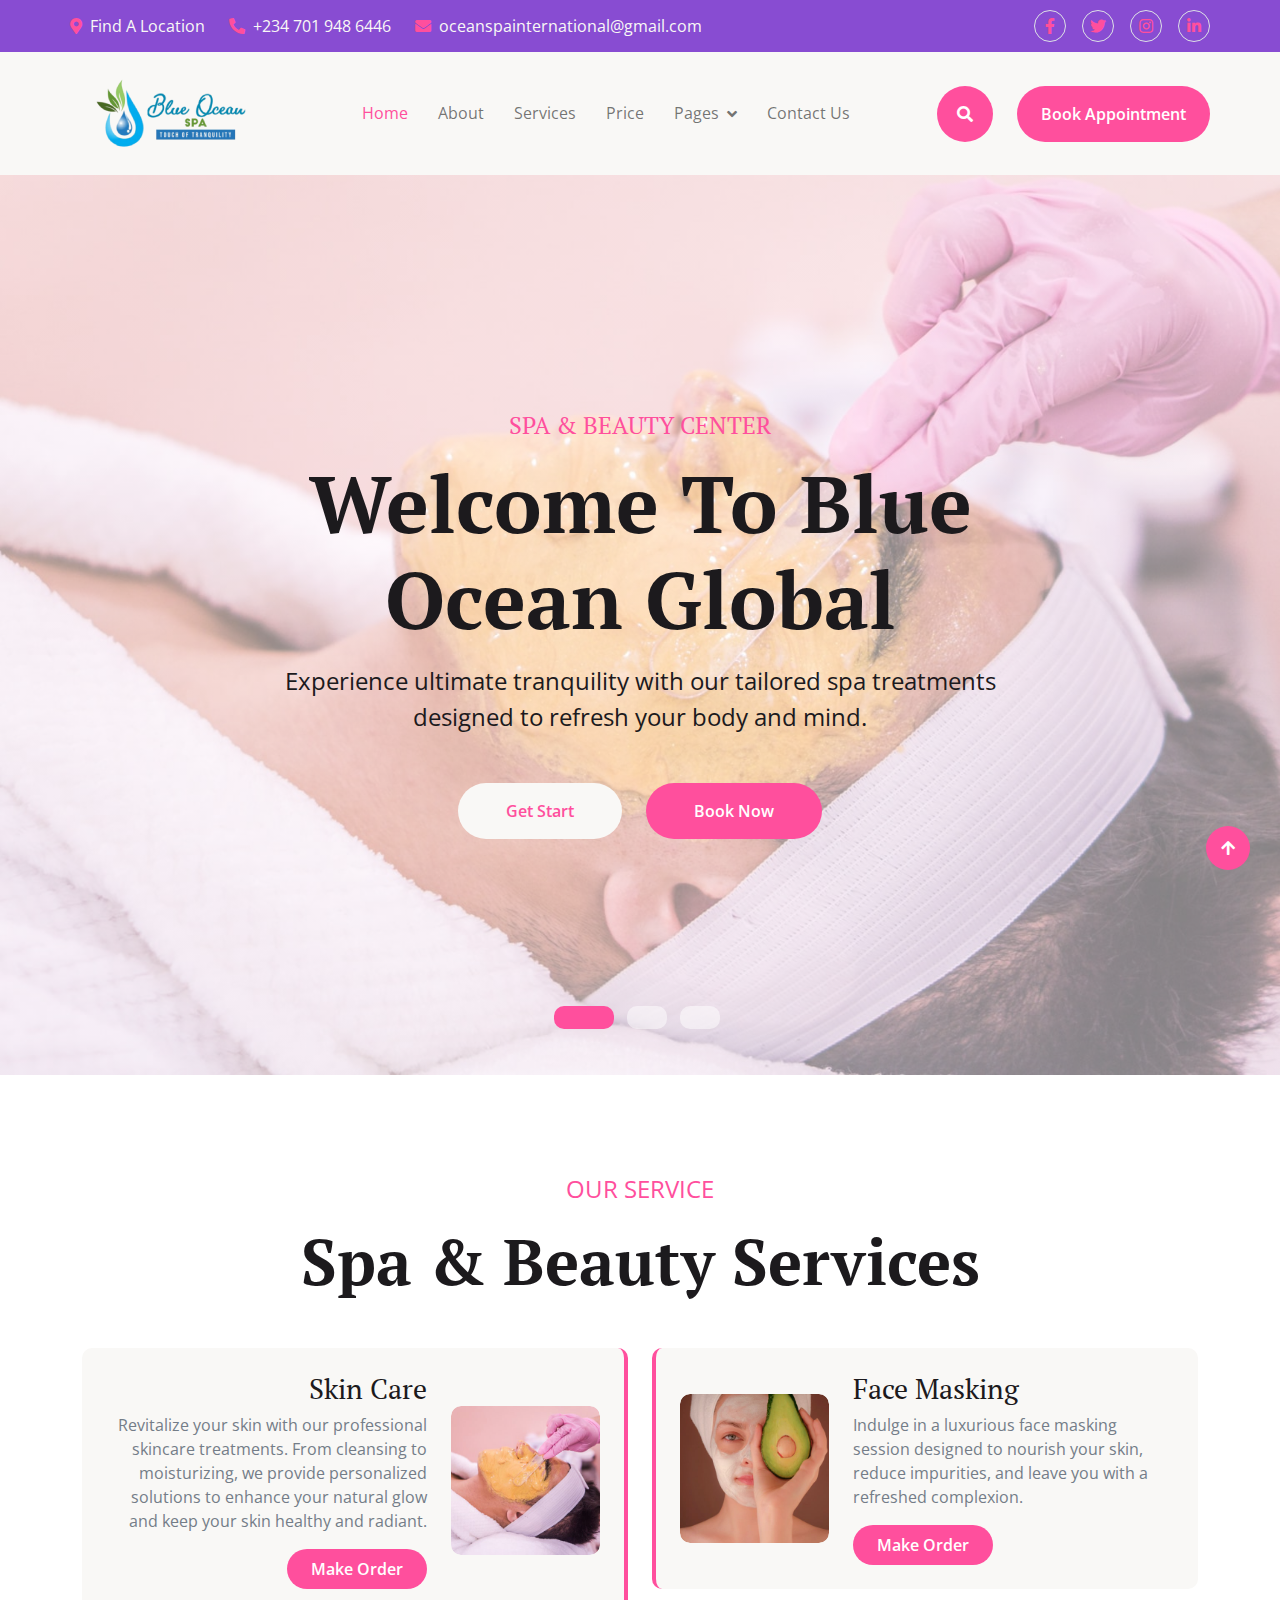
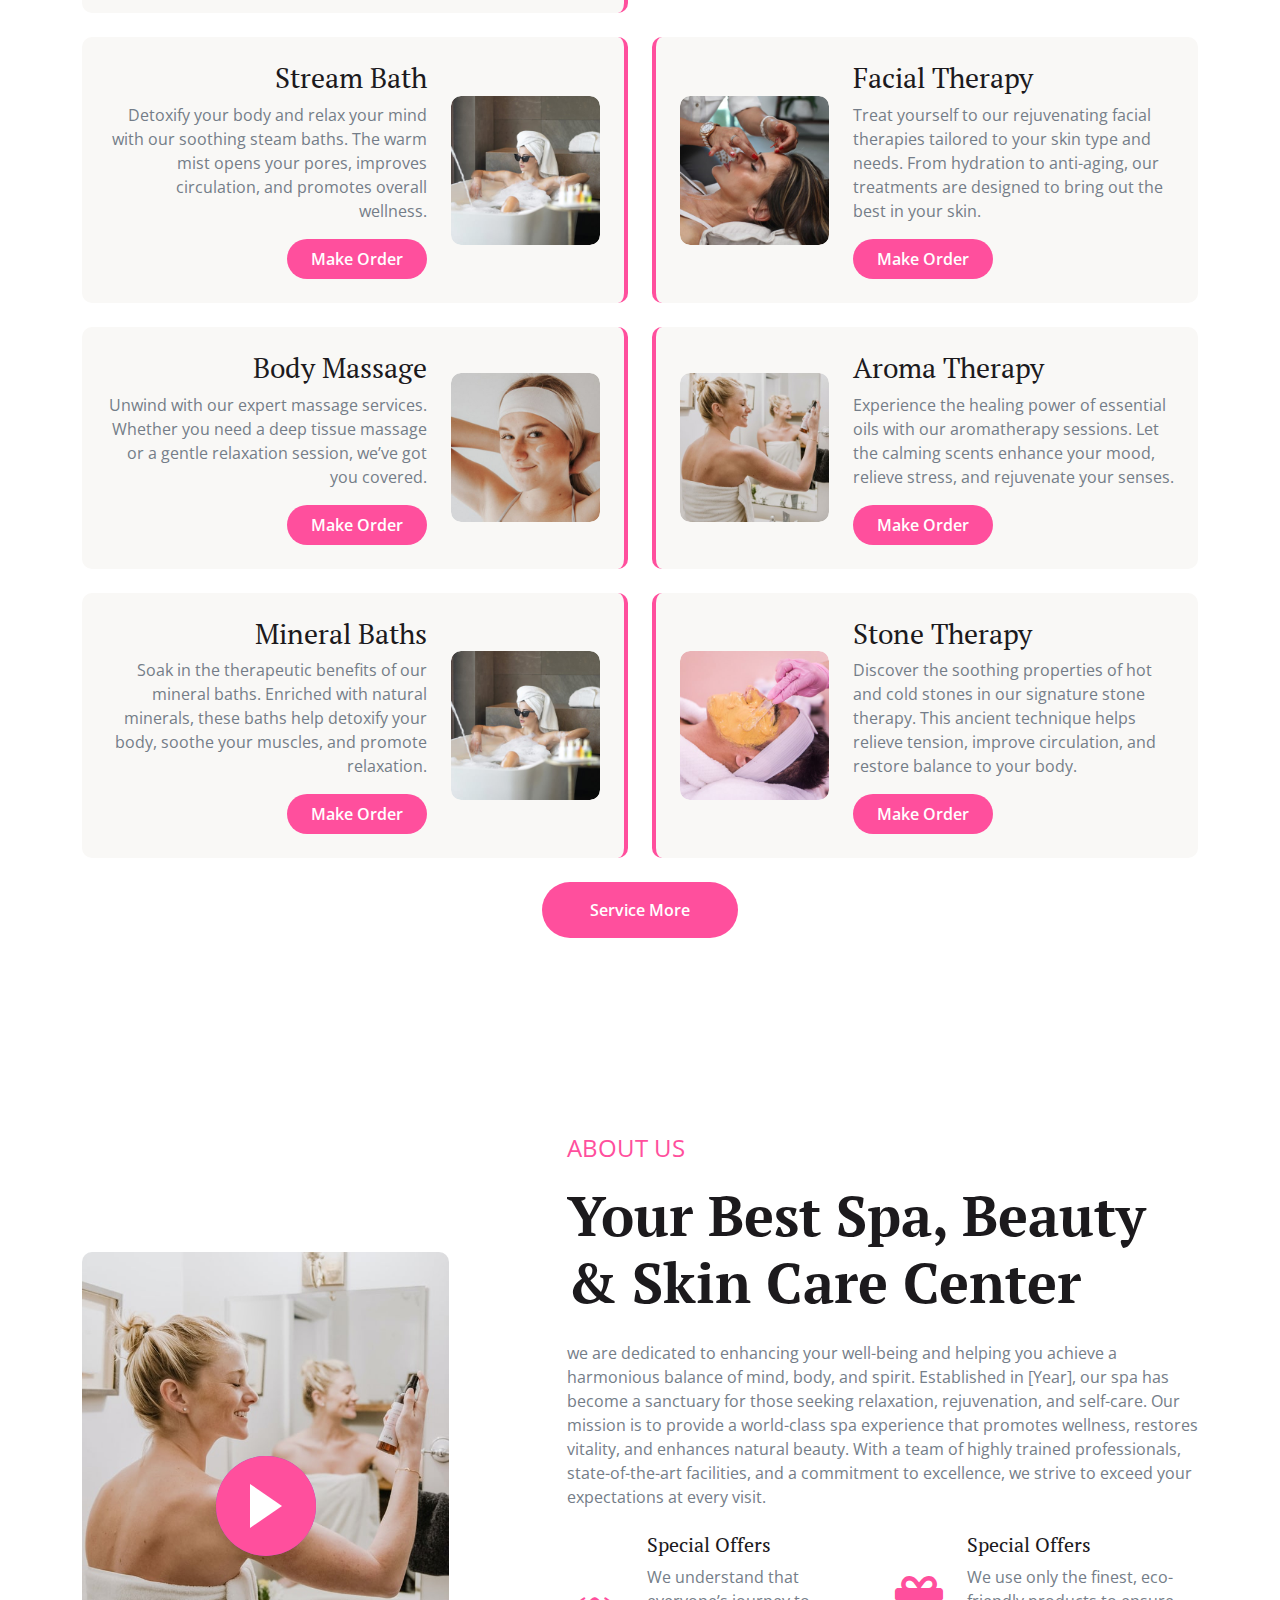
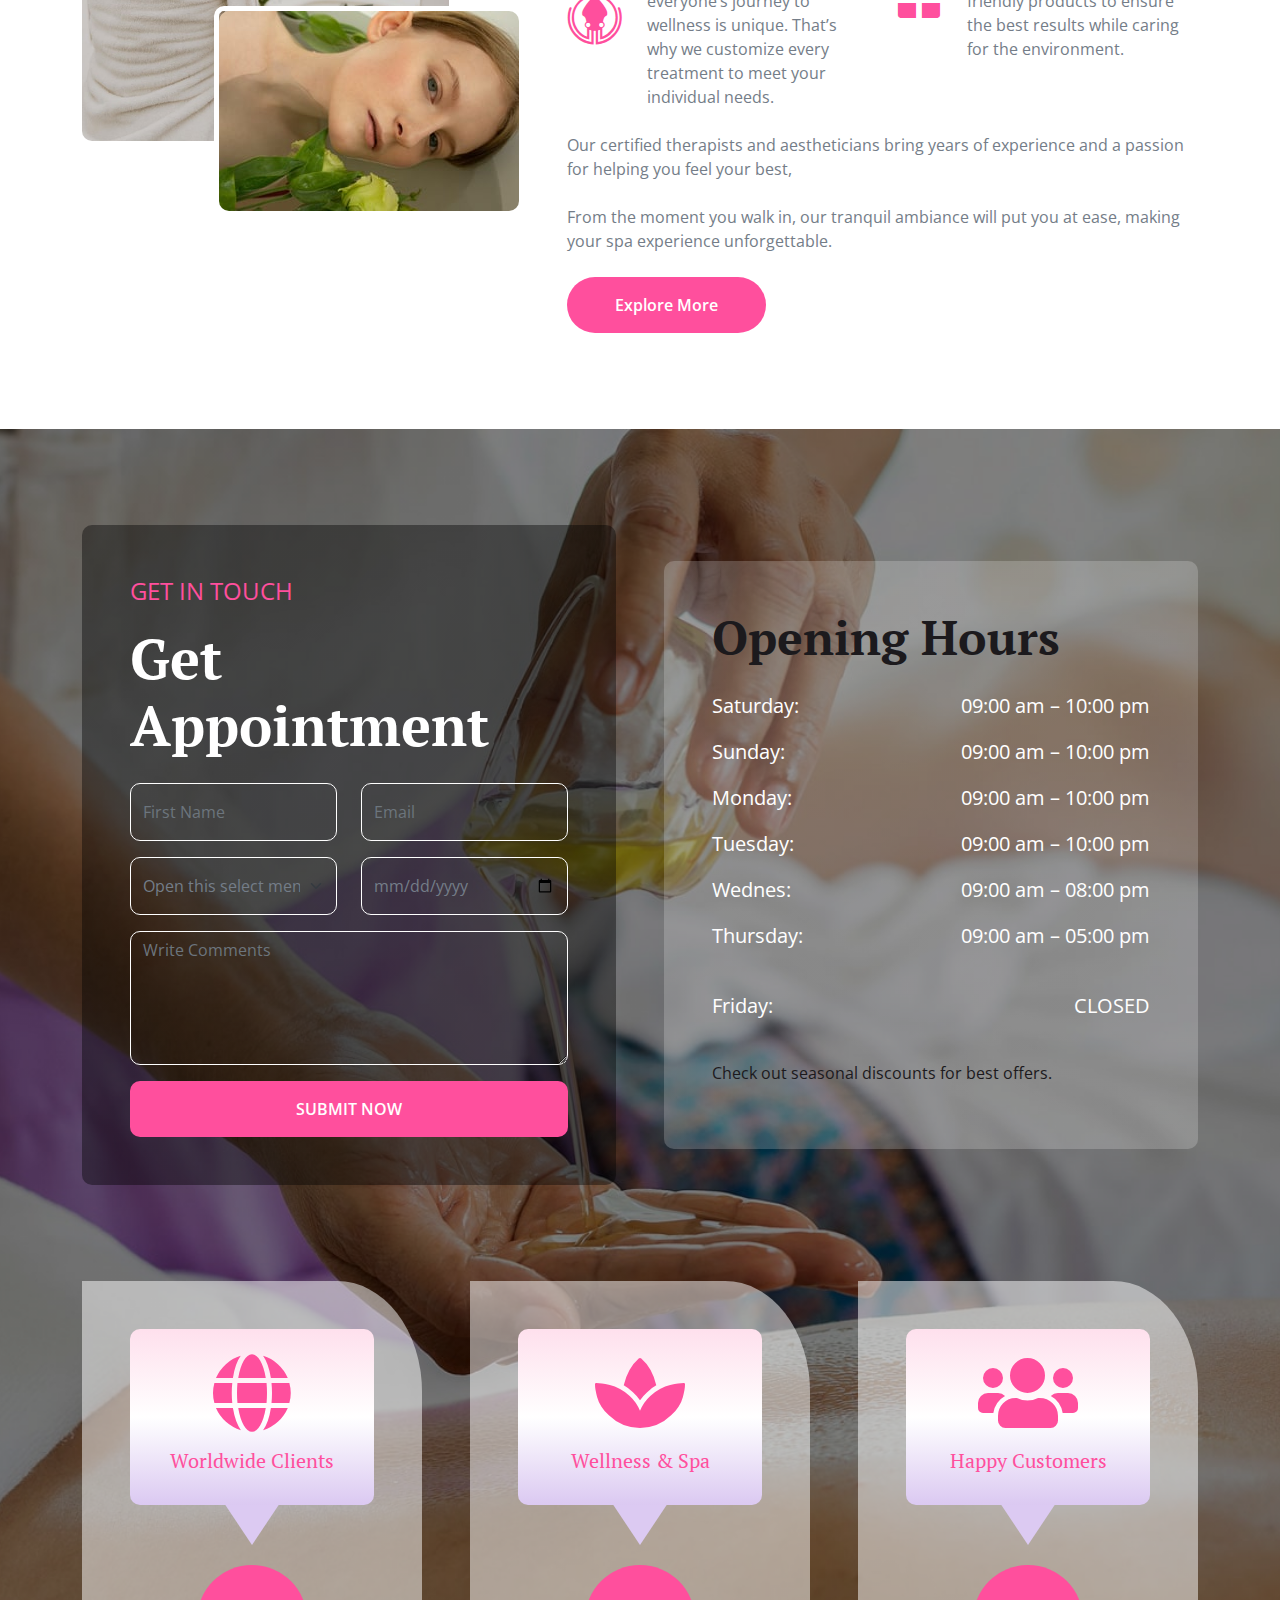
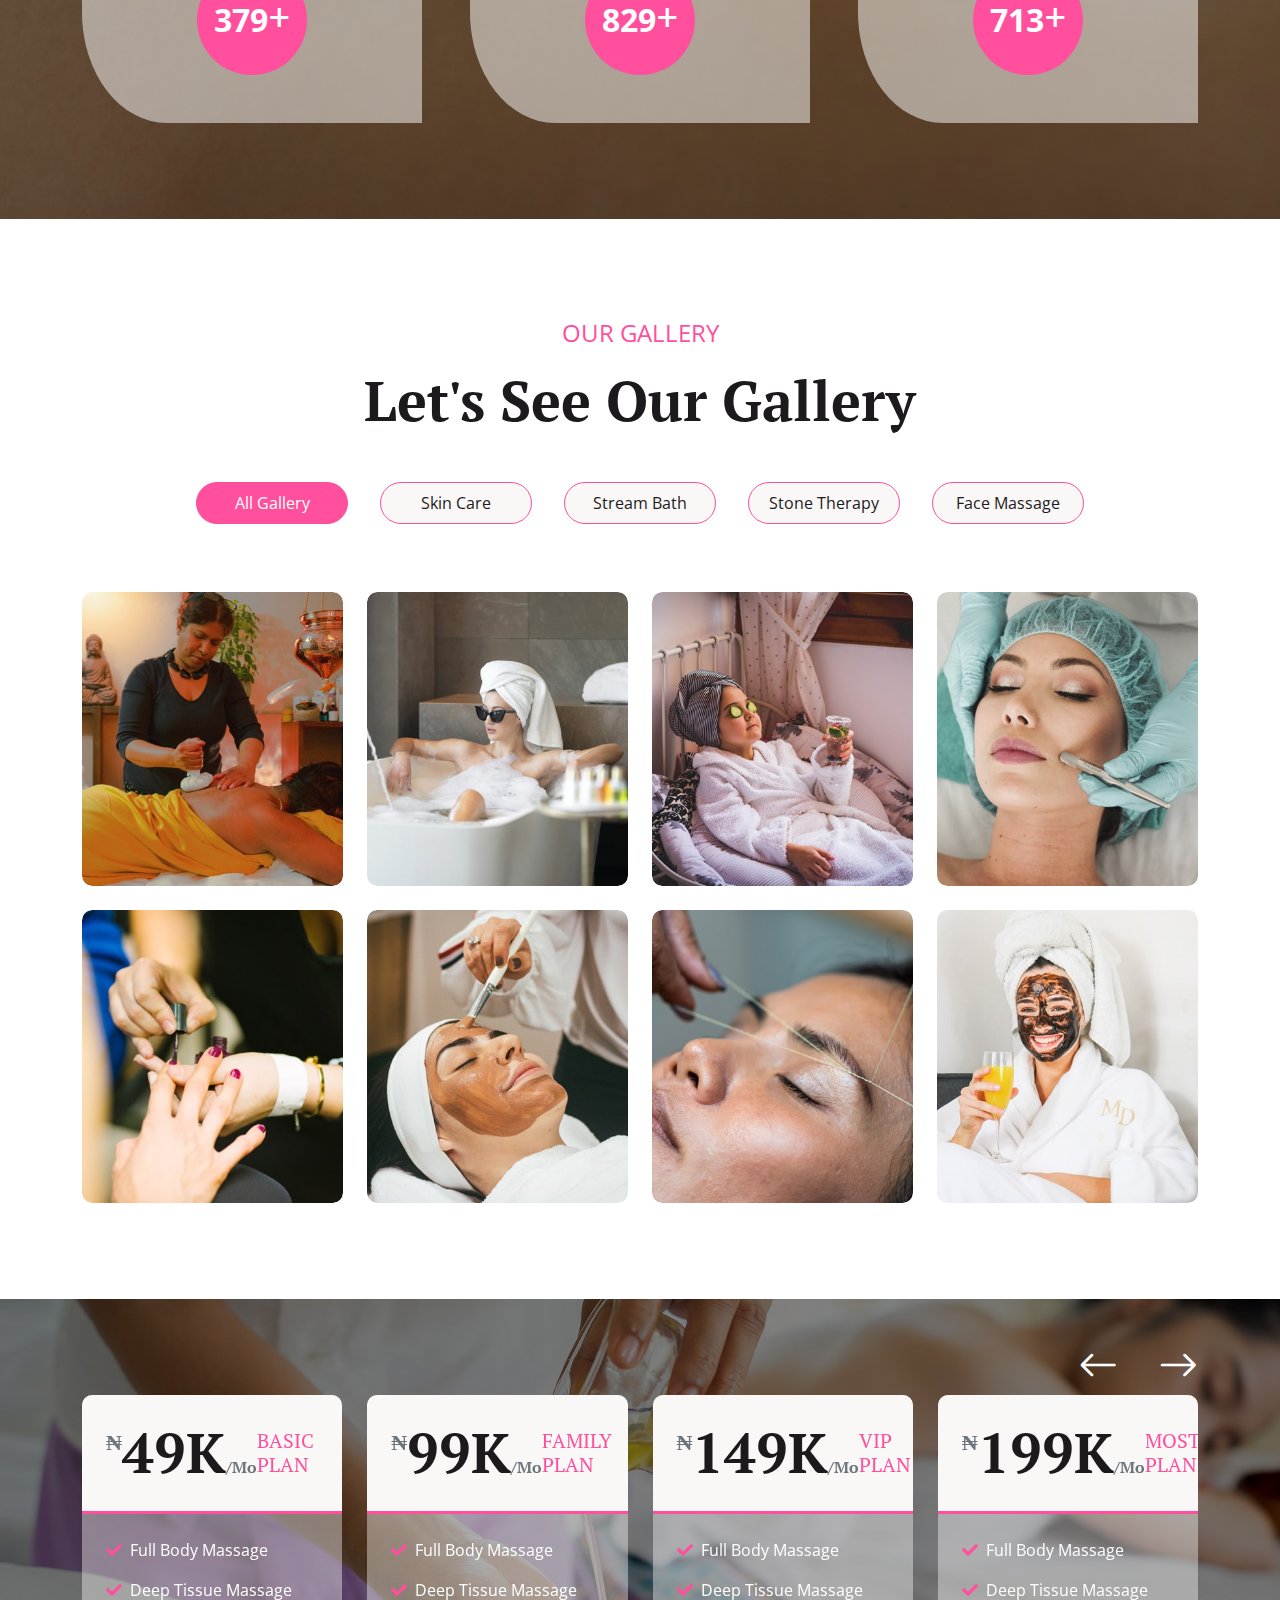
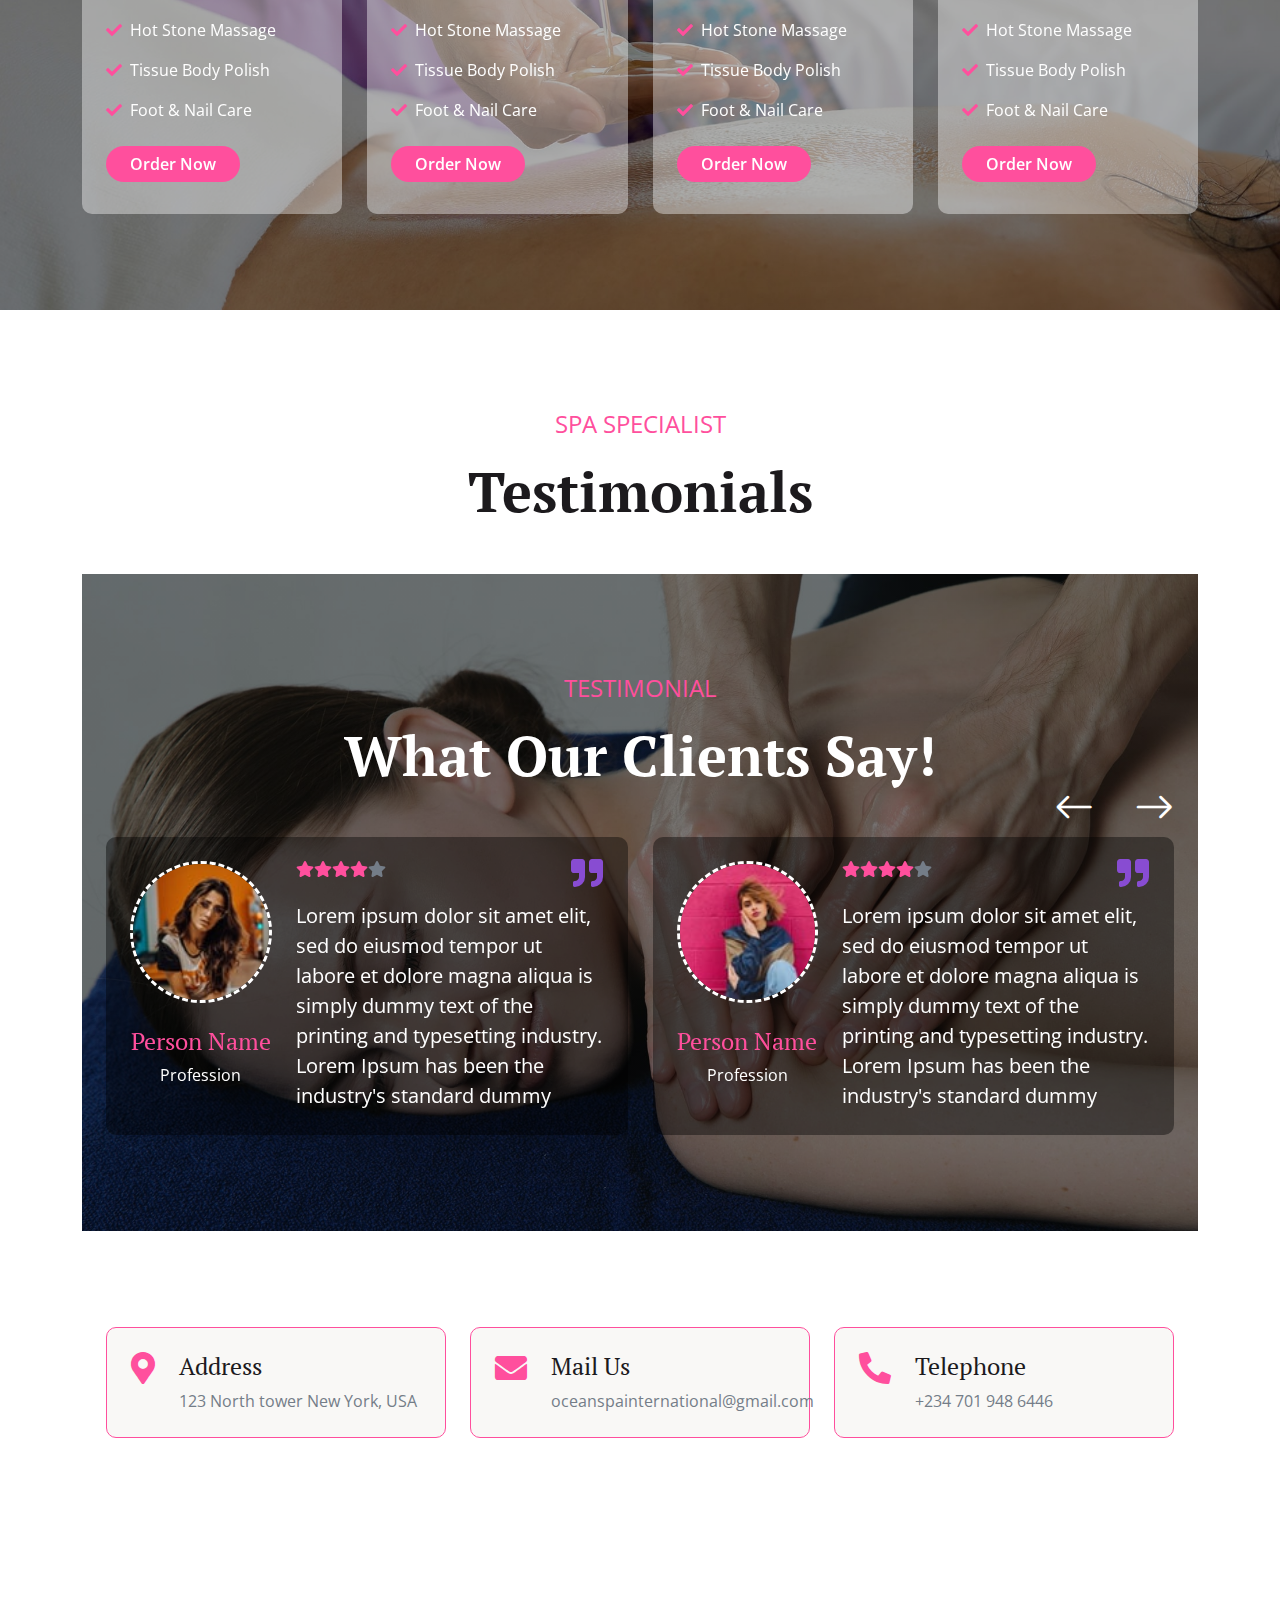
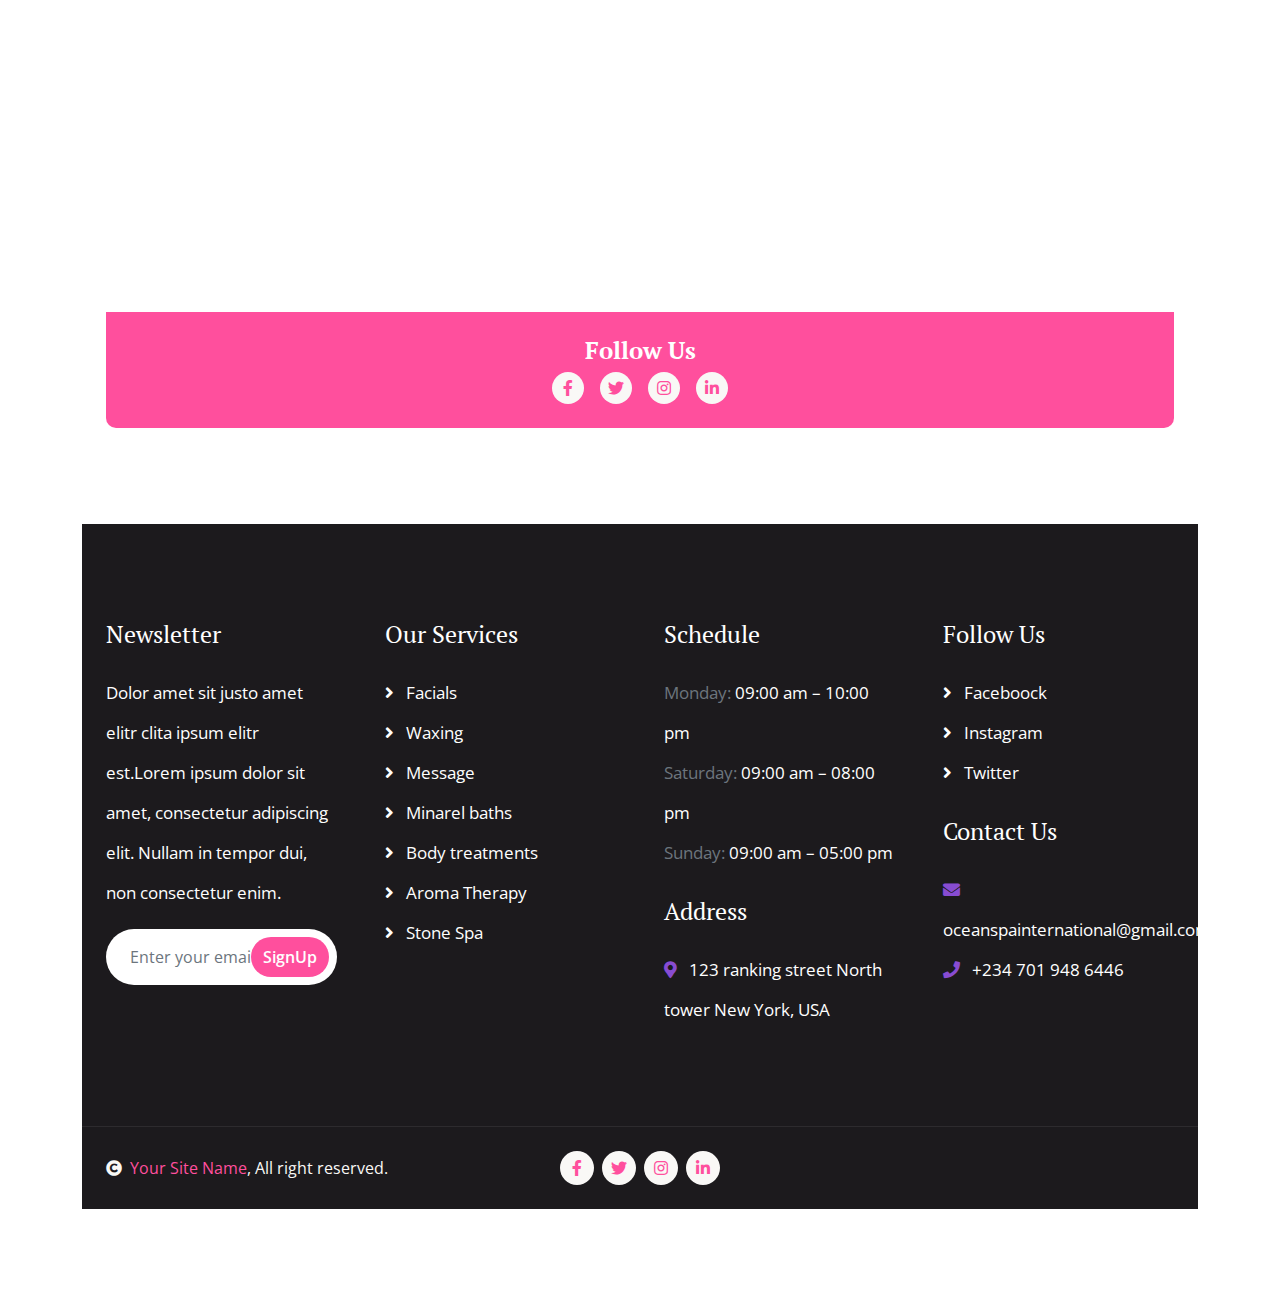
<file: index.html>
<!DOCTYPE html>
<html lang="en">

    <head>
        <meta charset="utf-8">
        <title>Sparlex - Spa Website Template</title>
        <meta content="width=device-width, initial-scale=1.0" name="viewport">
        <meta content="" name="keywords">
        <meta content="" name="description">

        <!-- Google Web Fonts -->
        <link rel="preconnect" href="https://fonts.googleapis.com">
        <link rel="preconnect" href="https://fonts.gstatic.com" crossorigin>
        <link href="https://fonts.googleapis.com/css2?family=Open+Sans:wght@400;600&family=PT+Serif:wght@400;700&display=swap" rel="stylesheet"> 

        <!-- Icon Font Stylesheet -->
        <link rel="stylesheet" href="https://use.fontawesome.com/releases/v5.15.4/css/all.css"/>
        <link href="https://cdn.jsdelivr.net/npm/bootstrap-icons@1.4.1/font/bootstrap-icons.css" rel="stylesheet">

        <!-- Libraries Stylesheet -->
        <link href="lib/animate/animate.min.css" rel="stylesheet">
        <link href="lib/lightbox/css/lightbox.min.css" rel="stylesheet">
        <link href="lib/owlcarousel/assets/owl.carousel.min.css" rel="stylesheet">


        <!-- Customized Bootstrap Stylesheet -->
        <link href="css/bootstrap.min.css" rel="stylesheet">

        <!-- Template Stylesheet -->
        <link href="css/style.css" rel="stylesheet">
    </head>

    <body>

        <!-- Spinner Start -->
        <div id="spinner" class="show w-100 vh-100 bg-white position-fixed translate-middle top-50 start-50  d-flex align-items-center justify-content-center">
            <div class="spinner-grow text-primary" role="status"></div>
        </div>
        <!-- Spinner End -->


        <!-- Navbar start -->
        <div class="container-fluid sticky-top px-0">
            <div class="container-fluid topbar d-none d-lg-block">
                <div class="container px-0">
                    <div class="row align-items-center">
                        <div class="col-lg-8">
                            <div class="d-flex flex-wrap">
                                <a href="#" class="me-4 text-light"><i class="fas fa-map-marker-alt text-primary me-2"></i>Find A Location</a>
                                <a href="#" class="me-4 text-light"><i class="fas fa-phone-alt text-primary me-2"></i>+234 701 948 6446</a>
                                <a href="#" class="text-light"><i class="fas fa-envelope text-primary me-2"></i>oceanspainternational@gmail.com</a>
                            </div>

                        </div>
                        <div class="col-lg-4">
                            <div class="d-flex align-items-center justify-content-end">
                                <a href="#" class="me-3 btn-square border rounded-circle nav-fill"><i class="fab fa-facebook-f"></i></a>
                                <a href="#" class="me-3 btn-square border rounded-circle nav-fill"><i class="fab fa-twitter"></i></a>
                                <a href="#" class="me-3 btn-square border rounded-circle nav-fill"><i class="fab fa-instagram"></i></a>
                                <a href="#" class="btn-square border rounded-circle nav-fill"><i class="fab fa-linkedin-in"></i></a>
                            </div>
                        </div>
                    </div>
                </div>
            </div>
            <div class="container-fluid bg-light">
                <div class="container px-0">
                   <nav class="navbar navbar-light navbar-expand-xl">
                     <a href="index.html" class="nav-item nav-link active">
                      <img src="img/blueo.png" alt="spa site" class="spalogo">
                     </a>
                    
                        <button class="navbar-toggler py-2 px-3" type="button" data-bs-toggle="collapse" data-bs-target="#navbarCollapse">
                            <span class="fa fa-bars text-primary"></span>
                        </button>
                        <div class="collapse navbar-collapse bg-light py-3" id="navbarCollapse">
                            <div class="navbar-nav mx-auto border-top">
                                <a href="index.html" class="nav-item nav-link active">Home</a>
                                <a href="about.html" class="nav-item nav-link">About</a>
                                <a href="service.html" class="nav-item nav-link">Services</a>
                                <a href="price.html" class="nav-item nav-link">Price</a>
                                <div class="nav-item dropdown">
                                    <a href="#" class="nav-link dropdown-toggle" data-bs-toggle="dropdown">Pages</a>
                                    <div class="dropdown-menu m-0 bg-secondary rounded-0">
                                        <a href="team.html" class="dropdown-item">Team</a>
                                        <a href="testimonial.html" class="dropdown-item">Testimonial</a>
                                        <a href="gallery.html" class="dropdown-item">Gallery</a>
                                        <a href="appointment.html" class="dropdown-item">Appointment</a>
                                        <a href="404.html" class="dropdown-item">404 page</a>
                                    </div>
                                </div>
                                <a href="contact.html" class="nav-item nav-link">Contact Us</a>
                            </div>
                            <div class="d-flex align-items-center flex-nowrap pt-xl-0">
                                <button class="btn-search btn btn-primary btn-primary-outline-0 rounded-circle btn-lg-square" data-bs-toggle="modal" data-bs-target="#searchModal"><i class="fas fa-search"></i></button>
                                <a href="appointment.html" class="btn btn-primary btn-primary-outline-0 rounded-pill py-3 px-4 ms-4">Book Appointment</a>
                            </div>
                        </div>
                    </nav>
                </div>
            </div>
        </div>
        <!-- Navbar End -->


        <!-- Modal Search Start -->
        <div class="modal fade" id="searchModal" tabindex="-1" aria-labelledby="exampleModalLabel" aria-hidden="true">
            <div class="modal-dialog modal-fullscreen">
                <div class="modal-content rounded-0">
                    <div class="modal-header">
                        <h4 class="modal-title mb-0" id="exampleModalLabel">Search by keyword</h4>
                        <button type="button" class="btn-close" data-bs-dismiss="modal" aria-label="Close"></button>
                    </div>
                    <div class="modal-body d-flex align-items-center">
                        <div class="input-group w-75 mx-auto d-flex">
                            <input type="search" class="form-control p-3" placeholder="keywords" aria-describedby="search-icon-1">
                            <span id="search-icon-1" class="input-group-text p-3"><i class="fa fa-search"></i></span>
                        </div>
                    </div>
                </div>
            </div>
        </div>
        <!-- Modal Search End -->



        <!-- Carousel Start -->
        <div class="container-fluid carousel-header px-0">
            <div id="carouselId" class="carousel slide" data-bs-ride="carousel">
                <ol class="carousel-indicators">
                    <li data-bs-target="#carouselId" data-bs-slide-to="0" class="active"></li>
                    <li data-bs-target="#carouselId" data-bs-slide-to="1"></li>
                    <li data-bs-target="#carouselId" data-bs-slide-to="2"></li>
                </ol>
                <div class="carousel-inner" role="listbox">
                    <div class="carousel-item active">
                        <img src="img/carousel-3.jpg" class="img-fluid" alt="Image">
                        <div class="carousel-caption">
                            <div class="p-3" style="max-width: 900px;">
                                <h4 class="text-primary text-uppercase mb-3">Spa & Beauty Center</h4>
                                <h1 class="display-1 text-capitalize text-dark mb-3">Welcome To Blue Ocean Global </h1>
                                <p class="mx-md-5 fs-4 px-4 mb-5 text-dark">Experience ultimate tranquility with our tailored spa treatments designed to refresh your body and mind.</p>
                                <div class="d-flex align-items-center justify-content-center">
                                    <a class="btn btn-light btn-light-outline-0 rounded-pill py-3 px-5 me-4" href="#">Get Start</a>
                                    <a class="btn btn-primary btn-primary-outline-0 rounded-pill py-3 px-5" href="#">Book Now</a>
                                </div>
                            </div>
                        </div>
                    </div>
                    <div class="carousel-item">
                        <img src="img/carousel-2.jpg" class="img-fluid" alt="Image">
                        <div class="carousel-caption">
                            <div class="p-3" style="max-width: 900px;">
                                <h4 class="text-primary text-uppercase mb-3" style="letter-spacing: 3px;">Spa & Beauty Center</h4>
                                <h1 class="display-1 text-capitalize text-dark mb-3">Facial Treatment</h1>
                                <p class="mx-md-5 fs-4 px-5 mb-5 text-dark">Lorem rebum magna dolore amet lorem eirmod magna erat diam stet. Sadips duo stet amet amet ndiam elitr ipsum</p>
                                <div class="d-flex align-items-center justify-content-center">
                                    <a class="btn btn-light btn-light-outline-0 rounded-pill py-3 px-5 me-4" href="#">Get Start</a>
                                    <a class="btn btn-primary btn-primary-outline-0 rounded-pill py-3 px-5" href="#">Book Now</a>
                                </div>
                            </div>
                        </div>
                    </div>
                    <div class="carousel-item">
                        <img src="img/carousel-1.jpg" class="img-fluid" alt="Image">
                        <div class="carousel-caption">
                            <div class="p-3" style="max-width: 900px;">
                                <h4 class="text-primary text-uppercase mb-3" style="letter-spacing: 3px;">Spa & Beauty Center</h4>
                                <h1 class="display-1 text-capitalize text-dark">Body & Massage Treatments</h1>
                                <p class="mx-md-5 fs-4 px-5 mb-5 text-dark">Our expert therapists are here to help you feel your best, inside and out.</p>
                                <div class="d-flex align-items-center justify-content-center">
                                    <a class="btn btn-light btn-light-outline-0 rounded-pill py-3 px-5 me-4" href="#">Get Start</a>
                                    <a class="btn btn-primary btn-primary-outline-0 rounded-pill py-3 px-5" href="#">Book Now</a>
                                </div>
                            </div>
                        </div>
                    </div>
                </div>
                <button class="carousel-control-prev" type="button" data-bs-target="#carouselId" data-bs-slide="prev">
                    <span class="carousel-control-prev-icon" aria-hidden="true"></span>
                    <span class="visually-hidden">Previous</span>
                </button>
                <button class="carousel-control-next" type="button" data-bs-target="#carouselId" data-bs-slide="next">
                    <span class="carousel-control-next-icon" aria-hidden="true"></span>
                    <span class="visually-hidden">Next</span>
                </button>
            </div>
        </div>
        <!-- Carousel End -->


        <!-- Services Start -->
        <div class="container-fluid services py-5">
            <div class="container py-5">
                <div class="mx-auto text-center mb-5" style="max-width: 800px;">
                    <p class="fs-4 text-uppercase text-center text-primary">Our Service</p>
                    <h1 class="display-3">Spa & Beauty Services</h1>
                </div>
                <div class="row g-4">
                    <div class="col-lg-6">
                        <div class="services-item bg-light border-4 border-end border-primary rounded p-4">
                            <div class="row align-items-center">
                                <div class="col-8">
                                    <div class="services-content text-end">
                                        <h3>Skin Care</h3>
                                        <p>Revitalize your skin with our professional skincare treatments. From cleansing to moisturizing, we provide personalized solutions to enhance your natural glow and keep your skin healthy and radiant.</p>
                                        <a href="#" class="btn btn-primary btn-primary-outline-0 rounded-pill py-2 px-4">Make Order</a>
                                    </div>
                                </div>
                                <div class="col-4">
                                    <div class="services-img d-flex align-items-center justify-content-center rounded">
                                        <img src="img/services-1.jpg" class="img-fluid rounded" alt="">
                                    </div>
                                </div>
                            </div>
                        </div>
                    </div>
                    <div class="col-lg-6">
                        <div class="services-item bg-light border-4 border-start border-primary rounded p-4">
                            <div class="row align-items-center">
                                <div class="col-4">
                                    <div class="services-img d-flex align-items-center justify-content-center rounded">
                                        <img src="img/services-2.jpg" class="img-fluid rounded" alt="">
                                    </div>
                                </div>
                                <div class="col-8">
                                    <div class="services-content text-start">
                                        <h3>Face Masking</h3>
                                        <p>Indulge in a luxurious face masking session designed to nourish your skin, reduce impurities, and leave you with a refreshed complexion.</p>
                                        <a href="#" class="btn btn-primary btn-primary-outline-0 rounded-pill py-2 px-4">Make Order</a>
                                    </div>
                                </div>
                            </div>
                        </div>
                    </div>
                    <div class="col-lg-6">
                        <div class="services-item bg-light border-4 border-end border-primary rounded p-4">
                            <div class="row align-items-center">
                                <div class="col-8">
                                    <div class="services-content text-end">
                                        <h3>Stream Bath</h3>
                                        <p>Detoxify your body and relax your mind with our soothing steam baths. The warm mist opens your pores, improves circulation, and promotes overall wellness.</p>
                                        <a href="#" class="btn btn-primary btn-primary-outline-0 rounded-pill py-2 px-4">Make Order</a>
                                    </div>
                                </div>
                                <div class="col-4">
                                    <div class="services-img d-flex align-items-center justify-content-center rounded">
                                        <img src="img/services-3.jpg" class="img-fluid rounded" alt="">
                                    </div>
                                </div>
                            </div>
                        </div>
                    </div>
                    <div class="col-lg-6">
                        <div class="services-item bg-light border-4 border-start border-primary rounded p-4">
                            <div class="row align-items-center">
                                <div class="col-4">
                                    <div class="services-img d-flex align-items-center justify-content-center rounded">
                                        <img src="img/services-4.jpg" class="img-fluid rounded" alt="">
                                    </div>
                                </div>
                                <div class="col-8">
                                    <div class="services-content text-start">
                                        <h3>Facial Therapy</h3>
                                        <p>Treat yourself to our rejuvenating facial therapies tailored to your skin type and needs. From hydration to anti-aging, our treatments are designed to bring out the best in your skin.</p>
                                        <a href="#" class="btn btn-primary btn-primary-outline-0 rounded-pill py-2 px-4">Make Order</a>
                                    </div>
                                </div>
                            </div>
                        </div>
                    </div>
                    <div class="col-lg-6">
                        <div class="services-item bg-light border-4 border-end border-primary rounded p-4">
                            <div class="row align-items-center">
                                <div class="col-8">
                                    <div class="services-content text-end">
                                        <h3>Body Massage</h3>
                                        <p>Unwind with our expert massage services. Whether you need a deep tissue massage or a gentle relaxation session, we’ve got you covered.</p>
                                        <a href="#" class="btn btn-primary btn-primary-outline-0 rounded-pill py-2 px-4">Make Order</a>
                                    </div>
                                </div>
                                <div class="col-4">
                                    <div class="services-img d-flex align-items-center justify-content-center rounded">
                                        <img src="img/services-5.jpg" class="img-fluid rounded" alt="">
                                    </div>
                                </div>
                            </div>
                        </div>
                    </div>
                    <div class="col-lg-6">
                        <div class="services-item bg-light border-4 border-start border-primary rounded p-4">
                            <div class="row align-items-center">
                                <div class="col-4">
                                    <div class="services-img d-flex align-items-center justify-content-center rounded">
                                        <img src="img/services-6.jpg" class="img-fluid rounded" alt="">
                                    </div>
                                </div>
                                <div class="col-8">
                                    <div class="services-content text-start">
                                        <h3>Aroma Therapy</h3>
                                        <p>Experience the healing power of essential oils with our aromatherapy sessions. Let the calming scents enhance your mood, relieve stress, and rejuvenate your senses.</p>
                                        <a href="#" class="btn btn-primary btn-primary-outline-0 rounded-pill py-2 px-4">Make Order</a>
                                    </div>
                                </div>
                            </div>
                        </div>
                    </div>
                    <div class="col-lg-6">
                        <div class="services-item bg-light border-4 border-end border-primary rounded p-4">
                            <div class="row align-items-center">
                                <div class="col-8">
                                    <div class="services-content text-end">
                                        <h3>Mineral Baths</h3>
                                        <p>Soak in the therapeutic benefits of our mineral baths. Enriched with natural minerals, these baths help detoxify your body, soothe your muscles, and promote relaxation.</p>
                                        <a href="#" class="btn btn-primary btn-primary-outline-0 rounded-pill py-2 px-4">Make Order</a>
                                    </div>
                                </div>
                                <div class="col-4">
                                    <div class="services-img d-flex align-items-center justify-content-center rounded">
                                        <img src="img/services-3.jpg" class="img-fluid rounded" alt="">
                                    </div>
                                </div>
                            </div>
                        </div>
                    </div>
                    <div class="col-lg-6">
                        <div class="services-item bg-light border-4 border-start border-primary rounded p-4">
                            <div class="row align-items-center">
                                <div class="col-4">
                                    <div class="services-img d-flex align-items-center justify-content-center rounded">
                                        <img src="img/services-1.jpg" class="img-fluid rounded" alt="">
                                    </div>
                                </div>
                                <div class="col-8">
                                    <div class="services-content text-start">
                                        <h3>Stone Therapy</h3>
                                        <p>Discover the soothing properties of hot and cold stones in our signature stone therapy. This ancient technique helps relieve tension, improve circulation, and restore balance to your body.</p>
                                        <a href="#" class="btn btn-primary btn-primary-outline-0 rounded-pill py-2 px-4">Make Order</a>
                                    </div>
                                </div>
                            </div>
                        </div>
                    </div>
                    <div class="col-12">
                        <div class="services-btn text-center">
                            <a href="#" class="btn btn-primary btn-primary-outline-0 rounded-pill py-3 px-5">Service More</a>
                        </div>
                    </div>
                </div>
            </div>
        </div>
        <!-- Services End -->

        
        <!-- About Start -->
        <div class="container-fluid about py-5">
            <div class="container py-5">
                <div class="row g-5 align-items-center">
                    <div class="col-lg-5">
                        <div class="video">
                            <img src="img/about-1.jpg" class="img-fluid rounded" alt="">
                            <div class="position-absolute rounded border-5 border-top border-start border-white" style="bottom: 0; right: 0;;">
                                <img src="img/about-2.jpg" class="img-fluid rounded" alt="">
                            </div>
                            <button type="button" class="btn btn-play" data-bs-toggle="modal" data-src="https://www.youtube.com/embed/DWRcNpR6Kdc" data-bs-target="#videoModal">
                                <span></span>
                            </button>
                        </div>
                    </div>
                    <div class="col-lg-7">
                        <p class="fs-4 text-uppercase text-primary">About Us</p>
                        <h1 class="display-4 mb-4">Your Best Spa, Beauty & Skin Care Center</h1>
                        <p class="mb-4">we are dedicated to enhancing your well-being and helping you achieve a harmonious balance of mind, body, and spirit. Established in [Year], our spa has become a sanctuary for those seeking relaxation, rejuvenation, and self-care. Our mission is to provide a world-class spa experience that promotes wellness, restores vitality, and enhances natural beauty. With a team of highly trained professionals, state-of-the-art facilities, and a commitment to excellence, we strive to exceed your expectations at every visit.</p>
                        <div class="row g-4">
                            <div class="col-md-6">
                                <div class="d-flex align-items-center">
                                    <i class="fab fa-gitkraken fa-3x text-primary"></i>
                                    <div class="ms-4">
                                        <h5 class="mb-2">Special Offers</h5>
                                        <p class="mb-0">We understand that everyone’s journey to wellness is unique. That’s why we customize every treatment to meet your individual needs.</p>
                                    </div>
                                </div>
                            </div>
                            <div class="col-md-6">
                                <div class="d-flex align-items-center">
                                    <i class="fas fa-gift fa-3x text-primary"></i>
                                    <div class="ms-4">
                                        <h5 class="mb-2">Special Offers</h5>
                                        <p class="mb-0">We use only the finest, eco-friendly products to ensure the best results while caring for the environment.</p>
                                    </div>
                                </div>
                            </div>
                        </div>
                        <p class="my-4">Our certified therapists and aestheticians bring years of experience and a passion for helping you feel your best,</p>
                        <p class="mb-4">From the moment you walk in, our tranquil ambiance will put you at ease, making your spa experience unforgettable.</p>
                        <a href="#" class="btn btn-primary btn-primary-outline-0 rounded-pill py-3 px-5">Explore More</a>
                    </div> 
                </div>
            </div>
        </div>
        <!-- Modal Video -->
        <div class="modal fade" id="videoModal" tabindex="-1" aria-labelledby="exampleModalLabel" aria-hidden="true">
            <div class="modal-dialog">
                <div class="modal-content rounded-0">
                    <div class="modal-header">
                        <h5 class="modal-title" id="exampleModalLabel">Youtube Video</h5>
                        <button type="button" class="btn-close" data-bs-dismiss="modal" aria-label="Close"></button>
                    </div>
                    <div class="modal-body">
                        <!-- 16:9 aspect ratio -->
                        <div class="ratio ratio-16x9">
                            <iframe class="embed-responsive-item" src="" id="video" allowfullscreen allowscriptaccess="always"
                                allow="autoplay"></iframe>
                        </div>
                    </div>
                </div>
            </div>
        </div>
        <!-- About End -->


        <!-- Appointment Start -->
        <div class="container-fluid appointment py-5">
            <div class="container py-5">
                <div class="row g-5 align-items-center">
                    <div class="col-lg-6">
                        <div class="appointment-form p-5">
                            <p class="fs-4 text-uppercase text-primary">Get In Touch</p>
                            <h1 class="display-4 mb-4 text-white">Get Appointment</h1>
                            <form>
                                <div class="row gy-3 gx-4">
                                    <div class="col-lg-6">
                                        <input type="text" class="form-control py-3 border-white bg-transparent text-white" placeholder="First Name">
                                    </div>
                                    <div class="col-lg-6">
                                        <input type="email" class="form-control py-3 border-white bg-transparent text-white" placeholder="Email">
                                    </div>
                                    <div class="col-lg-6">
                                        <select class="form-select py-3 border-white bg-transparent" aria-label="Default select example">
                                            <option selected>Open this select menu</option>
                                            <option value="1">One</option>
                                            <option value="2">Two</option>
                                            <option value="3">Three</option>
                                        </select>
                                    </div>
                                    <div class="col-lg-6">
                                        <input type="date" class="form-control py-3 border-white bg-transparent">
                                    </div>
                                    <div class="col-lg-12">
                                        <textarea class="form-control border-white bg-transparent text-white" name="text" id="area-text" cols="30" rows="5" placeholder="Write Comments"></textarea>
                                    </div>
                                    <div class="col-lg-12">
                                        <button type="button" class="btn btn-primary btn-primary-outline-0 w-100 py-3 px-5">SUBMIT NOW</button>
                                    </div>
                                </div>
                            </form>
                        </div>
                    </div>
                    <div class="col-lg-6">
                        <div class="appointment-time p-5">
                            <h1 class="display-5 mb-4">Opening Hours</h1>
                            <div class="d-flex justify-content-between fs-5 text-white">
                                <p>Saturday:</p>
                                <p>09:00 am – 10:00 pm</p>
                            </div>
                            <div class="d-flex justify-content-between fs-5 text-white">
                                <p>Sunday:</p>
                                <p>09:00 am – 10:00 pm</p>
                            </div>
                            <div class="d-flex justify-content-between fs-5 text-white">
                                <p>Monday:</p>
                                <p>09:00 am – 10:00 pm</p>
                            </div>
                            <div class="d-flex justify-content-between fs-5 text-white">
                                <p>Tuesday:</p>
                                <p>09:00 am – 10:00 pm</p>
                            </div>
                            <div class="d-flex justify-content-between fs-5 text-white">
                                <p>Wednes:</p>
                                <p>09:00 am – 08:00 pm</p>
                            </div>
                            <div class="d-flex justify-content-between fs-5 text-white mb-4">
                                <p>Thursday:</p>
                                <p>09:00 am – 05:00 pm</p>
                            </div>
                            <div class="d-flex justify-content-between fs-5 text-white mb-4">
                                <p>Friday:</p>
                                <p>CLOSED</p>
                            </div>
                            <p class="text-dark">Check out seasonal discounts for best offers.</p>
                        </div>
                    </div>
                </div>
            </div>
            <!-- Counter Start -->
            <div class="container-fluid counter-section">
                <div class="container py-5">
                    <div class="row g-5 justify-content-center">
                        <div class="col-md-6 col-lg-4 col-xl-4">
                            <div class="counter-item p-5">
                                <div class="counter-content bg-white p-4">
                                    <i class="fas fa-globe fa-5x text-primary mb-3"></i>
                                    <h5 class="text-primary">Worldwide Clients</h5>
                                    <div class="svg-img">
                                        <svg width="100" height="50">
                                            <polygon points="55, 10 85, 55 25, 55 25," style="fill: #DCCAF2;"/>
                                        </svg>
                                    </div>
                                </div>
                                <div class="counter-quantity">
                                    <span class="text-white fs-2 fw-bold" data-toggle="counter-up">379</span>
                                    <span class="h1 fw-bold text-white">+</span>
                                </div>
                            </div>
                        </div>
                        <div class="col-md-6 col-lg-4 col-xl-4">
                            <div class="counter-item p-5">
                                <div class="counter-content bg-white p-4">
                                    <i class="fas fa-spa fa-5x text-primary mb-3"></i>
                                    <h5 class="text-primary">Wellness & Spa</h5>
                                    <div class="svg-img">
                                        <svg width="100" height="50">
                                            <polygon points="55, 10 85, 55 25, 55 25," style="fill: #DCCAF2;"/>
                                        </svg>
                                    </div>
                                </div>
                                <div class="counter-quantity">
                                    <span class="text-white fs-2 fw-bold" data-toggle="counter-up">829</span>
                                    <span class="h1 fw-bold text-white">+</span>
                                </div>
                            </div>
                        </div>
                        <div class="col-md-6 col-lg-4 col-xl-4">
                            <div class="counter-item p-5">
                                <div class="counter-content bg-white p-4">
                                    <i class="fas fa-users fa-5x text-primary mb-3"></i>
                                    <h5 class="text-primary">Happy Customers</h5>
                                    <div class="svg-img">
                                        <svg width="100" height="50">
                                            <polygon points="55, 10 85, 55 25, 55 25," style="fill: #DCCAF2;"/>
                                        </svg>
                                    </div>
                                </div>
                                <div class="counter-quantity">
                                    <span class="text-white fs-2 fw-bold" data-toggle="counter-up">713</span>
                                    <span class="h1 fw-bold text-white">+</span>
                                </div>
                            </div>
                        </div>
                    </div>
                </div>
            </div>
            <!-- Counter End -->
        </div>
        <!-- Appointment End -->


        <!-- Gallery Start -->
        <div class="container-fluid gallery py-5">
            <div class="container py-5">
                <div class="text-center mx-auto mb-5" style="max-width: 800px;">
                    <p class="fs-4 text-uppercase text-primary">Our Gallery</p>
                    <h1 class="display-4 mb-4">Let's See Our Gallery</h1>
                </div>
                <div class="tab-class text-center">
                    <ul class="nav nav-pills d-inline-flex justify-content-center mb-5">
                        <li class="nav-item">
                            <a class="d-flex mx-3 py-2 border border-primary bg-light rounded-pill active" data-bs-toggle="pill" href="#tab-1">
                                <span class="text-dark" style="width: 150px;">All Gallery</span>
                            </a>
                        </li>
                        <li class="nav-item">
                            <a class="d-flex py-2 mx-3 border border-primary bg-light rounded-pill" data-bs-toggle="pill" href="#tab-2">
                                <span class="text-dark" style="width: 150px;">Skin Care</span>
                            </a>
                        </li>
                        <li class="nav-item">
                            <a class="d-flex mx-3 py-2 border border-primary bg-light rounded-pill" data-bs-toggle="pill" href="#tab-3">
                                <span class="text-dark" style="width: 150px;">Stream Bath</span>
                            </a>
                        </li>
                        <li class="nav-item">
                            <a class="d-flex mx-3 py-2 border border-primary bg-light rounded-pill" data-bs-toggle="pill" href="#tab-4">
                                <span class="text-dark" style="width: 150px;">Stone Therapy</span>
                            </a>
                        </li>
                        <li class="nav-item">
                            <a class="d-flex mx-3 py-2 border border-primary bg-light rounded-pill" data-bs-toggle="pill" href="#tab-5">
                                <span class="text-dark" style="width: 150px;">Face Massage</span>
                            </a>
                        </li>
                    </ul>
                    <div class="tab-content">
                        <div id="tab-1" class="tab-pane fade show p-0 active">
                            <div class="row g-4">
                                <div class="col-lg-12">
                                    <div class="row g-4">
                                        <div class="col-lg-3">
                                            <div class="gallery-img">
                                                <img class="img-fluid rounded w-100" src="img/gallery-1.jpg" alt="">
                                                <div class="gallery-overlay p-4">
                                                    <h4 class="text-secondary">Skin Care</h4>
                                                </div>
                                                <div class="search-icon">
                                                    <a href="img/gallery-1.jpg" data-lightbox="Gallery-1" class="my-auto"><i class="fas fa-search-plus btn-primary btn-primary-outline-0 rounded-circle p-3"></i></a>
                                                </div>
                                            </div>
                                        </div>
                                        <div class="col-lg-3">
                                            <div class="gallery-img">
                                                <img class="img-fluid rounded w-100" src="img/gallery-2.jpg" alt="">
                                                <div class="gallery-overlay p-4">
                                                    <h4 class="text-secondary">Stream Bath</h4>
                                                </div>
                                                <div class="search-icon">
                                                    <a href="img/gallery-2.jpg" data-lightbox="Gallery-2" class="my-auto"><i class="fas fa-search-plus btn-primary btn-primary-outline-0 rounded-circle p-3"></i></a>
                                                </div>
                                            </div>
                                        </div>
                                        <div class="col-lg-3">
                                            <div class="gallery-img">
                                                <img class="img-fluid rounded w-100" src="img/gallery-3.jpg" alt="">
                                                <div class="gallery-overlay p-4">
                                                    <h4 class="text-secondary">Stone Therapy</h4>
                                                </div>
                                                <div class="search-icon">
                                                    <a href="img/gallery-3.jpg" data-lightbox="Gallery-3" class="my-auto"><i class="fas fa-search-plus btn-primary btn-primary-outline-0 rounded-circle p-3"></i></a>
                                                </div>
                                            </div>
                                        </div>
                                        <div class="col-lg-3">
                                            <div class="gallery-img">
                                                <img class="img-fluid rounded w-100" src="img/gallery-4.jpg" alt="">
                                                <div class="gallery-overlay p-4">
                                                    <h4 class="text-secondary">Face Massage</h4>
                                                </div>
                                                <div class="search-icon">
                                                    <a href="img/gallery-4.jpg" data-lightbox="Gallery-4" class="my-auto"><i class="fas fa-search-plus btn-primary btn-primary-outline-0 rounded-circle p-3"></i></a>
                                                </div>
                                            </div>
                                        </div>
                                        <div class="col-lg-3">
                                            <div class="gallery-img">
                                                <img class="img-fluid rounded w-100" src="img/gallery-5.jpg" alt="">
                                                <div class="gallery-overlay p-4">
                                                    <h4 class="text-secondary">Skin Care</h4>
                                                </div>
                                                <div class="search-icon">
                                                    <a href="img/gallery-5.jpg" data-lightbox="Gallery-5" class="my-auto"><i class="fas fa-search-plus btn-primary btn-primary-outline-0 rounded-circle p-3"></i></a>
                                                </div>
                                            </div>
                                        </div>
                                        <div class="col-lg-3">
                                            <div class="gallery-img">
                                                <img class="img-fluid rounded w-100" src="img/gallery-6.jpg" alt="">
                                                <div class="gallery-overlay p-4">
                                                    <h4 class="text-secondary">Stream Bath</h4>
                                                </div>
                                                <div class="search-icon">
                                                    <a href="img/gallery-6.jpg" data-lightbox="Gallery-6" class="my-auto"><i class="fas fa-search-plus btn-primary btn-primary-outline-0 rounded-circle p-3"></i></a>
                                                </div>
                                            </div>
                                        </div>
                                        <div class="col-lg-3">
                                            <div class="gallery-img">
                                                <img class="img-fluid rounded w-100" src="img/gallery-7.jpg" alt="">
                                                <div class="gallery-overlay p-4">
                                                    <h4 class="text-secondary">Stone Therapy</h4>
                                                </div>
                                                <div class="search-icon">
                                                    <a href="img/gallery-7.jpg" data-lightbox="Gallery-7" class="my-auto"><i class="fas fa-search-plus btn-primary btn-primary-outline-0 rounded-circle p-3"></i></a>
                                                </div>
                                            </div>
                                        </div>
                                        <div class="col-lg-3">
                                            <div class="gallery-img">
                                                <img class="img-fluid rounded w-100" src="img/gallery-8.jpg" alt="">
                                                <div class="gallery-overlay p-4">
                                                    <h4 class="text-secondary">Face Massage</h4>
                                                </div>
                                                <div class="search-icon">
                                                    <a href="img/gallery-8.jpg" data-lightbox="Gallery-8" class="my-auto"><i class="fas fa-search-plus btn-primary btn-primary-outline-0 rounded-circle p-3"></i></a>
                                                </div>
                                            </div>
                                        </div>
                                    </div>
                                </div>
                            </div>
                        </div>
                        <div id="tab-2" class="tab-pane fade show p-0">
                            <div class="row g-4">
                                <div class="col-lg-12">
                                    <div class="row g-4">
                                        <div class="col-lg-3">
                                            <div class="gallery-img">
                                                <img class="img-fluid rounded w-100" src="img/gallery-9.jpg" alt="">
                                                <div class="gallery-overlay p-4">
                                                    <h4 class="text-secondary">Skin Care</h4>
                                                </div>
                                                <div class="search-icon">
                                                    <a href="img/gallery-9.jpg" data-lightbox="Gallery-9" class="my-auto"><i class="fas fa-search-plus btn-primary btn-primary-outline-0 rounded-circle p-3"></i></a>
                                                </div>
                                            </div>
                                        </div>
                                        <div class="col-lg-3">
                                            <div class="gallery-img">
                                                <img class="img-fluid rounded w-100" src="img/gallery-10.jpg" alt="">
                                                <div class="gallery-overlay p-4">
                                                    <h4 class="text-secondary">Skin Care</h4>
                                                </div>
                                                <div class="search-icon">
                                                    <a href="img/gallery-10.jpg" data-lightbox="Gallery-10" class="my-auto"><i class="fas fa-search-plus btn-primary btn-primary-outline-0 rounded-circle p-3"></i></a>
                                                </div>
                                            </div>
                                        </div>
                                        <div class="col-lg-3">
                                            <div class="gallery-img">
                                                <img class="img-fluid rounded w-100" src="img/gallery-5.jpg" alt="">
                                                <div class="gallery-overlay p-4">
                                                    <h4 class="text-secondary">Skin Care</h4>
                                                </div>
                                                <div class="search-icon">
                                                    <a href="img/gallery-5.jpg" data-lightbox="Gallery-11" class="my-auto"><i class="fas fa-search-plus btn-primary btn-primary-outline-0 rounded-circle p-3"></i></a>
                                                </div>
                                            </div>
                                        </div>
                                        <div class="col-lg-3">
                                            <div class="gallery-img">
                                                <img class="img-fluid rounded w-100" src="img/gallery-1.jpg" alt="">
                                                <div class="gallery-overlay p-4">
                                                    <h4 class="text-secondary">Skin Care</h4>
                                                </div>
                                                <div class="search-icon">
                                                    <a href="img/gallery-1.jpg" data-lightbox="Gallery-12" class="my-auto"><i class="fas fa-search-plus btn-primary btn-primary-outline-0 rounded-circle p-3"></i></a>
                                                </div>
                                            </div>
                                        </div>
                                    </div>
                                </div>
                            </div>
                        </div>
                        <div id="tab-3" class="tab-pane fade show p-0">
                            <div class="row g-4">
                                <div class="col-lg-12">
                                    <div class="row g-4">
                                        <div class="col-lg-3">
                                            <div class="gallery-img">
                                                <img class="img-fluid rounded w-100" src="img/gallery-11.jpg" alt="">
                                                <div class="gallery-overlay p-4">
                                                    <h4 class="text-secondary">Stream Bath</h4>
                                                </div>
                                                <div class="search-icon">
                                                    <a href="img/gallery-11.jpg" data-lightbox="Gallery-13" class="my-auto"><i class="fas fa-search-plus btn-primary btn-primary-outline-0 rounded-circle p-3"></i></a>
                                                </div>
                                            </div>
                                        </div>
                                        <div class="col-lg-3">
                                            <div class="gallery-img">
                                                <img class="img-fluid rounded w-100" src="img/gallery-12.jpg" alt="">
                                                <div class="gallery-overlay p-4">
                                                    <h4 class="text-secondary">Stream Bath</h4>
                                                </div>
                                                <div class="search-icon">
                                                    <a href="img/gallery-12.jpg" data-lightbox="Gallery-14" class="my-auto"><i class="fas fa-search-plus btn-primary btn-primary-outline-0 rounded-circle p-3"></i></a>
                                                </div>
                                            </div>
                                        </div>
                                        <div class="col-lg-3">
                                            <div class="gallery-img">
                                                <img class="img-fluid rounded w-100" src="img/gallery-2.jpg" alt="">
                                                <div class="gallery-overlay p-4">
                                                    <h4 class="text-secondary">Stream Bath</h4>
                                                </div>
                                                <div class="search-icon">
                                                    <a href="img/gallery-2.jpg" data-lightbox="Gallery-15" class="my-auto"><i class="fas fa-search-plus btn-primary btn-primary-outline-0 rounded-circle p-3"></i></a>
                                                </div>
                                            </div>
                                        </div>
                                        <div class="col-lg-3">
                                            <div class="gallery-img">
                                                <img class="img-fluid rounded w-100" src="img/gallery-6.jpg" alt="">
                                                <div class="gallery-overlay p-4">
                                                    <h4 class="text-secondary">Stream Bath</h4>
                                                </div>
                                                <div class="search-icon">
                                                    <a href="img/gallery-6.jpg" data-lightbox="Gallery-16" class="my-auto"><i class="fas fa-search-plus btn-primary btn-primary-outline-0 rounded-circle p-3"></i></a>
                                                </div>
                                            </div>
                                        </div>
                                    </div>
                                </div>
                            </div>
                        </div>
                        <div id="tab-4" class="tab-pane fade show p-0">
                            <div class="row g-4">
                                <div class="col-lg-12">
                                    <div class="row g-4">
                                        <div class="col-lg-3">
                                            <div class="gallery-img">
                                                <img class="img-fluid rounded w-100" src="img/gallery-13.jpg" alt="">
                                                <div class="gallery-overlay p-4">
                                                    <h4 class="text-secondary">Stone Therapy</h4>
                                                </div>
                                                <div class="search-icon">
                                                    <a href="img/gallery-13.jpg" data-lightbox="Gallery-17" class="my-auto"><i class="fas fa-search-plus btn-primary btn-primary-outline-0 rounded-circle p-3"></i></a>
                                                </div>
                                            </div>
                                        </div>
                                        <div class="col-lg-3">
                                            <div class="gallery-img">
                                                <img class="img-fluid rounded w-100" src="img/gallery-2.jpg" alt="">
                                                <div class="gallery-overlay p-4">
                                                    <h4 class="text-secondary">Stone Therapy</h4>
                                                </div>
                                                <div class="search-icon">
                                                    <a href="img/gallery-2.jpg" data-lightbox="Gallery-18" class="my-auto"><i class="fas fa-search-plus btn-primary btn-primary-outline-0 rounded-circle p-3"></i></a>
                                                </div>
                                            </div>
                                        </div>
                                        <div class="col-lg-3">
                                            <div class="gallery-img">
                                                <img class="img-fluid rounded w-100" src="img/gallery-3.jpg" alt="">
                                                <div class="gallery-overlay p-4">
                                                    <h4 class="text-secondary">Stone Therapy</h4>
                                                </div>
                                                <div class="search-icon">
                                                    <a href="img/gallery-3.jpg" data-lightbox="Gallery-19" class="my-auto"><i class="fas fa-search-plus btn-primary btn-primary-outline-0 rounded-circle p-3"></i></a>
                                                </div>
                                            </div>
                                        </div>
                                        <div class="col-lg-3">
                                            <div class="gallery-img">
                                                <img class="img-fluid rounded w-100" src="img/gallery-7.jpg" alt="">
                                                <div class="gallery-overlay p-4">
                                                    <h4 class="text-secondary">Stone Therapy</h4>
                                                </div>
                                                <div class="search-icon">
                                                    <a href="img/gallery-7.jpg" data-lightbox="Gallery-20" class="my-auto"><i class="fas fa-search-plus btn-primary btn-primary-outline-0 rounded-circle p-3"></i></a>
                                                </div>
                                            </div>
                                        </div>
                                    </div>
                                </div>
                            </div>
                        </div>
                        <div id="tab-5" class="tab-pane fade show p-0">
                            <div class="row g-4">
                                <div class="col-lg-12">
                                    <div class="row g-4">
                                        <div class="col-lg-3">
                                            <div class="gallery-img">
                                                <img class="img-fluid rounded w-100" src="img/gallery-4.jpg" alt="">
                                                <div class="gallery-overlay p-4">
                                                    <h4 class="text-secondary">Face Massage</h4>
                                                </div>
                                                <div class="search-icon">
                                                    <a href="img/gallery-4.jpg" data-lightbox="Gallery-21" class="my-auto"><i class="fas fa-search-plus btn-primary btn-primary-outline-0 rounded-circle p-3"></i></a>
                                                </div>
                                            </div>
                                        </div>
                                        <div class="col-lg-3">
                                            <div class="gallery-img">
                                                <img class="img-fluid rounded w-100" src="img/gallery-6.jpg" alt="">
                                                <div class="gallery-overlay p-4">
                                                    <h4 class="text-secondary">Face Massage</h4>
                                                </div>
                                                <div class="search-icon">
                                                    <a href="img/gallery-6.jpg" data-lightbox="Gallery-22" class="my-auto"><i class="fas fa-search-plus btn-primary btn-primary-outline-0 rounded-circle p-3"></i></a>
                                                </div>
                                            </div>
                                        </div>
                                        <div class="col-lg-3">
                                            <div class="gallery-img">
                                                <img class="img-fluid rounded w-100" src="img/gallery-8.jpg" alt="">
                                                <div class="gallery-overlay p-4">
                                                    <h4 class="text-secondary">Face Massage</h4>
                                                </div>
                                                <div class="search-icon">
                                                    <a href="img/gallery-8.jpg" data-lightbox="Gallery-23" class="my-auto"><i class="fas fa-search-plus btn-primary btn-primary-outline-0 rounded-circle p-3"></i></a>
                                                </div>
                                            </div>
                                        </div>
                                        <div class="col-lg-3">
                                            <div class="gallery-img">
                                                <img class="img-fluid rounded w-100" src="img/gallery-14.jpg" alt="">
                                                <div class="gallery-overlay p-4">
                                                    <h4 class="text-secondary">Face Massage</h4>
                                                </div>
                                                <div class="search-icon">
                                                    <a href="img/gallery-14.jpg" data-lightbox="Gallery-24" class="my-auto"><i class="fas fa-search-plus btn-primary btn-primary-outline-0 rounded-circle p-3"></i></a>
                                                </div>
                                            </div>
                                        </div>
                                        <div class="col-lg-3">
                                            <div class="gallery-img">
                                                <img class="img-fluid rounded w-100" src="img/gallery-4.jpg" alt="">
                                                <div class="gallery-overlay p-4">
                                                    <h4 class="text-secondary">Face Massage</h4>
                                                </div>
                                                <div class="search-icon">
                                                    <a href="img/gallery-4.jpg" data-lightbox="Gallery-25" class="my-auto"><i class="fas fa-search-plus btn-primary btn-primary-outline-0 rounded-circle p-3"></i></a>
                                                </div>
                                            </div>
                                        </div>
                                        <div class="col-lg-3">
                                            <div class="gallery-img">
                                                <img class="img-fluid rounded w-100" src="img/gallery-8.jpg" alt="">
                                                <div class="gallery-overlay p-4">
                                                    <h4 class="text-secondary">Face Massage</h4>
                                                </div>
                                                <div class="search-icon">
                                                    <a href="img/gallery-8.jpg" data-lightbox="Gallery-26" class="my-auto"><i class="fas fa-search-plus btn-primary btn-primary-outline-0 rounded-circle p-3"></i></a>
                                                </div>
                                            </div>
                                        </div>
                                    </div>
                                </div>
                            </div>
                        </div>
                    </div>
                </div>
            </div>
        </div>
        <!-- gallery End -->


        <!-- Pricing Start -->
        <div class="container-fluid pricing py-5">
            <div class="container py-5">
                <div class="owl-carousel pricing-carousel">
                    <div class="pricing-item">
                        <div class="rounded pricing-content">
                            <div class="d-flex align-items-center justify-content-between bg-light rounded-top border-3 border-bottom border-primary p-4">
                                <h1 class="display-4 mb-0">
                                    <small class="align-top text-muted" style="font-size: 22px; line-height: 45px;">₦</small>49K<small class="text-muted" style="font-size: 16px; line-height: 40px;">/Mo</small>
                                </h1>
                                <h5 class="text-primary text-uppercase m-0">Basic Plan</h5>
                            </div>
                            <div class="p-4">
                                <p><i class="fa fa-check text-primary me-2"></i>Full Body Massage</p>
                                <p><i class="fa fa-check text-primary me-2"></i>Deep Tissue Massage</p>
                                <p><i class="fa fa-check text-primary me-2"></i>Hot Stone Massage</p>
                                <p><i class="fa fa-check text-primary me-2"></i>Tissue Body Polish</p>
                                <p><i class="fa fa-check text-primary me-2"></i>Foot & Nail Care</p>
                                <a href="" class="btn btn-primary btn-primary-outline-0 rounded-pill my-2 px-4">Order Now</a>
                            </div>
                        </div>
                    </div>
                    <div class="pricing-item">
                        <div class="pricing-content rounded">
                            <div class="d-flex align-items-center justify-content-between bg-light rounded-top border-3 border-bottom border-primary p-4">
                                <h1 class="display-4 mb-0">
                                    <small class="align-top text-muted" style="font-size: 22px; line-height: 45px;">₦</small>99K<small class="text-muted" style="font-size: 16px; line-height: 40px;">/Mo</small>
                                </h1>
                                <h5 class="text-primary text-uppercase m-0">Family Plan</h5>
                            </div>
                            <div class="p-4">
                                <p><i class="fa fa-check text-primary me-2"></i>Full Body Massage</p>
                                <p><i class="fa fa-check text-primary me-2"></i>Deep Tissue Massage</p>
                                <p><i class="fa fa-check text-primary me-2"></i>Hot Stone Massage</p>
                                <p><i class="fa fa-check text-primary me-2"></i>Tissue Body Polish</p>
                                <p><i class="fa fa-check text-primary me-2"></i>Foot & Nail Care</p>
                                <a href="" class="btn btn-primary btn-primary-outline-0 rounded-pill my-2 px-4">Order Now</a>
                            </div>
                        </div>
                    </div>
                    <div class="pricing-item">
                        <div class="pricing-content rounded">
                            <div class="d-flex align-items-center justify-content-between bg-light rounded-top border-3 border-bottom border-primary p-4">
                                <h1 class="display-4 mb-0">
                                    <small class="align-top text-muted" style="font-size: 22px; line-height: 45px;">₦</small>149K<small class="text-muted" style="font-size: 16px; line-height: 40px;">/Mo</small>
                                </h1>
                                <h5 class="text-primary text-uppercase m-0">VIP Plan</h5>
                            </div>
                            <div class="p-4">
                                <p><i class="fa fa-check text-primary me-2"></i>Full Body Massage</p>
                                <p><i class="fa fa-check text-primary me-2"></i>Deep Tissue Massage</p>
                                <p><i class="fa fa-check text-primary me-2"></i>Hot Stone Massage</p>
                                <p><i class="fa fa-check text-primary me-2"></i>Tissue Body Polish</p>
                                <p><i class="fa fa-check text-primary me-2"></i>Foot & Nail Care</p>
                                <a href="" class="btn btn-primary btn-primary-outline-0 rounded-pill my-2 px-4">Order Now</a>
                            </div>
                        </div>
                    </div>
                    <div class="pricing-item">
                        <div class="pricing-content rounded">
                            <div class="d-flex align-items-center justify-content-between bg-light rounded-top border-3 border-bottom border-primary p-4">
                                <h1 class="display-4 mb-0">
                                    <small class="align-top text-muted" style="font-size: 22px; line-height: 45px;">₦</small>199K<small class="text-muted" style="font-size: 16px; line-height: 40px;">/Mo</small>
                                </h1>
                                <h5 class="text-primary text-uppercase m-0">Most Plan</h5>
                            </div>
                            <div class="p-4">
                                <p><i class="fa fa-check text-primary me-2"></i>Full Body Massage</p>
                                <p><i class="fa fa-check text-primary me-2"></i>Deep Tissue Massage</p>
                                <p><i class="fa fa-check text-primary me-2"></i>Hot Stone Massage</p>
                                <p><i class="fa fa-check text-primary me-2"></i>Tissue Body Polish</p>
                                <p><i class="fa fa-check text-primary me-2"></i>Foot & Nail Care</p>
                                <a href="" class="btn btn-primary btn-primary-outline-0 rounded-pill my-2 px-4">Order Now</a>
                            </div>
                        </div>
                    </div>
                </div>
            </div>
        </div>
        <!-- Pricing End -->


        <!-- Team Start -->
        <div class="container-fluid team py-5">
            <div class="container py-5">
                <div class="text-center mx-auto mb-5" style="max-width: 800px;">
                    <p class="fs-4 text-uppercase text-primary">Spa Specialist</p>
                    <h1 class="display-4 mb-4">Testimonials</h1>
                </div>
                
        <!-- Team End -->


        <!-- Testimonial Start -->
        <div class="container-fluid testimonial py-5">
            <div class="container py-5">
                <div class="text-center mx-auto mb-5" style="max-width: 800px;">
                    <p class="fs-4 text-uppercase text-primary">Testimonial</p>
                    <h1 class="display-4 mb-4 text-white">What Our Clients Say!</h1>
                </div>
                <div class="owl-carousel testimonial-carousel">
                    <div class="testimonial-item rounded p-4">
                        <div class="row">
                            <div class="col-4">
                                <div class="d-flex flex-column mx-auto">
                                    <div class="rounded-circle mb-4" style="border: dashed; border-color: var(--bs-white);">
                                        <img src="img/testimonial-1.jpg" class="img-fluid rounded-circle" alt="">
                                    </div>
                                    <div class="text-center">
                                        <h4 class="mb-2 text-primary">Person Name</h4>
                                        <p class="m-0 text-white">Profession</p>
                                    </div>
                                </div>
                            </div>
                            <div class="col-8">
                                <div class="position-absolute" style="top: 20px; right: 25px;">
                                    <i class="fa fa-quote-right fa-2x text-secondary"></i>
                                </div>
                                <div class="testimonial-content">
                                    <div class="d-flex mb-4">
                                        <i class="fas fa-star text-primary"></i>
                                        <i class="fas fa-star text-primary"></i>
                                        <i class="fas fa-star text-primary"></i>
                                        <i class="fas fa-star text-primary"></i>
                                        <i class="fas fa-star"></i>
                                    </div>
                                    <p class="fs-5 mb-0 text-white">Lorem ipsum dolor sit amet elit, sed do eiusmod tempor ut labore et dolore magna aliqua is simply dummy text of the printing and typesetting industry. Lorem Ipsum has been the industry's standard dummy
                                    </p>
                                </div>
                            </div>
                        </div>
                    </div>
                    <div class="testimonial-item rounded p-4">
                        <div class="row">
                            <div class="col-4">
                                <div class="d-flex flex-column mx-auto">
                                    <div class="rounded-circle mb-4" style="border: dashed; border-color: var(--bs-white);">
                                        <img src="img/testimonial-2.jpg" class="img-fluid rounded-circle" alt="">
                                    </div>
                                    <div class="text-center">
                                        <h4 class="mb-2 text-primary">Person Name</h4>
                                        <p class="m-0 text-white">Profession</p>
                                    </div>
                                </div>
                            </div>
                            <div class="col-8">
                                <div class="position-absolute" style="top: 20px; right: 25px;">
                                    <i class="fa fa-quote-right fa-2x text-secondary"></i>
                                </div>
                                <div class="testimonial-content">
                                    <div class="d-flex mb-4">
                                        <i class="fas fa-star text-primary"></i>
                                        <i class="fas fa-star text-primary"></i>
                                        <i class="fas fa-star text-primary"></i>
                                        <i class="fas fa-star text-primary"></i>
                                        <i class="fas fa-star"></i>
                                    </div>
                                    <p class="fs-5 mb-0 text-white">Lorem ipsum dolor sit amet elit, sed do eiusmod tempor ut labore et dolore magna aliqua is simply dummy text of the printing and typesetting industry. Lorem Ipsum has been the industry's standard dummy
                                    </p>
                                </div>
                            </div>
                        </div>
                    </div>
                    <div class="testimonial-item rounded p-4">
                        <div class="row">
                            <div class="col-4">
                                <div class="d-flex flex-column mx-auto">
                                    <div class="rounded-circle mb-4" style="border: dashed; border-color: var(--bs-white);">
                                        <img src="img/testimonial-3.jpg" class="img-fluid rounded-circle" alt="">
                                    </div>
                                    <div class="text-center">
                                        <h4 class="mb-2 text-primary">Person Name</h4>
                                        <p class="m-0 text-white">Profession</p>
                                    </div>
                                </div>
                            </div>
                            <div class="col-8">
                                <div class="position-absolute" style="top: 20px; right: 25px;">
                                    <i class="fa fa-quote-right fa-2x text-secondary"></i>
                                </div>
                                <div class="testimonial-content">
                                    <div class="d-flex mb-4">
                                        <i class="fas fa-star text-primary"></i>
                                        <i class="fas fa-star text-primary"></i>
                                        <i class="fas fa-star text-primary"></i>
                                        <i class="fas fa-star text-primary"></i>
                                        <i class="fas fa-star"></i>
                                    </div>
                                    <p class="fs-5 mb-0 text-white">Lorem ipsum dolor sit amet elit, sed do eiusmod tempor ut labore et dolore magna aliqua is simply dummy text of the printing and typesetting industry. Lorem Ipsum has been the industry's standard dummy
                                    </p>
                                </div>
                            </div>
                        </div>
                    </div>
                </div>
            </div>
        </div>
        <!-- Testimonial End -->


        <!-- Contact Start -->
        <div class="container-fluid py-5">
            <div class="container py-5">
                <div class="row g-4 align-items-center">
                    <div class="col-12">
                        <div class="row g-4">
                            <div class="col-lg-4">
                                <div class="d-inline-flex bg-light w-100 border border-primary p-4 rounded">
                                    <i class="fas fa-map-marker-alt fa-2x text-primary me-4"></i>
                                    <div>
                                        <h4>Address</h4>
                                        <p class="mb-0">123 North tower New York, USA</p>
                                    </div>
                                </div>
                            </div>
                            <div class="col-lg-4">
                                <div class="d-inline-flex bg-light w-100 border border-primary p-4 rounded">
                                    <i class="fas fa-envelope fa-2x text-primary me-4"></i>
                                    <div>
                                        <h4>Mail Us</h4>
                                        <p class="mb-0">oceanspainternational@gmail.com</p>
                                    </div>
                                </div>
                            </div>
                            <div class="col-lg-4">
                                <div class="d-inline-flex bg-light w-100 border border-primary p-4 rounded">
                                    <i class="fa fa-phone-alt fa-2x text-primary me-4"></i>
                                    <div>
                                        <h4>Telephone</h4>
                                        <p class="mb-0">+234 701 948 6446</p>
                                    </div>
                                </div>
                            </div>
                        </div>
                    </div>
                    <div class="col-12">
                        <div class="rounded">
                            <iframe class="rounded-top w-100" 
                            style="height: 450px; margin-bottom: -6px;" src="https://www.google.com/maps/embed?pb=!1m18!1m12!1m3!1d387191.33750346623!2d-73.97968099999999!3d40.6974881!2m3!1f0!2f0!3f0!3m2!1i1024!2i768!4f13.1!3m3!1m2!1s0x89c24fa5d33f083b%3A0xc80b8f06e177fe62!2sNew%20York%2C%20NY%2C%20USA!5e0!3m2!1sen!2sbd!4v1694259649153!5m2!1sen!2sbd" 
                            loading="lazy" referrerpolicy="no-referrer-when-downgrade"></iframe>
                        </div>
                        <div class=" text-center p-4 rounded-bottom bg-primary">
                            <h4 class="text-white fw-bold">Follow Us</h4>
                            <div class="d-flex align-items-center justify-content-center">
                                <a href="#" class="btn btn-light btn-light-outline-0 btn-square rounded-circle me-3"><i class="fab fa-facebook-f"></i></a>
                                <a href="#" class="btn btn-light btn-light-outline-0 btn-square rounded-circle me-3"><i class="fab fa-twitter"></i></a>
                                <a href="#" class="btn btn-light btn-light-outline-0 btn-square rounded-circle me-3"><i class="fab fa-instagram"></i></a>
                                <a href="#" class="btn btn-light btn-light-outline-0 btn-square rounded-circle"><i class="fab fa-linkedin-in"></i></a>
                            </div>   
                        </div>
                    </div>
                </div>
            </div>
        </div>
        <!-- Contact End -->



        <!-- Footer Start -->
        <div class="container-fluid footer py-5">
            <div class="container py-5">
                <div class="row g-5">
                    <div class="col-md-6 col-lg-6 col-xl-3">
                        <div class="footer-item">
                            <h4 class="mb-4 text-white">Newsletter</h4>
                            <p class="text-white">Dolor amet sit justo amet elitr clita ipsum elitr est.Lorem ipsum dolor sit amet, consectetur adipiscing elit. Nullam in tempor dui, non consectetur enim.</p>
                            <div class="position-relative mx-auto rounded-pill">
                                <input class="form-control rounded-pill border-0 w-100 py-3 ps-4 pe-5" type="text" placeholder="Enter your email">
                                <button type="button" class="btn btn-primary btn-primary-outline-0 rounded-pill position-absolute top-0 end-0 py-2 mt-2 me-2">SignUp</button>
                            </div>
                        </div>
                    </div>
                    <div class="col-md-6 col-lg-6 col-xl-3">
                        <div class="footer-item d-flex flex-column">
                            <h4 class="mb-4 text-white">Our Services</h4>
                            <a href=""><i class="fas fa-angle-right me-2"></i> Facials</a>
                            <a href=""><i class="fas fa-angle-right me-2"></i> Waxing</a>
                            <a href=""><i class="fas fa-angle-right me-2"></i> Message</a>
                            <a href=""><i class="fas fa-angle-right me-2"></i> Minarel baths</a>
                            <a href=""><i class="fas fa-angle-right me-2"></i> Body treatments</a>
                            <a href=""><i class="fas fa-angle-right me-2"></i> Aroma Therapy</a>
                            <a href=""><i class="fas fa-angle-right me-2"></i> Stone Spa</a>
                        </div>
                    </div>
                    <div class="col-md-6 col-lg-6 col-xl-3">
                        <div class="footer-item d-flex flex-column">
                            <h4 class="mb-4 text-white">Schedule</h4>
                            <p class="text-muted mb-0">Monday: <span class="text-white"> 09:00 am – 10:00 pm</span></p>
                            <p class="text-muted mb-0">Saturday: <span class="text-white"> 09:00 am – 08:00 pm</span></p>
                            <p class="text-muted mb-0">Sunday: <span class="text-white"> 09:00 am – 05:00 pm</span></p>
                            <h4 class="my-4 text-white">Address</h4>
                            <p class="mb-0"><i class="fas fa-map-marker-alt text-secondary me-2"></i> 123 ranking street North tower New York, USA</p>
                        </div>
                    </div>
                    <div class="col-md-6 col-lg-6 col-xl-3">
                        <div class="footer-item d-flex flex-column">
                            <h4 class="mb-4 text-white">Follow Us</h4>
                            <a href=""><i class="fas fa-angle-right me-2"></i> Faceboock</a>
                            <a href=""><i class="fas fa-angle-right me-2"></i> Instagram</a>
                            <a href=""><i class="fas fa-angle-right me-2"></i> Twitter</a>
                            <h4 class="my-4 text-white">Contact Us</h4>
                            <p class="mb-0"><i class="fas fa-envelope text-secondary me-2"></i> oceanspainternational@gmail.com</p>
                            <p class="mb-0"><i class="fas fa-phone text-secondary me-2"></i> +234 701 948 6446</p>
                        </div>
                    </div>
                </div>
            </div>
        </div>
        <!-- Footer End -->



        <!-- Copyright Start -->
        <div class="container-fluid copyright py-4">
            <div class="container">
                <div class="row g-4 align-items-center">
                    <div class="col-md-4 text-center text-md-start mb-md-0">
                        <span class="text-light"><a href="#"><i class="fas fa-copyright text-light me-2"></i>Your Site Name</a>, All right reserved.</span>
                    </div>
                    <div class="col-md-4">
                        <div class="d-flex justify-content-center">
                            <a href="" class="btn btn-light btn-light-outline-0 btn-sm-square rounded-circle me-2"><i class="fab fa-facebook-f"></i></a>
                            <a href="" class="btn btn-light btn-light-outline-0 btn-sm-square rounded-circle me-2"><i class="fab fa-twitter"></i></a>
                            <a href="" class="btn btn-light btn-light-outline-0 btn-sm-square rounded-circle me-2"><i class="fab fa-instagram"></i></a>
                            <a href="" class="btn btn-light btn-light-outline-0 btn-sm-square rounded-circle me-0"><i class="fab fa-linkedin-in"></i></a>
                        </div>
                    </div>
                    <div class="col-md-4 text-center text-md-end text-white">
                        <!--/*** This template is free as long as you keep the below author’s credit link/attribution link/backlink. ***/-->
                        <!--/*** If you'd like to use the template without the below author’s credit link/attribution link/backlink, ***/-->
                        <!--/*** you can purchase the Credit Removal License from "https://htmlcodex.com/credit-removal". ***/-->
                        
                    </div>
                </div>
            </div>
        </div>
        <!-- Copyright End -->



        <!-- Back to Top -->
        <a href="#" class="btn btn-primary btn-primary-outline-0 btn-md-square rounded-circle back-to-top"><i class="fa fa-arrow-up"></i></a>   

        
    <!-- JavaScript Libraries -->
    <script src="https://ajax.googleapis.com/ajax/libs/jquery/3.6.4/jquery.min.js"></script>
    <script src="https://cdn.jsdelivr.net/npm/bootstrap@5.0.0/dist/js/bootstrap.bundle.min.js"></script>
    <script src="lib/wow/wow.min.js"></script>
    <script src="lib/easing/easing.min.js"></script>
    <script src="lib/waypoints/waypoints.min.js"></script>
    <script src="lib/counterup/counterup.min.js"></script>
    <script src="lib/lightbox/js/lightbox.min.js"></script>
    <script src="lib/owlcarousel/owl.carousel.min.js"></script>

    <!-- Template Javascript -->
    <script src="js/main.js"></script>
    </body>

</html>
</file>
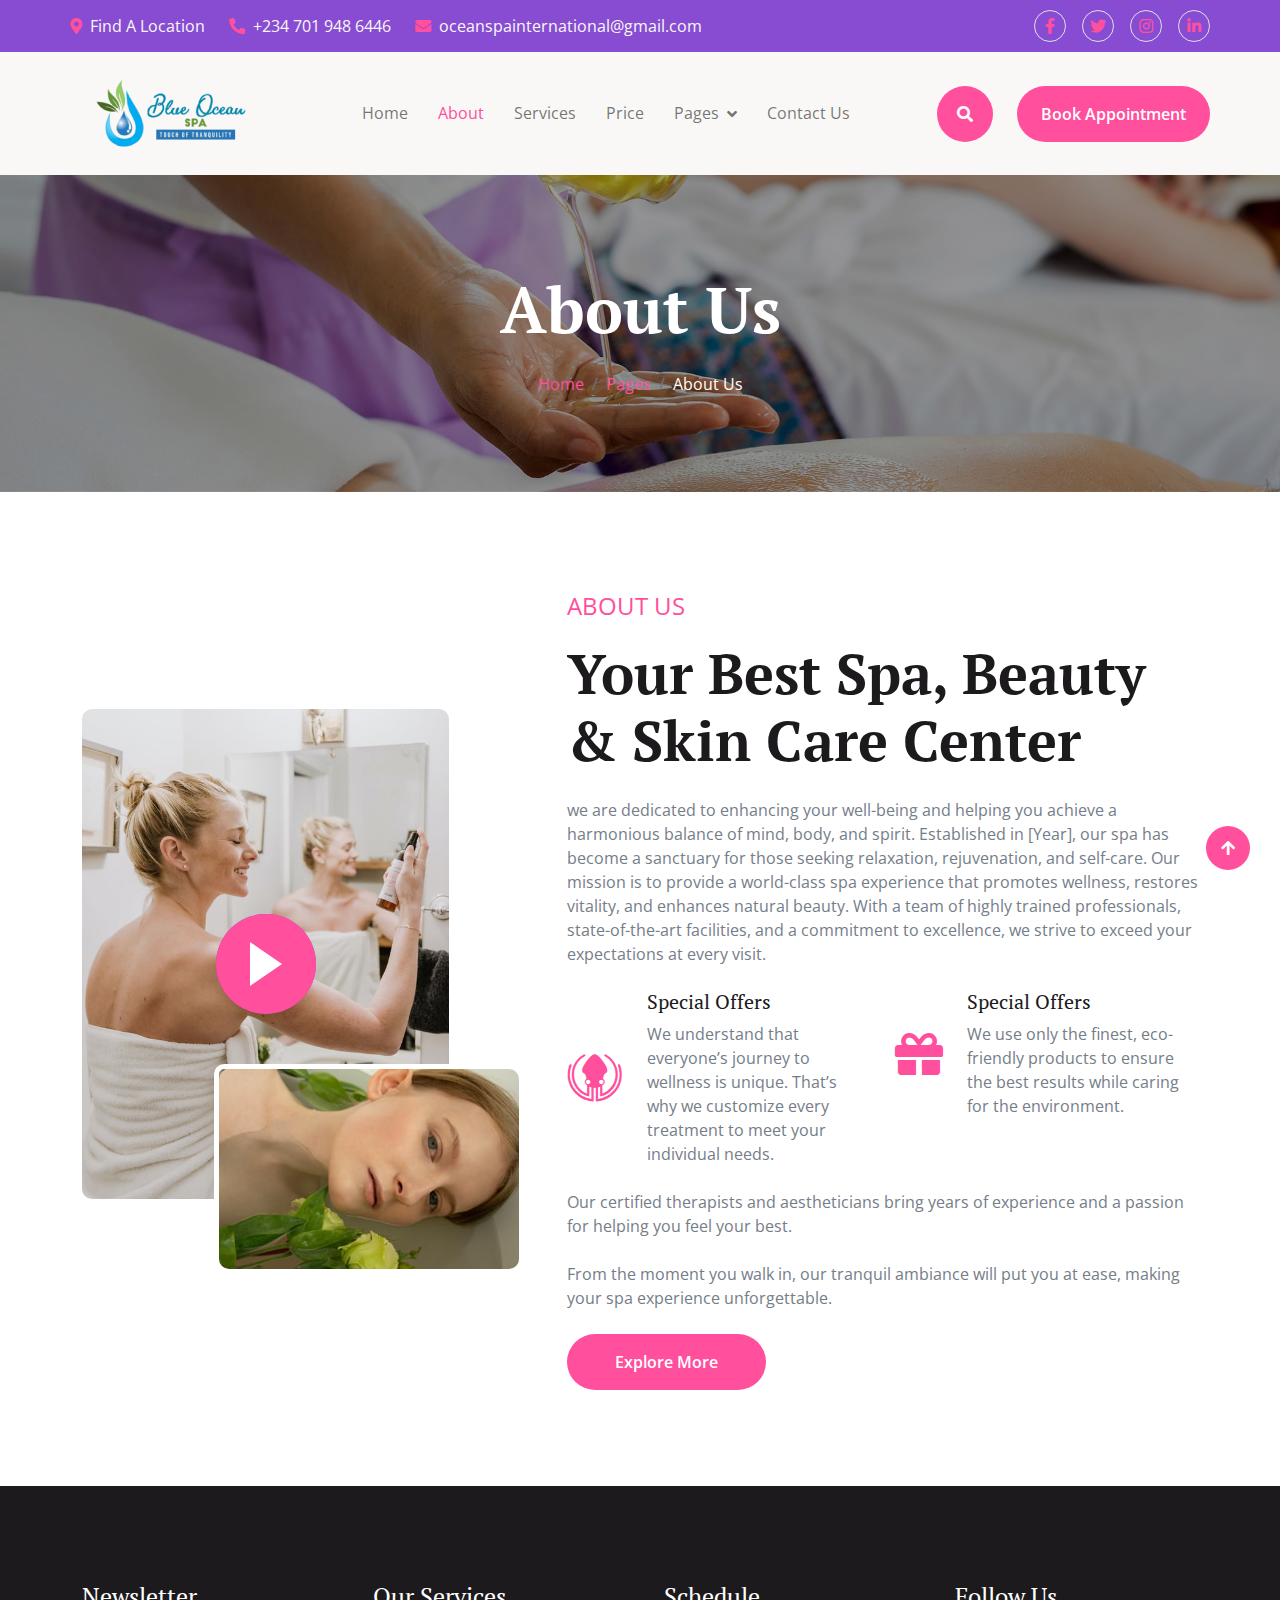
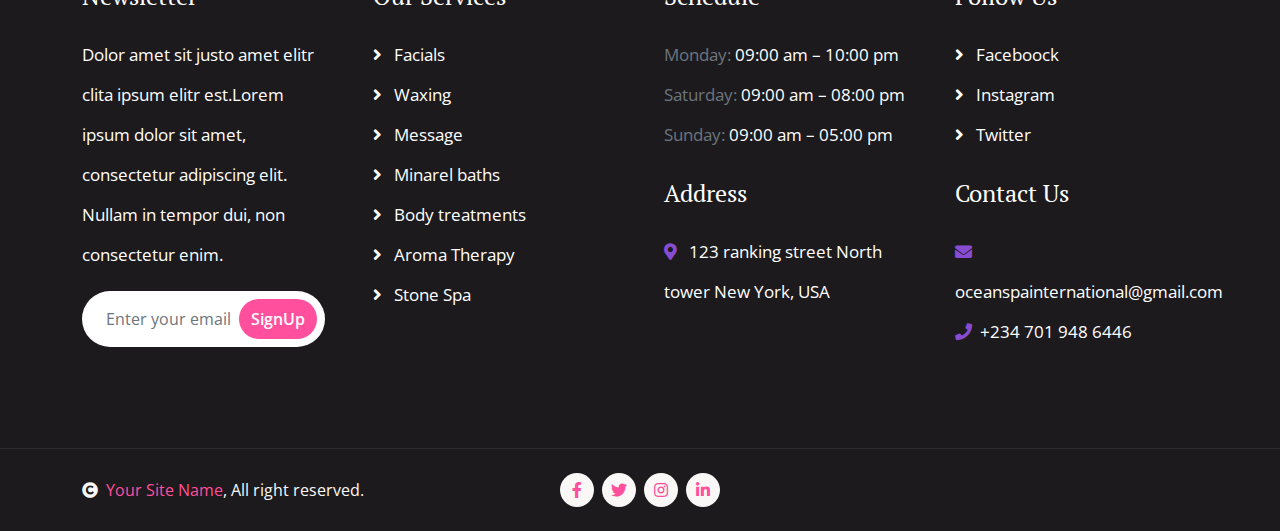
<file: about.html>
<!DOCTYPE html>
<html lang="en">

    <head>
        <meta charset="utf-8">
        <title>Sparlex - Spa Website Template</title>
        <meta content="width=device-width, initial-scale=1.0" name="viewport">
        <meta content="" name="keywords">
        <meta content="" name="description">

        <!-- Google Web Fonts -->
        <link rel="preconnect" href="https://fonts.googleapis.com">
        <link rel="preconnect" href="https://fonts.gstatic.com" crossorigin>
        <link href="https://fonts.googleapis.com/css2?family=Open+Sans:wght@400;600&family=PT+Serif:wght@400;700&display=swap" rel="stylesheet"> 

        <!-- Icon Font Stylesheet -->
        <link rel="stylesheet" href="https://use.fontawesome.com/releases/v5.15.4/css/all.css"/>
        <link href="https://cdn.jsdelivr.net/npm/bootstrap-icons@1.4.1/font/bootstrap-icons.css" rel="stylesheet">

        <!-- Libraries Stylesheet -->
        <link href="lib/animate/animate.min.css" rel="stylesheet">
        <link href="lib/lightbox/css/lightbox.min.css" rel="stylesheet">
        <link href="lib/owlcarousel/assets/owl.carousel.min.css" rel="stylesheet">


        <!-- Customized Bootstrap Stylesheet -->
        <link href="css/bootstrap.min.css" rel="stylesheet">

        <!-- Template Stylesheet -->
        <link href="css/style.css" rel="stylesheet">
    </head>

    <body>

        <!-- Spinner Start -->
        <div id="spinner" class="show w-100 vh-100 bg-white position-fixed translate-middle top-50 start-50  d-flex align-items-center justify-content-center">
            <div class="spinner-grow text-primary" role="status"></div>
        </div>
        <!-- Spinner End -->


        <!-- Navbar start -->
        <div class="container-fluid sticky-top px-0">
            <div class="container-fluid topbar d-none d-lg-block">
                <div class="container px-0">
                    <div class="row align-items-center">
                        <div class="col-lg-8">
                            <div class="d-flex flex-wrap">
                                <a href="#" class="me-4 text-light"><i class="fas fa-map-marker-alt text-primary me-2"></i>Find A Location</a>
                                <a href="#" class="me-4 text-light"><i class="fas fa-phone-alt text-primary me-2"></i>+234 701 948 6446</a>
                                <a href="#" class="text-light"><i class="fas fa-envelope text-primary me-2"></i>oceanspainternational@gmail.com</a>
                            </div>

                        </div>
                        <div class="col-lg-4">
                            <div class="d-flex align-items-center justify-content-end">
                                <a href="#" class="me-3 btn-square border rounded-circle nav-fill"><i class="fab fa-facebook-f"></i></a>
                                <a href="#" class="me-3 btn-square border rounded-circle nav-fill"><i class="fab fa-twitter"></i></a>
                                <a href="#" class="me-3 btn-square border rounded-circle nav-fill"><i class="fab fa-instagram"></i></a>
                                <a href="#" class="btn-square border rounded-circle nav-fill"><i class="fab fa-linkedin-in"></i></a>
                            </div>
                        </div>
                    </div>
                </div>
            </div>
            <div class="container-fluid bg-light">
                <div class="container px-0">
                     <nav class="navbar navbar-light navbar-expand-xl">
                     <a href="index.html" class="nav-item nav-link active">
                      <img src="img/blueo.png" alt="spa site" class="spalogo">
                     </a>
                        <button class="navbar-toggler py-2 px-3" type="button" data-bs-toggle="collapse" data-bs-target="#navbarCollapse">
                            <span class="fa fa-bars text-primary"></span>
                        </button>
                        <div class="collapse navbar-collapse bg-light py-3" id="navbarCollapse">
                            <div class="navbar-nav mx-auto border-top">
                                <a href="index.html" class="nav-item nav-link">Home</a>
                                <a href="about.html" class="nav-item nav-link active">About</a>
                                <a href="service.html" class="nav-item nav-link">Services</a>
                                <a href="price.html" class="nav-item nav-link">Price</a>
                                <div class="nav-item dropdown">
                                    <a href="#" class="nav-link dropdown-toggle" data-bs-toggle="dropdown">Pages</a>
                                    <div class="dropdown-menu m-0 bg-secondary rounded-0">
                                        <a href="team.html" class="dropdown-item">Team</a>
                                        <a href="testimonial.html" class="dropdown-item">Testimonial</a>
                                        <a href="gallery.html" class="dropdown-item">Gallery</a>
                                        <a href="appointment.html" class="dropdown-item">Appointment</a>
                                        <a href="404.html" class="dropdown-item">404 page</a>
                                    </div>
                                </div>
                                <a href="contact.html" class="nav-item nav-link">Contact Us</a>
                            </div>
                            <div class="d-flex align-items-center flex-nowrap pt-xl-0">
                                <button class="btn-search btn btn-primary btn-primary-outline-0 rounded-circle btn-lg-square" data-bs-toggle="modal" data-bs-target="#searchModal"><i class="fas fa-search"></i></button>
                                <a href="index.html" class="btn btn-primary btn-primary-outline-0 rounded-pill py-3 px-4 ms-4">Book Appointment</a>
                            </div>
                        </div>
                    </nav>
                </div>
            </div>
        </div>
        <!-- Navbar End -->


        <!-- Modal Search Start -->
        <div class="modal fade" id="searchModal" tabindex="-1" aria-labelledby="exampleModalLabel" aria-hidden="true">
            <div class="modal-dialog modal-fullscreen">
                <div class="modal-content rounded-0">
                    <div class="modal-header">
                        <h5 class="modal-title" id="exampleModalLabel">Search by keyword</h5>
                        <button type="button" class="btn-close" data-bs-dismiss="modal" aria-label="Close"></button>
                    </div>
                    <div class="modal-body d-flex align-items-center">
                        <div class="input-group w-75 mx-auto d-flex">
                            <input type="search" class="form-control p-3" placeholder="keywords" aria-describedby="search-icon-1">
                            <span id="search-icon-1" class="input-group-text p-3"><i class="fa fa-search"></i></span>
                        </div>
                    </div>
                </div>
            </div>
        </div>
        <!-- Modal Search End -->



        <!-- Header Start -->
        <div class="container-fluid bg-breadcrumb py-5">
            <div class="container text-center py-5">
                <h3 class="text-white display-3 mb-4">About Us</h1>
                <ol class="breadcrumb justify-content-center mb-0">
                    <li class="breadcrumb-item"><a href="index.html">Home</a></li>
                    <li class="breadcrumb-item"><a href="#">Pages</a></li>
                    <li class="breadcrumb-item active text-white">About Us</li>
                </ol>    
            </div>
        </div>
        <!-- Header End -->

        
        <!-- About Start -->
        <div class="container-fluid about py-5">
            <div class="container py-5">
                <div class="row g-5 align-items-center">
                    <div class="col-lg-5">
                        <div class="video">
                            <img src="img/about-1.jpg" class="img-fluid rounded" alt="">
                            <div class="position-absolute rounded border-5 border-top border-start border-white" style="bottom: 0; right: 0;;">
                                <img src="img/about-2.jpg" class="img-fluid rounded" alt="">
                            </div>
                            <button type="button" class="btn btn-play" data-bs-toggle="modal" data-src="https://www.youtube.com/embed/DWRcNpR6Kdc" data-bs-target="#videoModal">
                                <span></span>
                            </button>
                        </div>
                    </div>
                    <div class="col-lg-7">
                        <div>
                            <p class="fs-4 text-uppercase text-primary">About Us</p>
                            <h1 class="display-4 mb-4">Your Best Spa, Beauty & Skin Care Center</h1>
                            <p class="mb-4">we are dedicated to enhancing your well-being and helping you achieve a harmonious balance of mind, body, and spirit. Established in [Year], our spa has become a sanctuary for those seeking relaxation, rejuvenation, and self-care. Our mission is to provide a world-class spa experience that promotes wellness, restores vitality, and enhances natural beauty. With a team of highly trained professionals, state-of-the-art facilities, and a commitment to excellence, we strive to exceed your expectations at every visit.</p>
                            <div class="row g-4">
                                <div class="col-md-6">
                                    <div class="d-flex align-items-center">
                                        <i class="fab fa-gitkraken fa-3x text-primary"></i>
                                        <div class="ms-4">
                                            <h5 class="mb-2">Special Offers</h5>
                                            <p class="mb-0">We understand that everyone’s journey to wellness is unique. That’s why we customize every treatment to meet your individual needs.</p>
                                        </div>
                                    </div>
                                </div>
                                <div class="col-md-6">
                                    <div class="d-flex align-items-center">
                                        <i class="fas fa-gift fa-3x text-primary"></i>
                                        <div class="ms-4">
                                            <h5 class="mb-2">Special Offers</h5>
                                            <p class="mb-0">We use only the finest, eco-friendly products to ensure the best results while caring for the environment.</p>
                                        </div>
                                    </div>
                                </div>
                            </div>
                            <p class="my-4">Our certified therapists and aestheticians bring years of experience and a passion for helping you feel your best.</p>
                            <p class="mb-4">From the moment you walk in, our tranquil ambiance will put you at ease, making your spa experience unforgettable.</p>
                        </div>
                        <a href="#" class="btn btn-primary btn-primary-outline-0 rounded-pill py-3 px-5">Explore More</a>
                    </div> 
                </div>
            </div>
        </div>
        <!-- Modal Video -->
        <div class="modal fade" id="videoModal" tabindex="-1" aria-labelledby="exampleModalLabel" aria-hidden="true">
            <div class="modal-dialog">
                <div class="modal-content rounded-0">
                    <div class="modal-header">
                        <h5 class="modal-title" id="exampleModalLabel">Youtube Video</h5>
                        <button type="button" class="btn-close" data-bs-dismiss="modal" aria-label="Close"></button>
                    </div>
                    <div class="modal-body">
                        <!-- 16:9 aspect ratio -->
                        <div class="ratio ratio-16x9">
                            <iframe class="embed-responsive-item" src="" id="video" allowfullscreen allowscriptaccess="always"
                                allow="autoplay"></iframe>
                        </div>
                    </div>
                </div>
            </div>
        </div>
        <!-- About End -->



        <!-- Footer Start -->
        <div class="container-fluid footer py-5">
            <div class="container py-5">
                <div class="row g-5">
                    <div class="col-md-6 col-lg-6 col-xl-3">
                        <div class="footer-item">
                            <h4 class="mb-4 text-white">Newsletter</h4>
                            <p class="text-white">Dolor amet sit justo amet elitr clita ipsum elitr est.Lorem ipsum dolor sit amet, consectetur adipiscing elit. Nullam in tempor dui, non consectetur enim.</p>
                            <div class="position-relative mx-auto rounded-pill">
                                <input class="form-control rounded-pill border-0 w-100 py-3 ps-4 pe-5" type="text" placeholder="Enter your email">
                                <button type="button" class="btn btn-primary btn-primary-outline-0 rounded-pill position-absolute top-0 end-0 py-2 mt-2 me-2">SignUp</button>
                            </div>
                        </div>
                    </div>
                    <div class="col-md-6 col-lg-6 col-xl-3">
                        <div class="footer-item d-flex flex-column">
                            <h4 class="mb-4 text-white">Our Services</h4>
                            <a href=""><i class="fas fa-angle-right me-2"></i> Facials</a>
                            <a href=""><i class="fas fa-angle-right me-2"></i> Waxing</a>
                            <a href=""><i class="fas fa-angle-right me-2"></i> Message</a>
                            <a href=""><i class="fas fa-angle-right me-2"></i> Minarel baths</a>
                            <a href=""><i class="fas fa-angle-right me-2"></i> Body treatments</a>
                            <a href=""><i class="fas fa-angle-right me-2"></i> Aroma Therapy</a>
                            <a href=""><i class="fas fa-angle-right me-2"></i> Stone Spa</a>
                        </div>
                    </div>
                    <div class="col-md-6 col-lg-6 col-xl-3">
                        <div class="footer-item d-flex flex-column">
                            <h4 class="mb-4 text-white">Schedule</h4>
                            <p class="text-muted mb-0">Monday: <span class="text-white"> 09:00 am – 10:00 pm</span></p>
                            <p class="text-muted mb-0">Saturday: <span class="text-white"> 09:00 am – 08:00 pm</span></p>
                            <p class="text-muted mb-0">Sunday: <span class="text-white"> 09:00 am – 05:00 pm</span></p>
                            <h4 class="my-4 text-white">Address</h4>
                            <p class="mb-0"><i class="fas fa-map-marker-alt text-secondary me-2"></i> 123 ranking street North tower New York, USA</p>
                        </div>
                    </div>
                    <div class="col-md-6 col-lg-6 col-xl-3">
                        <div class="footer-item d-flex flex-column">
                            <h4 class="mb-4 text-white">Follow Us</h4>
                            <a href=""><i class="fas fa-angle-right me-2"></i> Faceboock</a>
                            <a href=""><i class="fas fa-angle-right me-2"></i> Instagram</a>
                            <a href=""><i class="fas fa-angle-right me-2"></i> Twitter</a>
                            <h4 class="my-4 text-white">Contact Us</h4>
                            <p class="mb-0"><i class="fas fa-envelope text-secondary me-2"></i> oceanspainternational@gmail.com</p>
                            <p class="mb-0"><i class="fas fa-phone text-secondary me-2"></i>+234 701 948 6446</p>
                        </div>
                    </div>
                </div>
            </div>
        </div>
        <!-- Footer End -->



        <!-- Copyright Start -->
        <div class="container-fluid copyright py-4">
            <div class="container">
                <div class="row g-4 align-items-center">
                    <div class="col-md-4 text-center text-md-start mb-md-0">
                        <span class="text-light"><a href="#"><i class="fas fa-copyright text-light me-2"></i>Your Site Name</a>, All right reserved.</span>
                    </div>
                    <div class="col-md-4">
                        <div class="d-flex justify-content-center">
                            <a href="" class="btn btn-light btn-light-outline-0 btn-sm-square rounded-circle me-2"><i class="fab fa-facebook-f"></i></a>
                            <a href="" class="btn btn-light btn-light-outline-0 btn-sm-square rounded-circle me-2"><i class="fab fa-twitter"></i></a>
                            <a href="" class="btn btn-light btn-light-outline-0 btn-sm-square rounded-circle me-2"><i class="fab fa-instagram"></i></a>
                            <a href="" class="btn btn-light btn-light-outline-0 btn-sm-square rounded-circle me-0"><i class="fab fa-linkedin-in"></i></a>
                        </div>
                    </div>
                    <div class="col-md-4 text-center text-md-end text-white">
                        <!--/*** This template is free as long as you keep the below author’s credit link/attribution link/backlink. ***/-->
                        <!--/*** If you'd like to use the template without the below author’s credit link/attribution link/backlink, ***/-->
                        <!--/*** you can purchase the Credit Removal License from "https://htmlcodex.com/credit-removal". ***/-->
                       
                    </div>
                </div>
            </div>
        </div>
        <!-- Copyright End -->



        <!-- Back to Top -->
        <a href="#" class="btn btn-primary btn-primary-outline-0 btn-md-square rounded-circle back-to-top"><i class="fa fa-arrow-up"></i></a>   

        
    <!-- JavaScript Libraries -->
    <script src="https://ajax.googleapis.com/ajax/libs/jquery/3.6.4/jquery.min.js"></script>
    <script src="https://cdn.jsdelivr.net/npm/bootstrap@5.0.0/dist/js/bootstrap.bundle.min.js"></script>
    <script src="lib/wow/wow.min.js"></script>
    <script src="lib/easing/easing.min.js"></script>
    <script src="lib/waypoints/waypoints.min.js"></script>
    <script src="lib/counterup/counterup.min.js"></script>
    <script src="lib/lightbox/js/lightbox.min.js"></script>
    <script src="lib/owlcarousel/owl.carousel.min.js"></script>

    <!-- Template Javascript -->
    <script src="js/main.js"></script>
    </body>

</html>
</file>
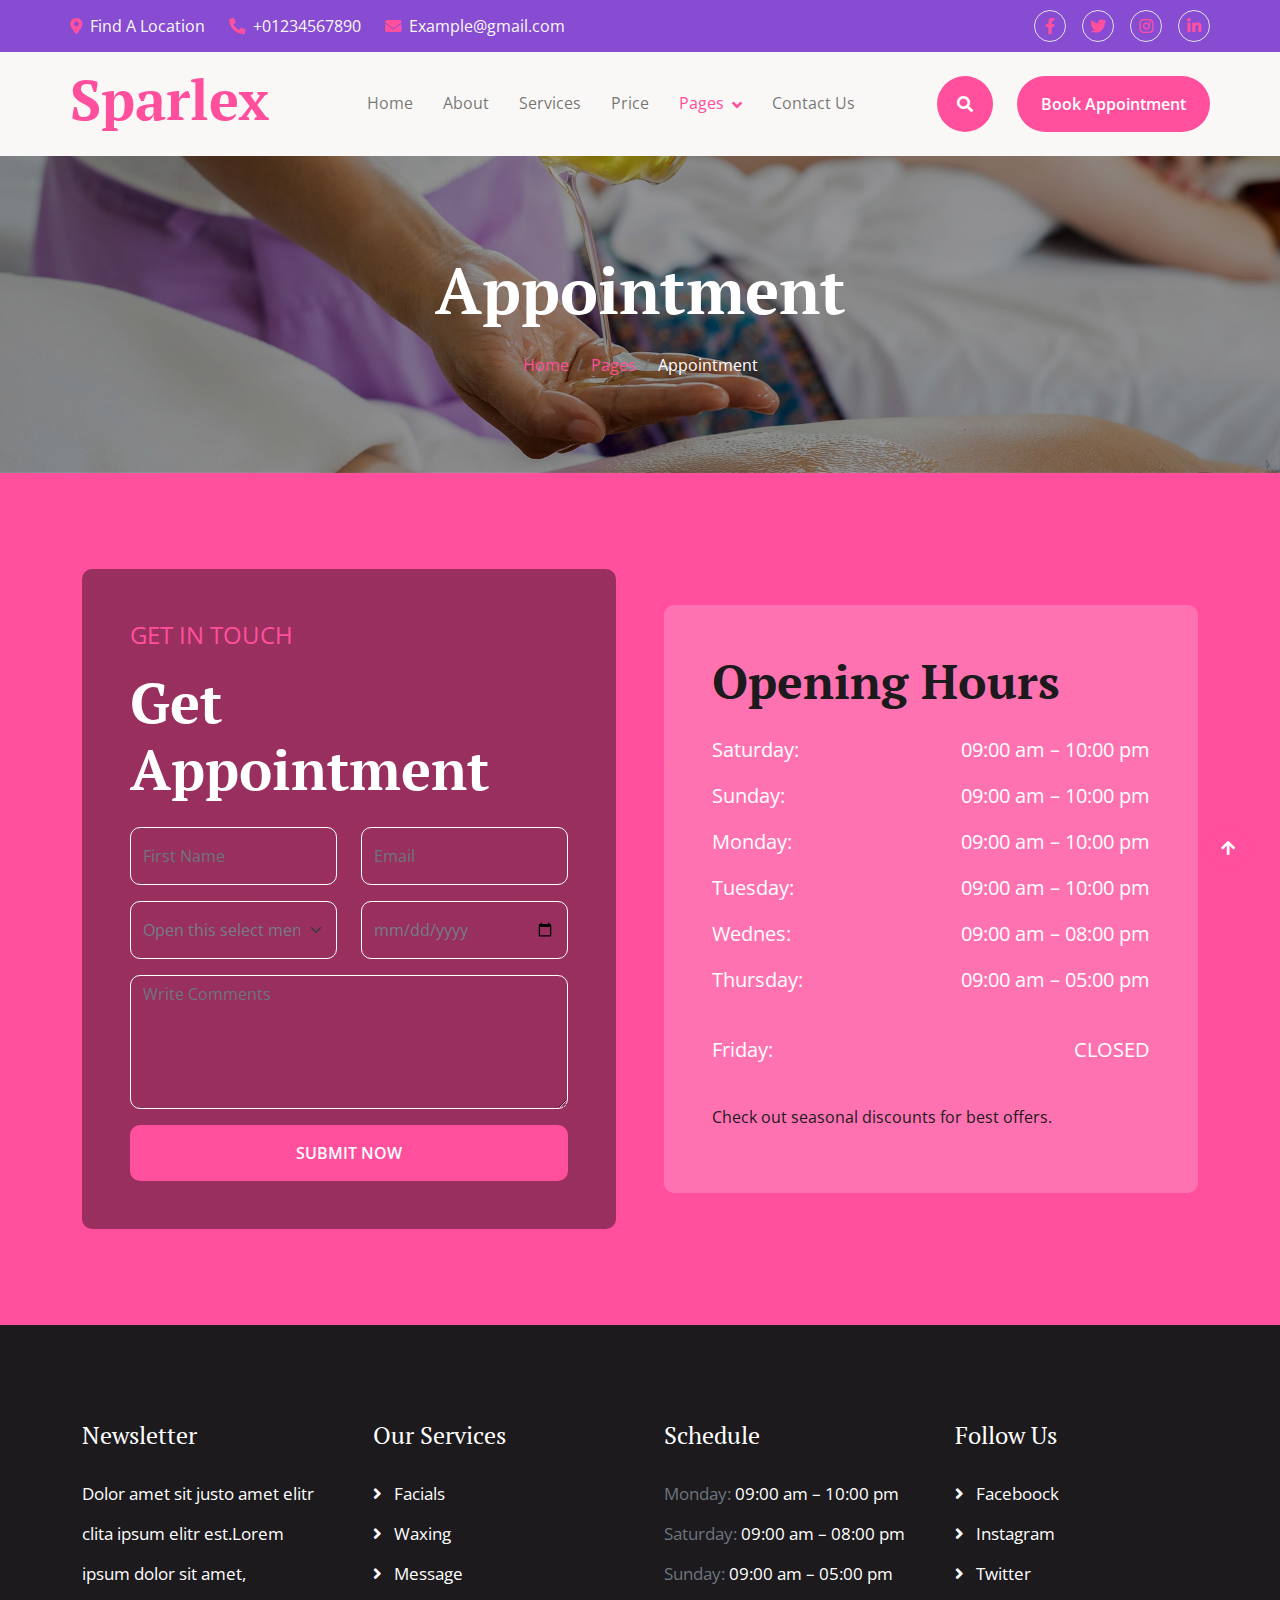
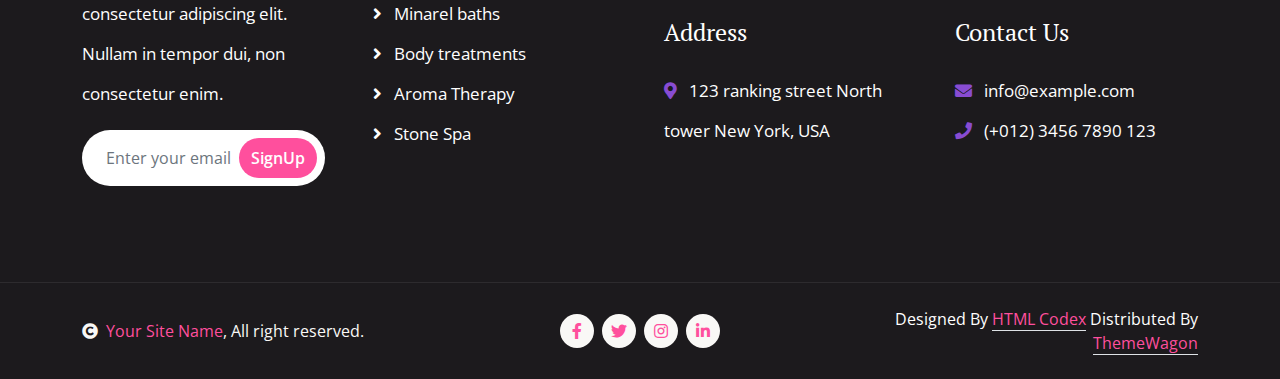
<file: appointment.html>
<!DOCTYPE html>
<html lang="en">

    <head>
        <meta charset="utf-8">
        <title>Sparlex - Spa Website Template</title>
        <meta content="width=device-width, initial-scale=1.0" name="viewport">
        <meta content="" name="keywords">
        <meta content="" name="description">

        <!-- Google Web Fonts -->
        <link rel="preconnect" href="https://fonts.googleapis.com">
        <link rel="preconnect" href="https://fonts.gstatic.com" crossorigin>
        <link href="https://fonts.googleapis.com/css2?family=Open+Sans:wght@400;600&family=PT+Serif:wght@400;700&display=swap" rel="stylesheet"> 

        <!-- Icon Font Stylesheet -->
        <link rel="stylesheet" href="https://use.fontawesome.com/releases/v5.15.4/css/all.css"/>
        <link href="https://cdn.jsdelivr.net/npm/bootstrap-icons@1.4.1/font/bootstrap-icons.css" rel="stylesheet">

        <!-- Libraries Stylesheet -->
        <link href="lib/animate/animate.min.css" rel="stylesheet">
        <link href="lib/lightbox/css/lightbox.min.css" rel="stylesheet">
        <link href="lib/owlcarousel/assets/owl.carousel.min.css" rel="stylesheet">


        <!-- Customized Bootstrap Stylesheet -->
        <link href="css/bootstrap.min.css" rel="stylesheet">

        <!-- Template Stylesheet -->
        <link href="css/style.css" rel="stylesheet">
    </head>

    <body>

        <!-- Spinner Start -->
        <div id="spinner" class="show w-100 vh-100 bg-white position-fixed translate-middle top-50 start-50  d-flex align-items-center justify-content-center">
            <div class="spinner-grow text-primary" role="status"></div>
        </div>
        <!-- Spinner End -->


        <!-- Navbar start -->
        <div class="container-fluid sticky-top px-0">
            <div class="container-fluid topbar d-none d-lg-block">
                <div class="container px-0">
                    <div class="row align-items-center">
                        <div class="col-lg-8">
                            <div class="d-flex flex-wrap">
                                <a href="#" class="me-4 text-light"><i class="fas fa-map-marker-alt text-primary me-2"></i>Find A Location</a>
                                <a href="#" class="me-4 text-light"><i class="fas fa-phone-alt text-primary me-2"></i>+01234567890</a>
                                <a href="#" class="text-light"><i class="fas fa-envelope text-primary me-2"></i>Example@gmail.com</a>
                            </div>

                        </div>
                        <div class="col-lg-4">
                            <div class="d-flex align-items-center justify-content-end">
                                <a href="#" class="me-3 btn-square border rounded-circle nav-fill"><i class="fab fa-facebook-f"></i></a>
                                <a href="#" class="me-3 btn-square border rounded-circle nav-fill"><i class="fab fa-twitter"></i></a>
                                <a href="#" class="me-3 btn-square border rounded-circle nav-fill"><i class="fab fa-instagram"></i></a>
                                <a href="#" class="btn-square border rounded-circle nav-fill"><i class="fab fa-linkedin-in"></i></a>
                            </div>
                        </div>
                    </div>
                </div>
            </div>
            <div class="container-fluid bg-light">
                <div class="container px-0">
                    <nav class="navbar navbar-light navbar-expand-xl">
                        <a href="index.html" class="navbar-brand">
                            <h1 class="text-primary display-4">Sparlex</h1>
                        </a>
                        <button class="navbar-toggler py-2 px-3" type="button" data-bs-toggle="collapse" data-bs-target="#navbarCollapse">
                            <span class="fa fa-bars text-primary"></span>
                        </button>
                        <div class="collapse navbar-collapse bg-light py-3" id="navbarCollapse">
                            <div class="navbar-nav mx-auto border-top">
                                <a href="index.html" class="nav-item nav-link">Home</a>
                                <a href="about.html" class="nav-item nav-link">About</a>
                                <a href="service.html" class="nav-item nav-link">Services</a>
                                <a href="price.html" class="nav-item nav-link">Price</a>
                                <div class="nav-item dropdown">
                                    <a href="#" class="nav-link dropdown-toggle active" data-bs-toggle="dropdown">Pages</a>
                                    <div class="dropdown-menu m-0 bg-secondary rounded-0">
                                        <a href="team.html" class="dropdown-item">Team</a>
                                        <a href="testimonial.html" class="dropdown-item">Testimonial</a>
                                        <a href="gallery.html" class="dropdown-item">Gallery</a>
                                        <a href="appointment.html" class="dropdown-item active">Appointment</a>
                                        <a href="404.html" class="dropdown-item">404 page</a>
                                    </div>
                                </div>
                                <a href="contact.html" class="nav-item nav-link">Contact Us</a>
                            </div>
                            <div class="d-flex align-items-center flex-nowrap pt-xl-0">
                                <button class="btn-search btn btn-primary btn-primary-outline-0 rounded-circle btn-lg-square" data-bs-toggle="modal" data-bs-target="#searchModal"><i class="fas fa-search"></i></button>
                                <a href="index.html" class="btn btn-primary btn-primary-outline-0 rounded-pill py-3 px-4 ms-4">Book Appointment</a>
                            </div>
                        </div>
                    </nav>
                </div>
            </div>
        </div>
        <!-- Navbar End -->


        <!-- Modal Search Start -->
        <div class="modal fade" id="searchModal" tabindex="-1" aria-labelledby="exampleModalLabel" aria-hidden="true">
            <div class="modal-dialog modal-fullscreen">
                <div class="modal-content rounded-0">
                    <div class="modal-header">
                        <h5 class="modal-title" id="exampleModalLabel">Search by keyword</h5>
                        <button type="button" class="btn-close" data-bs-dismiss="modal" aria-label="Close"></button>
                    </div>
                    <div class="modal-body d-flex align-items-center">
                        <div class="input-group w-75 mx-auto d-flex">
                            <input type="search" class="form-control p-3" placeholder="keywords" aria-describedby="search-icon-1">
                            <span id="search-icon-1" class="input-group-text p-3"><i class="fa fa-search"></i></span>
                        </div>
                    </div>
                </div>
            </div>
        </div>
        <!-- Modal Search End -->



        <!-- Header Start -->
        <div class="container-fluid bg-breadcrumb py-5">
            <div class="container text-center py-5">
                <h3 class="text-white display-3 mb-4">Appointment</h1>
                <ol class="breadcrumb justify-content-center mb-0">
                    <li class="breadcrumb-item"><a href="index.html">Home</a></li>
                    <li class="breadcrumb-item"><a href="#">Pages</a></li>
                    <li class="breadcrumb-item active text-white">Appointment</li>
                </ol>    
            </div>
        </div>
        <!-- Header End -->

        
        <!-- Appointment Start -->
        <div class="container-fluid appointment py-5" style="background: var(--bs-primary);">
            <div class="container py-5">
                <div class="row g-5 align-items-center">
                    <div class="col-lg-6">
                        <div class="appointment-form p-5">
                            <p class="fs-4 text-uppercase text-primary">Get In Touch</p>
                            <h1 class="display-4 mb-4 text-white">Get Appointment</h1>
                            <form>
                                <div class="row gy-3 gx-4">
                                    <div class="col-lg-6">
                                        <input type="text" class="form-control py-3 border-white bg-transparent text-white" placeholder="First Name">
                                    </div>
                                    <div class="col-lg-6">
                                        <input type="email" class="form-control py-3 border-white bg-transparent text-white" placeholder="Email">
                                    </div>
                                    <div class="col-lg-6">
                                        <select class="form-select py-3 border-white bg-transparent" aria-label="Default select example">
                                            <option selected>Open this select menu</option>
                                            <option value="1">One</option>
                                            <option value="2">Two</option>
                                            <option value="3">Three</option>
                                        </select>
                                    </div>
                                    <div class="col-lg-6">
                                        <input type="date" class="form-control py-3 border-white bg-transparent">
                                    </div>
                                    <div class="col-lg-12">
                                        <textarea class="form-control border-white bg-transparent text-white" name="text" id="area-text" cols="30" rows="5" placeholder="Write Comments"></textarea>
                                    </div>
                                    <div class="col-lg-12">
                                        <button type="button" class="btn btn-primary btn-primary-outline-0 w-100 py-3 px-5">SUBMIT NOW</button>
                                    </div>
                                </div>
                            </form>
                        </div>
                    </div>
                    <div class="col-lg-6">
                        <div class="appointment-time p-5">
                            <h1 class="display-5 mb-4">Opening Hours</h1>
                            <div class="d-flex justify-content-between fs-5 text-white">
                                <p>Saturday:</p>
                                <p>09:00 am – 10:00 pm</p>
                            </div>
                            <div class="d-flex justify-content-between fs-5 text-white">
                                <p>Sunday:</p>
                                <p>09:00 am – 10:00 pm</p>
                            </div>
                            <div class="d-flex justify-content-between fs-5 text-white">
                                <p>Monday:</p>
                                <p>09:00 am – 10:00 pm</p>
                            </div>
                            <div class="d-flex justify-content-between fs-5 text-white">
                                <p>Tuesday:</p>
                                <p>09:00 am – 10:00 pm</p>
                            </div>
                            <div class="d-flex justify-content-between fs-5 text-white">
                                <p>Wednes:</p>
                                <p>09:00 am – 08:00 pm</p>
                            </div>
                            <div class="d-flex justify-content-between fs-5 text-white mb-4">
                                <p>Thursday:</p>
                                <p>09:00 am – 05:00 pm</p>
                            </div>
                            <div class="d-flex justify-content-between fs-5 text-white mb-4">
                                <p>Friday:</p>
                                <p>CLOSED</p>
                            </div>
                            <p class="text-dark">Check out seasonal discounts for best offers.</p>
                        </div>
                    </div>
                </div>
            </div>
        </div>
        <!-- Appointment End -->



        <!-- Footer Start -->
        <div class="container-fluid footer py-5">
            <div class="container py-5">
                <div class="row g-5">
                    <div class="col-md-6 col-lg-6 col-xl-3">
                        <div class="footer-item">
                            <h4 class="mb-4 text-white">Newsletter</h4>
                            <p class="text-white">Dolor amet sit justo amet elitr clita ipsum elitr est.Lorem ipsum dolor sit amet, consectetur adipiscing elit. Nullam in tempor dui, non consectetur enim.</p>
                            <div class="position-relative mx-auto rounded-pill">
                                <input class="form-control rounded-pill border-0 w-100 py-3 ps-4 pe-5" type="text" placeholder="Enter your email">
                                <button type="button" class="btn btn-primary btn-primary-outline-0 rounded-pill position-absolute top-0 end-0 py-2 mt-2 me-2">SignUp</button>
                            </div>
                        </div>
                    </div>
                    <div class="col-md-6 col-lg-6 col-xl-3">
                        <div class="footer-item d-flex flex-column">
                            <h4 class="mb-4 text-white">Our Services</h4>
                            <a href=""><i class="fas fa-angle-right me-2"></i> Facials</a>
                            <a href=""><i class="fas fa-angle-right me-2"></i> Waxing</a>
                            <a href=""><i class="fas fa-angle-right me-2"></i> Message</a>
                            <a href=""><i class="fas fa-angle-right me-2"></i> Minarel baths</a>
                            <a href=""><i class="fas fa-angle-right me-2"></i> Body treatments</a>
                            <a href=""><i class="fas fa-angle-right me-2"></i> Aroma Therapy</a>
                            <a href=""><i class="fas fa-angle-right me-2"></i> Stone Spa</a>
                        </div>
                    </div>
                    <div class="col-md-6 col-lg-6 col-xl-3">
                        <div class="footer-item d-flex flex-column">
                            <h4 class="mb-4 text-white">Schedule</h4>
                            <p class="text-muted mb-0">Monday: <span class="text-white"> 09:00 am – 10:00 pm</span></p>
                            <p class="text-muted mb-0">Saturday: <span class="text-white"> 09:00 am – 08:00 pm</span></p>
                            <p class="text-muted mb-0">Sunday: <span class="text-white"> 09:00 am – 05:00 pm</span></p>
                            <h4 class="my-4 text-white">Address</h4>
                            <p class="mb-0"><i class="fas fa-map-marker-alt text-secondary me-2"></i> 123 ranking street North tower New York, USA</p>
                        </div>
                    </div>
                    <div class="col-md-6 col-lg-6 col-xl-3">
                        <div class="footer-item d-flex flex-column">
                            <h4 class="mb-4 text-white">Follow Us</h4>
                            <a href=""><i class="fas fa-angle-right me-2"></i> Faceboock</a>
                            <a href=""><i class="fas fa-angle-right me-2"></i> Instagram</a>
                            <a href=""><i class="fas fa-angle-right me-2"></i> Twitter</a>
                            <h4 class="my-4 text-white">Contact Us</h4>
                            <p class="mb-0"><i class="fas fa-envelope text-secondary me-2"></i> info@example.com</p>
                            <p class="mb-0"><i class="fas fa-phone text-secondary me-2"></i> (+012) 3456 7890 123</p>
                        </div>
                    </div>
                </div>
            </div>
        </div>
        <!-- Footer End -->



        <!-- Copyright Start -->
        <div class="container-fluid copyright py-4">
            <div class="container">
                <div class="row g-4 align-items-center">
                    <div class="col-md-4 text-center text-md-start mb-md-0">
                        <span class="text-light"><a href="#"><i class="fas fa-copyright text-light me-2"></i>Your Site Name</a>, All right reserved.</span>
                    </div>
                    <div class="col-md-4">
                        <div class="d-flex justify-content-center">
                            <a href="" class="btn btn-light btn-light-outline-0 btn-sm-square rounded-circle me-2"><i class="fab fa-facebook-f"></i></a>
                            <a href="" class="btn btn-light btn-light-outline-0 btn-sm-square rounded-circle me-2"><i class="fab fa-twitter"></i></a>
                            <a href="" class="btn btn-light btn-light-outline-0 btn-sm-square rounded-circle me-2"><i class="fab fa-instagram"></i></a>
                            <a href="" class="btn btn-light btn-light-outline-0 btn-sm-square rounded-circle me-0"><i class="fab fa-linkedin-in"></i></a>
                        </div>
                    </div>
                    <div class="col-md-4 text-center text-md-end text-white">
                        <!--/*** This template is free as long as you keep the below author’s credit link/attribution link/backlink. ***/-->
                        <!--/*** If you'd like to use the template without the below author’s credit link/attribution link/backlink, ***/-->
                        <!--/*** you can purchase the Credit Removal License from "https://htmlcodex.com/credit-removal". ***/-->
                        Designed By <a class="border-bottom" href="https://htmlcodex.com">HTML Codex</a> Distributed By <a class="border-bottom" href="https://themewagon.com">ThemeWagon</a>
                    </div>
                </div>
            </div>
        </div>
        <!-- Copyright End -->



        <!-- Back to Top -->
        <a href="#" class="btn btn-primary btn-primary-outline-0 btn-md-square rounded-circle back-to-top"><i class="fa fa-arrow-up"></i></a>   

        
    <!-- JavaScript Libraries -->
    <script src="https://ajax.googleapis.com/ajax/libs/jquery/3.6.4/jquery.min.js"></script>
    <script src="https://cdn.jsdelivr.net/npm/bootstrap@5.0.0/dist/js/bootstrap.bundle.min.js"></script>
    <script src="lib/wow/wow.min.js"></script>
    <script src="lib/easing/easing.min.js"></script>
    <script src="lib/waypoints/waypoints.min.js"></script>
    <script src="lib/counterup/counterup.min.js"></script>
    <script src="lib/lightbox/js/lightbox.min.js"></script>
    <script src="lib/owlcarousel/owl.carousel.min.js"></script>

    <!-- Template Javascript -->
    <script src="js/main.js"></script>
    </body>

</html>
</file>
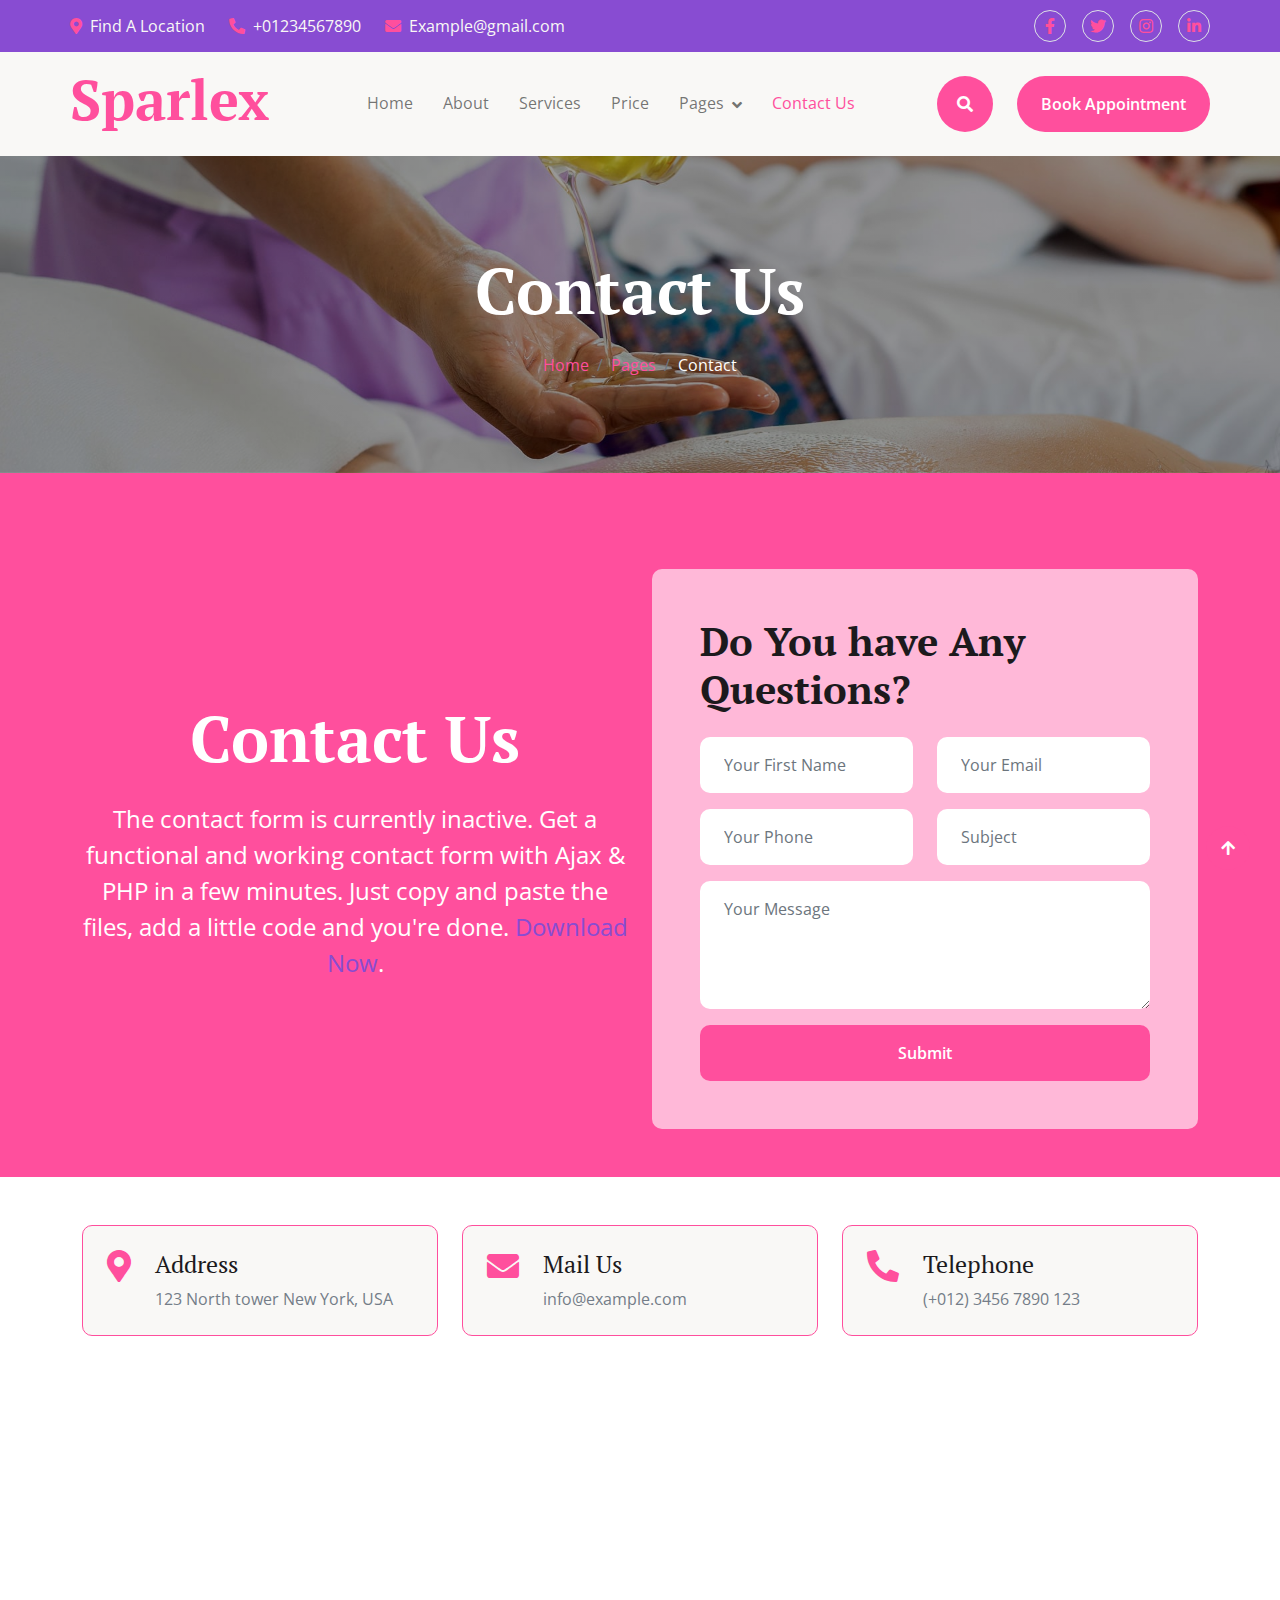
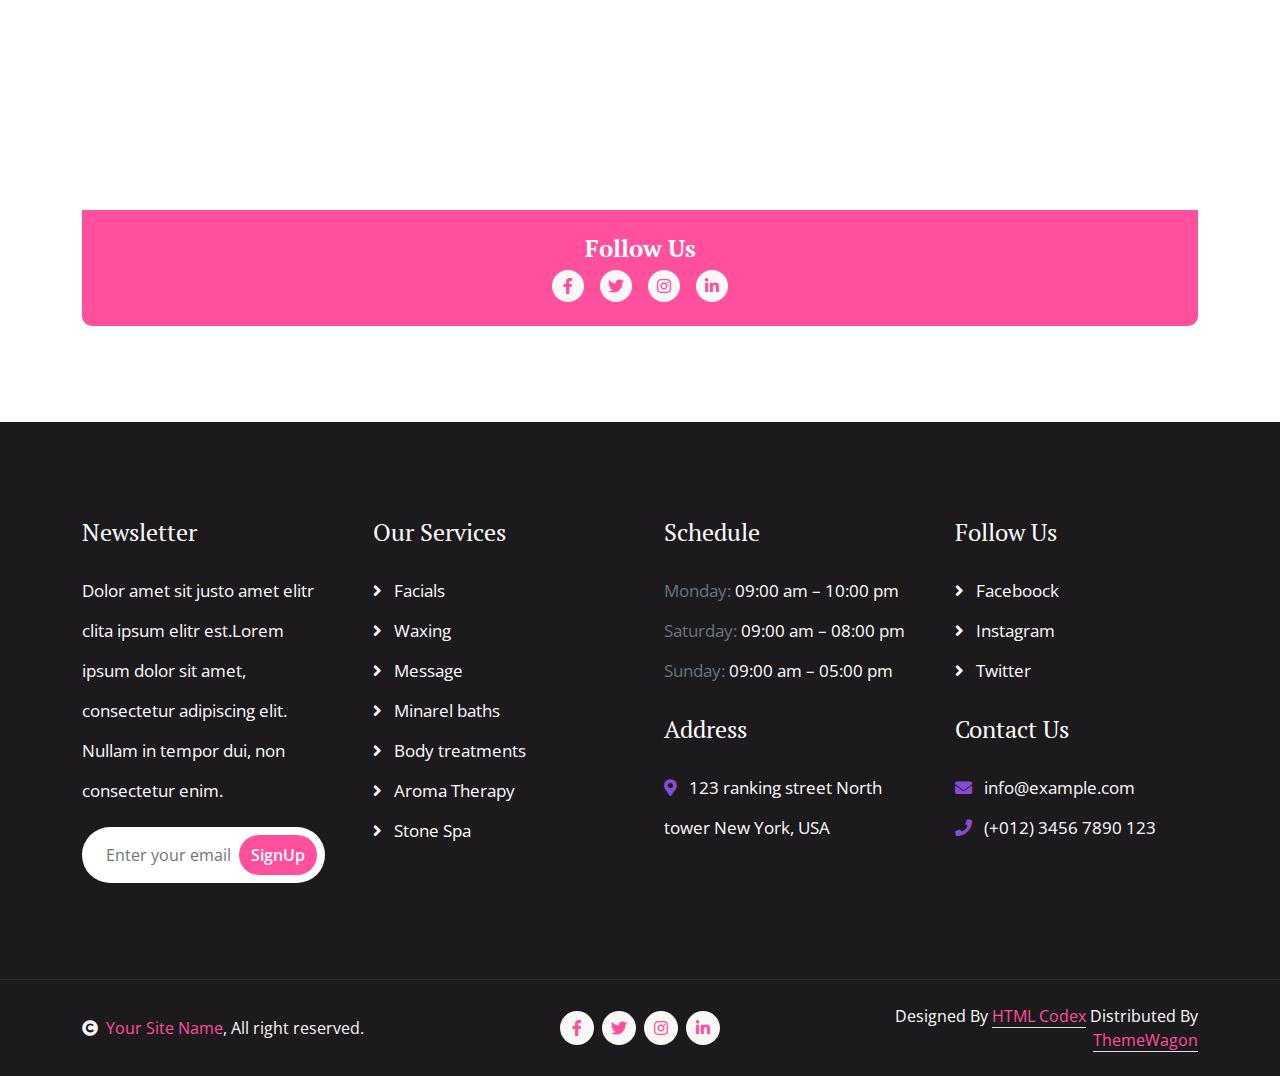
<file: contact.html>
<!DOCTYPE html>
<html lang="en">

    <head>
        <meta charset="utf-8">
        <title>Sparlex - Spa Website Template</title>
        <meta content="width=device-width, initial-scale=1.0" name="viewport">
        <meta content="" name="keywords">
        <meta content="" name="description">

        <!-- Google Web Fonts -->
        <link rel="preconnect" href="https://fonts.googleapis.com">
        <link rel="preconnect" href="https://fonts.gstatic.com" crossorigin>
        <link href="https://fonts.googleapis.com/css2?family=Open+Sans:wght@400;600&family=PT+Serif:wght@400;700&display=swap" rel="stylesheet"> 

        <!-- Icon Font Stylesheet -->
        <link rel="stylesheet" href="https://use.fontawesome.com/releases/v5.15.4/css/all.css"/>
        <link href="https://cdn.jsdelivr.net/npm/bootstrap-icons@1.4.1/font/bootstrap-icons.css" rel="stylesheet">

        <!-- Libraries Stylesheet -->
        <link href="lib/animate/animate.min.css" rel="stylesheet">
        <link href="lib/lightbox/css/lightbox.min.css" rel="stylesheet">
        <link href="lib/owlcarousel/assets/owl.carousel.min.css" rel="stylesheet">


        <!-- Customized Bootstrap Stylesheet -->
        <link href="css/bootstrap.min.css" rel="stylesheet">

        <!-- Template Stylesheet -->
        <link href="css/style.css" rel="stylesheet">
    </head>

    <body>

        <!-- Spinner Start -->
        <div id="spinner" class="show w-100 vh-100 bg-white position-fixed translate-middle top-50 start-50  d-flex align-items-center justify-content-center">
            <div class="spinner-grow text-primary" role="status"></div>
        </div>
        <!-- Spinner End -->


        <!-- Navbar start -->
        <div class="container-fluid sticky-top px-0">
            <div class="container-fluid topbar d-none d-lg-block">
                <div class="container px-0">
                    <div class="row align-items-center">
                        <div class="col-lg-8">
                            <div class="d-flex flex-wrap">
                                <a href="#" class="me-4 text-light"><i class="fas fa-map-marker-alt text-primary me-2"></i>Find A Location</a>
                                <a href="#" class="me-4 text-light"><i class="fas fa-phone-alt text-primary me-2"></i>+01234567890</a>
                                <a href="#" class="text-light"><i class="fas fa-envelope text-primary me-2"></i>Example@gmail.com</a>
                            </div>

                        </div>
                        <div class="col-lg-4">
                            <div class="d-flex align-items-center justify-content-end">
                                <a href="#" class="me-3 btn-square border rounded-circle nav-fill"><i class="fab fa-facebook-f"></i></a>
                                <a href="#" class="me-3 btn-square border rounded-circle nav-fill"><i class="fab fa-twitter"></i></a>
                                <a href="#" class="me-3 btn-square border rounded-circle nav-fill"><i class="fab fa-instagram"></i></a>
                                <a href="#" class="btn-square border rounded-circle nav-fill"><i class="fab fa-linkedin-in"></i></a>
                            </div>
                        </div>
                    </div>
                </div>
            </div>
            <div class="container-fluid bg-light">
                <div class="container px-0">
                    <nav class="navbar navbar-light navbar-expand-xl">
                        <a href="index.html" class="navbar-brand">
                            <h1 class="text-primary display-4">Sparlex</h1>
                        </a>
                        <button class="navbar-toggler py-2 px-3" type="button" data-bs-toggle="collapse" data-bs-target="#navbarCollapse">
                            <span class="fa fa-bars text-primary"></span>
                        </button>
                        <div class="collapse navbar-collapse bg-light py-3" id="navbarCollapse">
                            <div class="navbar-nav mx-auto border-top">
                                <a href="index.html" class="nav-item nav-link">Home</a>
                                <a href="about.html" class="nav-item nav-link">About</a>
                                <a href="service.html" class="nav-item nav-link">Services</a>
                                <a href="price.html" class="nav-item nav-link">Price</a>
                                <div class="nav-item dropdown">
                                    <a href="#" class="nav-link dropdown-toggle" data-bs-toggle="dropdown">Pages</a>
                                    <div class="dropdown-menu m-0 bg-secondary rounded-0">
                                        <a href="team.html" class="dropdown-item">Team</a>
                                        <a href="testimonial.html" class="dropdown-item">Testimonial</a>
                                        <a href="gallery.html" class="dropdown-item">Gallery</a>
                                        <a href="appointment.html" class="dropdown-item">Appointment</a>
                                        <a href="404.html" class="dropdown-item">404 page</a>
                                    </div>
                                </div>
                                <a href="contact.html" class="nav-item nav-link active">Contact Us</a>
                            </div>
                            <div class="d-flex align-items-center flex-nowrap pt-xl-0">
                                <button class="btn-search btn btn-primary btn-primary-outline-0 rounded-circle btn-lg-square" data-bs-toggle="modal" data-bs-target="#searchModal"><i class="fas fa-search"></i></button>
                                <a href="index.html" class="btn btn-primary btn-primary-outline-0 rounded-pill py-3 px-4 ms-4">Book Appointment</a>
                            </div>
                        </div>
                    </nav>
                </div>
            </div>
        </div>
        <!-- Navbar End -->


        <!-- Modal Search Start -->
        <div class="modal fade" id="searchModal" tabindex="-1" aria-labelledby="exampleModalLabel" aria-hidden="true">
            <div class="modal-dialog modal-fullscreen">
                <div class="modal-content rounded-0">
                    <div class="modal-header">
                        <h5 class="modal-title" id="exampleModalLabel">Search by keyword</h5>
                        <button type="button" class="btn-close" data-bs-dismiss="modal" aria-label="Close"></button>
                    </div>
                    <div class="modal-body d-flex align-items-center">
                        <div class="input-group w-75 mx-auto d-flex">
                            <input type="search" class="form-control p-3" placeholder="keywords" aria-describedby="search-icon-1">
                            <span id="search-icon-1" class="input-group-text p-3"><i class="fa fa-search"></i></span>
                        </div>
                    </div>
                </div>
            </div>
        </div>
        <!-- Modal Search End -->



        <!-- Header Start -->
        <div class="container-fluid bg-breadcrumb py-5">
            <div class="container text-center py-5">
                <h3 class="text-white display-3 mb-4">Contact Us</h1>
                <ol class="breadcrumb justify-content-center mb-0">
                    <li class="breadcrumb-item"><a href="index.html">Home</a></li>
                    <li class="breadcrumb-item"><a href="#">Pages</a></li>
                    <li class="breadcrumb-item active text-white">Contact</li>
                </ol>    
            </div>
        </div>
        <!-- Header End -->

        
        <!-- Contact Start -->
        <div class="container-fluid contact py-5" style="background: var(--bs-primary);">
            <div class="container pt-5">
                <div class="row g-4 align-items-center">
                    <div class="col-lg-6">
                        <div class="text-center">
                            <h1 class="display-3 text-white mb-4">Contact Us</h1>
                            <p class="text-white fs-4">The contact form is currently inactive. Get a functional and working contact form with Ajax & PHP in a few minutes. Just copy and paste the files, add a little code and you're done. <a class="text-secondary" href="https://htmlcodex.com/contact-form">Download Now</a>.</p>
                        </div>
                    </div>
                    <div class="col-lg-6">
                        <div class="contact-form rounded p-5">
                            <form>
                                <h1 class="display-6 mb-4">Do You have Any Questions?</h1>
                                <div class="row gx-4 gy-3">
                                    <div class="col-xl-6">
                                        <input type="text" class="form-control bg-white border-0 py-3 px-4" placeholder="Your First Name">
                                    </div>
                                    <div class="col-xl-6">
                                        <input type="email" class="form-control bg-white border-0 py-3 px-4" placeholder="Your Email">
                                    </div>
                                    <div class="col-xl-6">
                                        <input type="text" class="form-control bg-white border-0 py-3 px-4" placeholder="Your Phone">
                                    </div>
                                    <div class="col-xl-6">
                                        <input type="text" class="form-control bg-white border-0 py-3 px-4" placeholder="Subject">
                                    </div>
                                    <div class="col-12">
                                        <textarea class="form-control bg-white border-0 py-3 px-4" rows="4" cols="10" placeholder="Your Message"></textarea>
                                    </div>
                                    <div class="col-12">
                                        <button class="btn btn-primary btn-primary-outline-0 w-100 py-3 px-5" type="submit">Submit</button>
                                    </div>
                                </div>
                            </form>
                        </div>
                    </div>
                </div>
            </div>
        </div>
        <div class="container-fluid pb-5">
            <div class="container py-5">
                <div class="row g-4 align-items-center">
                    <div class="col-12">
                        <div class="row g-4">
                            <div class="col-lg-4">
                                <div class="d-inline-flex bg-light w-100 border border-primary p-4 rounded">
                                    <i class="fas fa-map-marker-alt fa-2x text-primary me-4"></i>
                                    <div>
                                        <h4>Address</h4>
                                        <p class="mb-0">123 North tower New York, USA</p>
                                    </div>
                                </div>
                            </div>
                            <div class="col-lg-4">
                                <div class="d-inline-flex bg-light w-100 border border-primary p-4 rounded">
                                    <i class="fas fa-envelope fa-2x text-primary me-4"></i>
                                    <div>
                                        <h4>Mail Us</h4>
                                        <p class="mb-0">info@example.com</p>
                                    </div>
                                </div>
                            </div>
                            <div class="col-lg-4">
                                <div class="d-inline-flex bg-light w-100 border border-primary p-4 rounded">
                                    <i class="fa fa-phone-alt fa-2x text-primary me-4"></i>
                                    <div>
                                        <h4>Telephone</h4>
                                        <p class="mb-0">(+012) 3456 7890 123</p>
                                    </div>
                                </div>
                            </div>
                        </div>
                    </div>
                    <div class="col-12">
                        <div class="rounded">
                            <iframe class="rounded-top w-100" 
                            style="height: 450px; margin-bottom: -6px;" src="https://www.google.com/maps/embed?pb=!1m18!1m12!1m3!1d387191.33750346623!2d-73.97968099999999!3d40.6974881!2m3!1f0!2f0!3f0!3m2!1i1024!2i768!4f13.1!3m3!1m2!1s0x89c24fa5d33f083b%3A0xc80b8f06e177fe62!2sNew%20York%2C%20NY%2C%20USA!5e0!3m2!1sen!2sbd!4v1694259649153!5m2!1sen!2sbd" 
                            loading="lazy" referrerpolicy="no-referrer-when-downgrade"></iframe>
                        </div>
                        <div class=" text-center p-4 rounded-bottom bg-primary">
                            <h4 class="text-white fw-bold">Follow Us</h4>
                            <div class="d-flex align-items-center justify-content-center">
                                <a href="#" class="btn btn-light btn-light-outline-0 btn-square rounded-circle me-3"><i class="fab fa-facebook-f"></i></a>
                                <a href="#" class="btn btn-light btn-light-outline-0 btn-square rounded-circle me-3"><i class="fab fa-twitter"></i></a>
                                <a href="#" class="btn btn-light btn-light-outline-0 btn-square rounded-circle me-3"><i class="fab fa-instagram"></i></a>
                                <a href="#" class="btn btn-light btn-light-outline-0 btn-square rounded-circle"><i class="fab fa-linkedin-in"></i></a>
                            </div>   
                        </div>
                    </div>
                </div>
            </div>
        </div>
        <!-- Contact End -->



        <!-- Footer Start -->
        <div class="container-fluid footer py-5">
            <div class="container py-5">
                <div class="row g-5">
                    <div class="col-md-6 col-lg-6 col-xl-3">
                        <div class="footer-item">
                            <h4 class="mb-4 text-white">Newsletter</h4>
                            <p class="text-white">Dolor amet sit justo amet elitr clita ipsum elitr est.Lorem ipsum dolor sit amet, consectetur adipiscing elit. Nullam in tempor dui, non consectetur enim.</p>
                            <div class="position-relative mx-auto rounded-pill">
                                <input class="form-control rounded-pill border-0 w-100 py-3 ps-4 pe-5" type="text" placeholder="Enter your email">
                                <button type="button" class="btn btn-primary btn-primary-outline-0 rounded-pill position-absolute top-0 end-0 py-2 mt-2 me-2">SignUp</button>
                            </div>
                        </div>
                    </div>
                    <div class="col-md-6 col-lg-6 col-xl-3">
                        <div class="footer-item d-flex flex-column">
                            <h4 class="mb-4 text-white">Our Services</h4>
                            <a href=""><i class="fas fa-angle-right me-2"></i> Facials</a>
                            <a href=""><i class="fas fa-angle-right me-2"></i> Waxing</a>
                            <a href=""><i class="fas fa-angle-right me-2"></i> Message</a>
                            <a href=""><i class="fas fa-angle-right me-2"></i> Minarel baths</a>
                            <a href=""><i class="fas fa-angle-right me-2"></i> Body treatments</a>
                            <a href=""><i class="fas fa-angle-right me-2"></i> Aroma Therapy</a>
                            <a href=""><i class="fas fa-angle-right me-2"></i> Stone Spa</a>
                        </div>
                    </div>
                    <div class="col-md-6 col-lg-6 col-xl-3">
                        <div class="footer-item d-flex flex-column">
                            <h4 class="mb-4 text-white">Schedule</h4>
                            <p class="text-muted mb-0">Monday: <span class="text-white"> 09:00 am – 10:00 pm</span></p>
                            <p class="text-muted mb-0">Saturday: <span class="text-white"> 09:00 am – 08:00 pm</span></p>
                            <p class="text-muted mb-0">Sunday: <span class="text-white"> 09:00 am – 05:00 pm</span></p>
                            <h4 class="my-4 text-white">Address</h4>
                            <p class="mb-0"><i class="fas fa-map-marker-alt text-secondary me-2"></i> 123 ranking street North tower New York, USA</p>
                        </div>
                    </div>
                    <div class="col-md-6 col-lg-6 col-xl-3">
                        <div class="footer-item d-flex flex-column">
                            <h4 class="mb-4 text-white">Follow Us</h4>
                            <a href=""><i class="fas fa-angle-right me-2"></i> Faceboock</a>
                            <a href=""><i class="fas fa-angle-right me-2"></i> Instagram</a>
                            <a href=""><i class="fas fa-angle-right me-2"></i> Twitter</a>
                            <h4 class="my-4 text-white">Contact Us</h4>
                            <p class="mb-0"><i class="fas fa-envelope text-secondary me-2"></i> info@example.com</p>
                            <p class="mb-0"><i class="fas fa-phone text-secondary me-2"></i> (+012) 3456 7890 123</p>
                        </div>
                    </div>
                </div>
            </div>
        </div>
        <!-- Footer End -->



        <!-- Copyright Start -->
        <div class="container-fluid copyright py-4">
            <div class="container">
                <div class="row g-4 align-items-center">
                    <div class="col-md-4 text-center text-md-start mb-md-0">
                        <span class="text-light"><a href="#"><i class="fas fa-copyright text-light me-2"></i>Your Site Name</a>, All right reserved.</span>
                    </div>
                    <div class="col-md-4">
                        <div class="d-flex justify-content-center">
                            <a href="" class="btn btn-light btn-light-outline-0 btn-sm-square rounded-circle me-2"><i class="fab fa-facebook-f"></i></a>
                            <a href="" class="btn btn-light btn-light-outline-0 btn-sm-square rounded-circle me-2"><i class="fab fa-twitter"></i></a>
                            <a href="" class="btn btn-light btn-light-outline-0 btn-sm-square rounded-circle me-2"><i class="fab fa-instagram"></i></a>
                            <a href="" class="btn btn-light btn-light-outline-0 btn-sm-square rounded-circle me-0"><i class="fab fa-linkedin-in"></i></a>
                        </div>
                    </div>
                    <div class="col-md-4 text-center text-md-end text-white">
                        <!--/*** This template is free as long as you keep the below author’s credit link/attribution link/backlink. ***/-->
                        <!--/*** If you'd like to use the template without the below author’s credit link/attribution link/backlink, ***/-->
                        <!--/*** you can purchase the Credit Removal License from "https://htmlcodex.com/credit-removal". ***/-->
                        Designed By <a class="border-bottom" href="https://htmlcodex.com">HTML Codex</a> Distributed By <a class="border-bottom" href="https://themewagon.com">ThemeWagon</a>
                    </div>
                </div>
            </div>
        </div>
        <!-- Copyright End -->



        <!-- Back to Top -->
        <a href="#" class="btn btn-primary btn-primary-outline-0 btn-md-square rounded-circle back-to-top"><i class="fa fa-arrow-up"></i></a>   

        
    <!-- JavaScript Libraries -->
    <script src="https://ajax.googleapis.com/ajax/libs/jquery/3.6.4/jquery.min.js"></script>
    <script src="https://cdn.jsdelivr.net/npm/bootstrap@5.0.0/dist/js/bootstrap.bundle.min.js"></script>
    <script src="lib/wow/wow.min.js"></script>
    <script src="lib/easing/easing.min.js"></script>
    <script src="lib/waypoints/waypoints.min.js"></script>
    <script src="lib/counterup/counterup.min.js"></script>
    <script src="lib/lightbox/js/lightbox.min.js"></script>
    <script src="lib/owlcarousel/owl.carousel.min.js"></script>

    <!-- Template Javascript -->
    <script src="js/main.js"></script>
    </body>

</html>
</file>
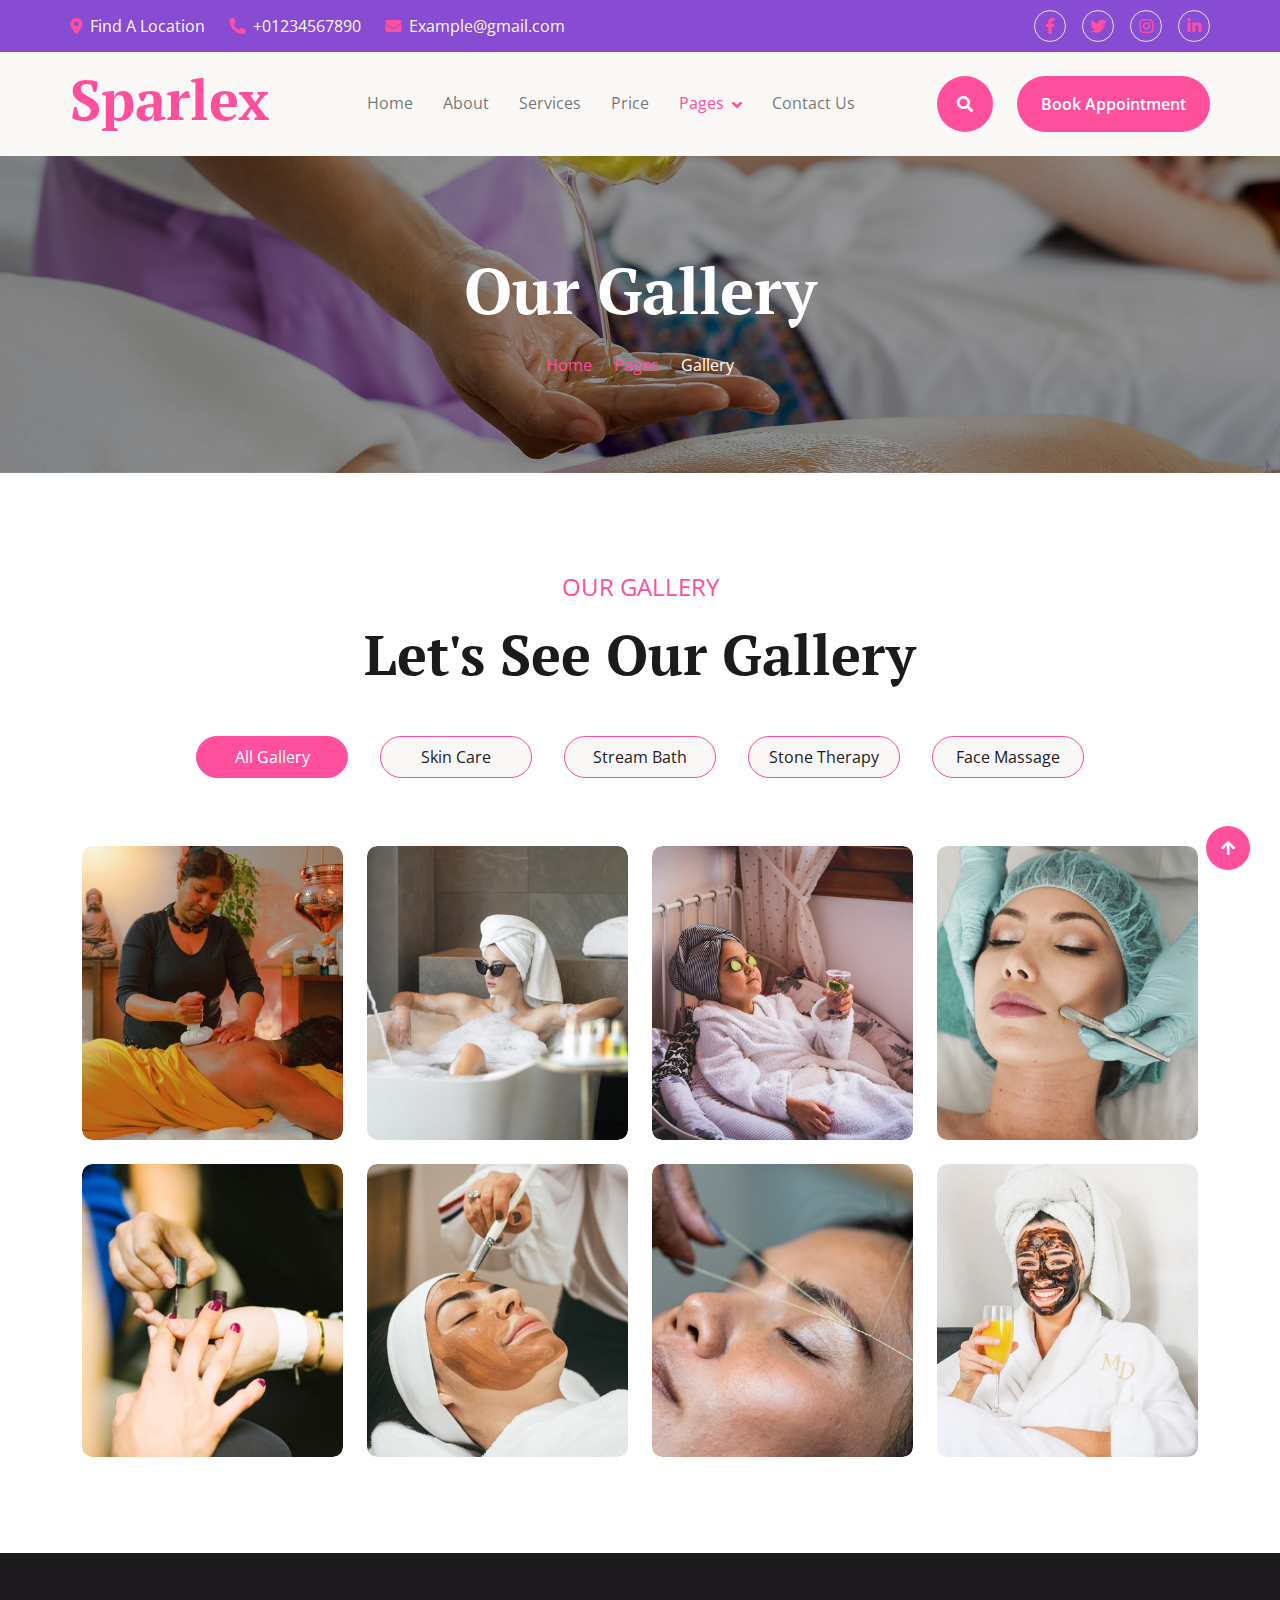
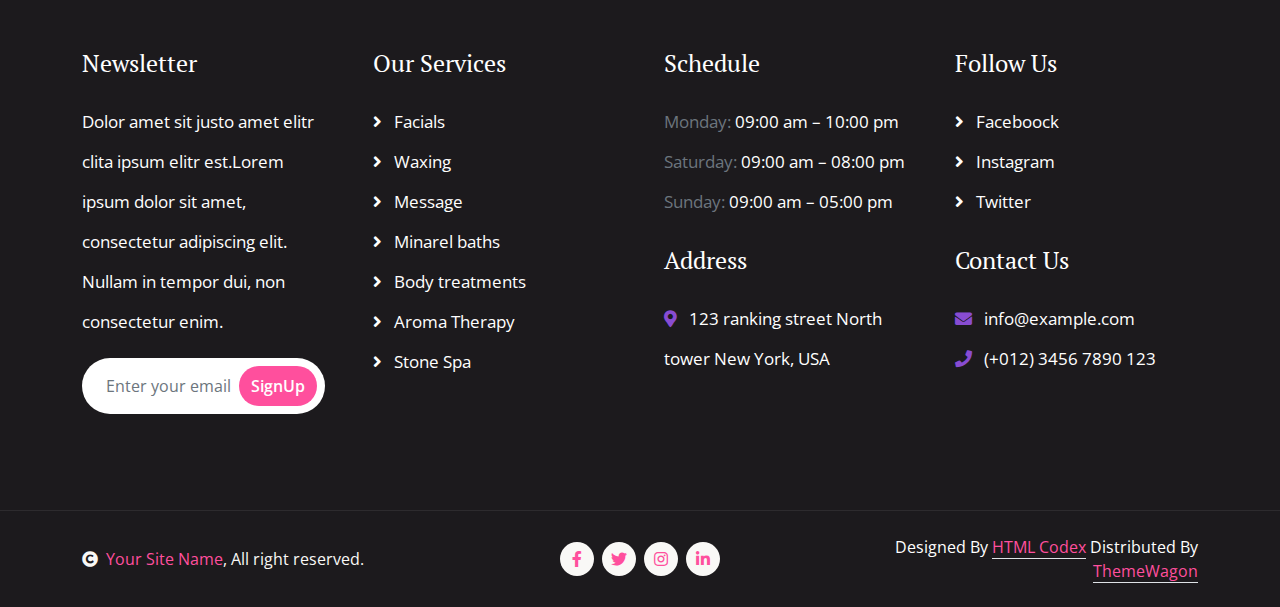
<file: gallery.html>
<!DOCTYPE html>
<html lang="en">

    <head>
        <meta charset="utf-8">
        <title>Sparlex - Spa Website Template</title>
        <meta content="width=device-width, initial-scale=1.0" name="viewport">
        <meta content="" name="keywords">
        <meta content="" name="description">

        <!-- Google Web Fonts -->
        <link rel="preconnect" href="https://fonts.googleapis.com">
        <link rel="preconnect" href="https://fonts.gstatic.com" crossorigin>
        <link href="https://fonts.googleapis.com/css2?family=Open+Sans:wght@400;600&family=PT+Serif:wght@400;700&display=swap" rel="stylesheet"> 

        <!-- Icon Font Stylesheet -->
        <link rel="stylesheet" href="https://use.fontawesome.com/releases/v5.15.4/css/all.css"/>
        <link href="https://cdn.jsdelivr.net/npm/bootstrap-icons@1.4.1/font/bootstrap-icons.css" rel="stylesheet">

        <!-- Libraries Stylesheet -->
        <link href="lib/animate/animate.min.css" rel="stylesheet">
        <link href="lib/lightbox/css/lightbox.min.css" rel="stylesheet">
        <link href="lib/owlcarousel/assets/owl.carousel.min.css" rel="stylesheet">


        <!-- Customized Bootstrap Stylesheet -->
        <link href="css/bootstrap.min.css" rel="stylesheet">

        <!-- Template Stylesheet -->
        <link href="css/style.css" rel="stylesheet">
    </head>

    <body>

        <!-- Spinner Start -->
        <div id="spinner" class="show w-100 vh-100 bg-white position-fixed translate-middle top-50 start-50  d-flex align-items-center justify-content-center">
            <div class="spinner-grow text-primary" role="status"></div>
        </div>
        <!-- Spinner End -->


        <!-- Navbar start -->
        <div class="container-fluid sticky-top px-0">
            <div class="container-fluid topbar d-none d-lg-block">
                <div class="container px-0">
                    <div class="row align-items-center">
                        <div class="col-lg-8">
                            <div class="d-flex flex-wrap">
                                <a href="#" class="me-4 text-light"><i class="fas fa-map-marker-alt text-primary me-2"></i>Find A Location</a>
                                <a href="#" class="me-4 text-light"><i class="fas fa-phone-alt text-primary me-2"></i>+01234567890</a>
                                <a href="#" class="text-light"><i class="fas fa-envelope text-primary me-2"></i>Example@gmail.com</a>
                            </div>

                        </div>
                        <div class="col-lg-4">
                            <div class="d-flex align-items-center justify-content-end">
                                <a href="#" class="me-3 btn-square border rounded-circle nav-fill"><i class="fab fa-facebook-f"></i></a>
                                <a href="#" class="me-3 btn-square border rounded-circle nav-fill"><i class="fab fa-twitter"></i></a>
                                <a href="#" class="me-3 btn-square border rounded-circle nav-fill"><i class="fab fa-instagram"></i></a>
                                <a href="#" class="btn-square border rounded-circle nav-fill"><i class="fab fa-linkedin-in"></i></a>
                            </div>
                        </div>
                    </div>
                </div>
            </div>
            <div class="container-fluid bg-light">
                <div class="container px-0">
                    <nav class="navbar navbar-light navbar-expand-xl">
                        <a href="index.html" class="navbar-brand">
                            <h1 class="text-primary display-4">Sparlex</h1>
                        </a>
                        <button class="navbar-toggler py-2 px-3" type="button" data-bs-toggle="collapse" data-bs-target="#navbarCollapse">
                            <span class="fa fa-bars text-primary"></span>
                        </button>
                        <div class="collapse navbar-collapse bg-light py-3" id="navbarCollapse">
                            <div class="navbar-nav mx-auto border-top">
                                <a href="index.html" class="nav-item nav-link">Home</a>
                                <a href="about.html" class="nav-item nav-link">About</a>
                                <a href="service.html" class="nav-item nav-link">Services</a>
                                <a href="price.html" class="nav-item nav-link">Price</a>
                                <div class="nav-item dropdown">
                                    <a href="#" class="nav-link dropdown-toggle active" data-bs-toggle="dropdown">Pages</a>
                                    <div class="dropdown-menu m-0 bg-secondary rounded-0">
                                        <a href="team.html" class="dropdown-item">Team</a>
                                        <a href="testimonial.html" class="dropdown-item">Testimonial</a>
                                        <a href="gallery.html" class="dropdown-item active">Gallery</a>
                                        <a href="appointment.html" class="dropdown-item">Appointment</a>
                                        <a href="404.html" class="dropdown-item">404 page</a>
                                    </div>
                                </div>
                                <a href="contact.html" class="nav-item nav-link">Contact Us</a>
                            </div>
                            <div class="d-flex align-items-center flex-nowrap pt-xl-0">
                                <button class="btn-search btn btn-primary btn-primary-outline-0 rounded-circle btn-lg-square" data-bs-toggle="modal" data-bs-target="#searchModal"><i class="fas fa-search"></i></button>
                                <a href="index.html" class="btn btn-primary btn-primary-outline-0 rounded-pill py-3 px-4 ms-4">Book Appointment</a>
                            </div>
                        </div>
                    </nav>
                </div>
            </div>
        </div>
        <!-- Navbar End -->


        <!-- Modal Search Start -->
        <div class="modal fade" id="searchModal" tabindex="-1" aria-labelledby="exampleModalLabel" aria-hidden="true">
            <div class="modal-dialog modal-fullscreen">
                <div class="modal-content rounded-0">
                    <div class="modal-header">
                        <h5 class="modal-title" id="exampleModalLabel">Search by keyword</h5>
                        <button type="button" class="btn-close" data-bs-dismiss="modal" aria-label="Close"></button>
                    </div>
                    <div class="modal-body d-flex align-items-center">
                        <div class="input-group w-75 mx-auto d-flex">
                            <input type="search" class="form-control p-3" placeholder="keywords" aria-describedby="search-icon-1">
                            <span id="search-icon-1" class="input-group-text p-3"><i class="fa fa-search"></i></span>
                        </div>
                    </div>
                </div>
            </div>
        </div>
        <!-- Modal Search End -->



        <!-- Header Start -->
        <div class="container-fluid bg-breadcrumb py-5">
            <div class="container text-center py-5">
                <h3 class="text-white display-3 mb-4">Our Gallery</h1>
                <ol class="breadcrumb justify-content-center mb-0">
                    <li class="breadcrumb-item"><a href="index.html">Home</a></li>
                    <li class="breadcrumb-item"><a href="#">Pages</a></li>
                    <li class="breadcrumb-item active text-white">Gallery</li>
                </ol>    
            </div>
        </div>
        <!-- Header End -->

        
        <!-- Gallery Start -->
        <div class="container-fluid gallery py-5">
            <div class="container py-5">
                <div class="text-center mx-auto mb-5" style="max-width: 800px;">
                    <p class="fs-4 text-uppercase text-primary">Our Gallery</p>
                    <h1 class="display-4 mb-4">Let's See Our Gallery</h1>
                </div>
                <div class="tab-class text-center">
                    <ul class="nav nav-pills d-inline-flex justify-content-center mb-5">
                        <li class="nav-item">
                            <a class="d-flex mx-3 py-2 border border-primary bg-light rounded-pill active" data-bs-toggle="pill" href="#tab-1">
                                <span class="text-dark" style="width: 150px;">All Gallery</span>
                            </a>
                        </li>
                        <li class="nav-item">
                            <a class="d-flex py-2 mx-3 border border-primary bg-light rounded-pill" data-bs-toggle="pill" href="#tab-2">
                                <span class="text-dark" style="width: 150px;">Skin Care</span>
                            </a>
                        </li>
                        <li class="nav-item">
                            <a class="d-flex mx-3 py-2 border border-primary bg-light rounded-pill" data-bs-toggle="pill" href="#tab-3">
                                <span class="text-dark" style="width: 150px;">Stream Bath</span>
                            </a>
                        </li>
                        <li class="nav-item">
                            <a class="d-flex mx-3 py-2 border border-primary bg-light rounded-pill" data-bs-toggle="pill" href="#tab-4">
                                <span class="text-dark" style="width: 150px;">Stone Therapy</span>
                            </a>
                        </li>
                        <li class="nav-item">
                            <a class="d-flex mx-3 py-2 border border-primary bg-light rounded-pill" data-bs-toggle="pill" href="#tab-5">
                                <span class="text-dark" style="width: 150px;">Face Massage</span>
                            </a>
                        </li>
                    </ul>
                    <div class="tab-content">
                        <div id="tab-1" class="tab-pane fade show p-0 active">
                            <div class="row g-4">
                                <div class="col-lg-12">
                                    <div class="row g-4">
                                        <div class="col-lg-3">
                                            <div class="gallery-img">
                                                <img class="img-fluid rounded w-100" src="img/gallery-1.jpg" alt="">
                                                <div class="gallery-overlay p-4">
                                                    <h4 class="text-secondary">Skin Care</h4>
                                                </div>
                                                <div class="search-icon">
                                                    <a href="img/gallery-1.jpg" data-lightbox="Gallery-1" class="my-auto"><i class="fas fa-search-plus btn-primary btn-primary-outline-0 rounded-circle p-3"></i></a>
                                                </div>
                                            </div>
                                        </div>
                                        <div class="col-lg-3">
                                            <div class="gallery-img">
                                                <img class="img-fluid rounded w-100" src="img/gallery-2.jpg" alt="">
                                                <div class="gallery-overlay p-4">
                                                    <h4 class="text-secondary">Stream Bath</h4>
                                                </div>
                                                <div class="search-icon">
                                                    <a href="img/gallery-2.jpg" data-lightbox="Gallery-2" class="my-auto"><i class="fas fa-search-plus btn-primary btn-primary-outline-0 rounded-circle p-3"></i></a>
                                                </div>
                                            </div>
                                        </div>
                                        <div class="col-lg-3">
                                            <div class="gallery-img">
                                                <img class="img-fluid rounded w-100" src="img/gallery-3.jpg" alt="">
                                                <div class="gallery-overlay p-4">
                                                    <h4 class="text-secondary">Stone Therapy</h4>
                                                </div>
                                                <div class="search-icon">
                                                    <a href="img/gallery-3.jpg" data-lightbox="Gallery-3" class="my-auto"><i class="fas fa-search-plus btn-primary btn-primary-outline-0 rounded-circle p-3"></i></a>
                                                </div>
                                            </div>
                                        </div>
                                        <div class="col-lg-3">
                                            <div class="gallery-img">
                                                <img class="img-fluid rounded w-100" src="img/gallery-4.jpg" alt="">
                                                <div class="gallery-overlay p-4">
                                                    <h4 class="text-secondary">Face Massage</h4>
                                                </div>
                                                <div class="search-icon">
                                                    <a href="img/gallery-4.jpg" data-lightbox="Gallery-4" class="my-auto"><i class="fas fa-search-plus btn-primary btn-primary-outline-0 rounded-circle p-3"></i></a>
                                                </div>
                                            </div>
                                        </div>
                                        <div class="col-lg-3">
                                            <div class="gallery-img">
                                                <img class="img-fluid rounded w-100" src="img/gallery-5.jpg" alt="">
                                                <div class="gallery-overlay p-4">
                                                    <h4 class="text-secondary">Skin Care</h4>
                                                </div>
                                                <div class="search-icon">
                                                    <a href="img/gallery-5.jpg" data-lightbox="Gallery-5" class="my-auto"><i class="fas fa-search-plus btn-primary btn-primary-outline-0 rounded-circle p-3"></i></a>
                                                </div>
                                            </div>
                                        </div>
                                        <div class="col-lg-3">
                                            <div class="gallery-img">
                                                <img class="img-fluid rounded w-100" src="img/gallery-6.jpg" alt="">
                                                <div class="gallery-overlay p-4">
                                                    <h4 class="text-secondary">Stream Bath</h4>
                                                </div>
                                                <div class="search-icon">
                                                    <a href="img/gallery-6.jpg" data-lightbox="Gallery-6" class="my-auto"><i class="fas fa-search-plus btn-primary btn-primary-outline-0 rounded-circle p-3"></i></a>
                                                </div>
                                            </div>
                                        </div>
                                        <div class="col-lg-3">
                                            <div class="gallery-img">
                                                <img class="img-fluid rounded w-100" src="img/gallery-7.jpg" alt="">
                                                <div class="gallery-overlay p-4">
                                                    <h4 class="text-secondary">Stone Therapy</h4>
                                                </div>
                                                <div class="search-icon">
                                                    <a href="img/gallery-7.jpg" data-lightbox="Gallery-7" class="my-auto"><i class="fas fa-search-plus btn-primary btn-primary-outline-0 rounded-circle p-3"></i></a>
                                                </div>
                                            </div>
                                        </div>
                                        <div class="col-lg-3">
                                            <div class="gallery-img">
                                                <img class="img-fluid rounded w-100" src="img/gallery-8.jpg" alt="">
                                                <div class="gallery-overlay p-4">
                                                    <h4 class="text-secondary">Face Massage</h4>
                                                </div>
                                                <div class="search-icon">
                                                    <a href="img/gallery-8.jpg" data-lightbox="Gallery-8" class="my-auto"><i class="fas fa-search-plus btn-primary btn-primary-outline-0 rounded-circle p-3"></i></a>
                                                </div>
                                            </div>
                                        </div>
                                    </div>
                                </div>
                            </div>
                        </div>
                        <div id="tab-2" class="tab-pane fade show p-0">
                            <div class="row g-4">
                                <div class="col-lg-12">
                                    <div class="row g-4">
                                        <div class="col-lg-3">
                                            <div class="gallery-img">
                                                <img class="img-fluid rounded w-100" src="img/gallery-9.jpg" alt="">
                                                <div class="gallery-overlay p-4">
                                                    <h4 class="text-secondary">Skin Care</h4>
                                                </div>
                                                <div class="search-icon">
                                                    <a href="img/gallery-9.jpg" data-lightbox="Gallery-9" class="my-auto"><i class="fas fa-search-plus btn-primary btn-primary-outline-0 rounded-circle p-3"></i></a>
                                                </div>
                                            </div>
                                        </div>
                                        <div class="col-lg-3">
                                            <div class="gallery-img">
                                                <img class="img-fluid rounded w-100" src="img/gallery-10.jpg" alt="">
                                                <div class="gallery-overlay p-4">
                                                    <h4 class="text-secondary">Skin Care</h4>
                                                </div>
                                                <div class="search-icon">
                                                    <a href="img/gallery-10.jpg" data-lightbox="Gallery-10" class="my-auto"><i class="fas fa-search-plus btn-primary btn-primary-outline-0 rounded-circle p-3"></i></a>
                                                </div>
                                            </div>
                                        </div>
                                        <div class="col-lg-3">
                                            <div class="gallery-img">
                                                <img class="img-fluid rounded w-100" src="img/gallery-5.jpg" alt="">
                                                <div class="gallery-overlay p-4">
                                                    <h4 class="text-secondary">Skin Care</h4>
                                                </div>
                                                <div class="search-icon">
                                                    <a href="img/gallery-5.jpg" data-lightbox="Gallery-11" class="my-auto"><i class="fas fa-search-plus btn-primary btn-primary-outline-0 rounded-circle p-3"></i></a>
                                                </div>
                                            </div>
                                        </div>
                                        <div class="col-lg-3">
                                            <div class="gallery-img">
                                                <img class="img-fluid rounded w-100" src="img/gallery-1.jpg" alt="">
                                                <div class="gallery-overlay p-4">
                                                    <h4 class="text-secondary">Skin Care</h4>
                                                </div>
                                                <div class="search-icon">
                                                    <a href="img/gallery-1.jpg" data-lightbox="Gallery-12" class="my-auto"><i class="fas fa-search-plus btn-primary btn-primary-outline-0 rounded-circle p-3"></i></a>
                                                </div>
                                            </div>
                                        </div>
                                    </div>
                                </div>
                            </div>
                        </div>
                        <div id="tab-3" class="tab-pane fade show p-0">
                            <div class="row g-4">
                                <div class="col-lg-12">
                                    <div class="row g-4">
                                        <div class="col-lg-3">
                                            <div class="gallery-img">
                                                <img class="img-fluid rounded w-100" src="img/gallery-11.jpg" alt="">
                                                <div class="gallery-overlay p-4">
                                                    <h4 class="text-secondary">Stream Bath</h4>
                                                </div>
                                                <div class="search-icon">
                                                    <a href="img/gallery-11.jpg" data-lightbox="Gallery-13" class="my-auto"><i class="fas fa-search-plus btn-primary btn-primary-outline-0 rounded-circle p-3"></i></a>
                                                </div>
                                            </div>
                                        </div>
                                        <div class="col-lg-3">
                                            <div class="gallery-img">
                                                <img class="img-fluid rounded w-100" src="img/gallery-12.jpg" alt="">
                                                <div class="gallery-overlay p-4">
                                                    <h4 class="text-secondary">Stream Bath</h4>
                                                </div>
                                                <div class="search-icon">
                                                    <a href="img/gallery-12.jpg" data-lightbox="Gallery-14" class="my-auto"><i class="fas fa-search-plus btn-primary btn-primary-outline-0 rounded-circle p-3"></i></a>
                                                </div>
                                            </div>
                                        </div>
                                        <div class="col-lg-3">
                                            <div class="gallery-img">
                                                <img class="img-fluid rounded w-100" src="img/gallery-2.jpg" alt="">
                                                <div class="gallery-overlay p-4">
                                                    <h4 class="text-secondary">Stream Bath</h4>
                                                </div>
                                                <div class="search-icon">
                                                    <a href="img/gallery-2.jpg" data-lightbox="Gallery-15" class="my-auto"><i class="fas fa-search-plus btn-primary btn-primary-outline-0 rounded-circle p-3"></i></a>
                                                </div>
                                            </div>
                                        </div>
                                        <div class="col-lg-3">
                                            <div class="gallery-img">
                                                <img class="img-fluid rounded w-100" src="img/gallery-6.jpg" alt="">
                                                <div class="gallery-overlay p-4">
                                                    <h4 class="text-secondary">Stream Bath</h4>
                                                </div>
                                                <div class="search-icon">
                                                    <a href="img/gallery-6.jpg" data-lightbox="Gallery-16" class="my-auto"><i class="fas fa-search-plus btn-primary btn-primary-outline-0 rounded-circle p-3"></i></a>
                                                </div>
                                            </div>
                                        </div>
                                    </div>
                                </div>
                            </div>
                        </div>
                        <div id="tab-4" class="tab-pane fade show p-0">
                            <div class="row g-4">
                                <div class="col-lg-12">
                                    <div class="row g-4">
                                        <div class="col-lg-3">
                                            <div class="gallery-img">
                                                <img class="img-fluid rounded w-100" src="img/gallery-13.jpg" alt="">
                                                <div class="gallery-overlay p-4">
                                                    <h4 class="text-secondary">Stone Therapy</h4>
                                                </div>
                                                <div class="search-icon">
                                                    <a href="img/gallery-13.jpg" data-lightbox="Gallery-17" class="my-auto"><i class="fas fa-search-plus btn-primary btn-primary-outline-0 rounded-circle p-3"></i></a>
                                                </div>
                                            </div>
                                        </div>
                                        <div class="col-lg-3">
                                            <div class="gallery-img">
                                                <img class="img-fluid rounded w-100" src="img/gallery-2.jpg" alt="">
                                                <div class="gallery-overlay p-4">
                                                    <h4 class="text-secondary">Stone Therapy</h4>
                                                </div>
                                                <div class="search-icon">
                                                    <a href="img/gallery-2.jpg" data-lightbox="Gallery-18" class="my-auto"><i class="fas fa-search-plus btn-primary btn-primary-outline-0 rounded-circle p-3"></i></a>
                                                </div>
                                            </div>
                                        </div>
                                        <div class="col-lg-3">
                                            <div class="gallery-img">
                                                <img class="img-fluid rounded w-100" src="img/gallery-3.jpg" alt="">
                                                <div class="gallery-overlay p-4">
                                                    <h4 class="text-secondary">Stone Therapy</h4>
                                                </div>
                                                <div class="search-icon">
                                                    <a href="img/gallery-3.jpg" data-lightbox="Gallery-19" class="my-auto"><i class="fas fa-search-plus btn-primary btn-primary-outline-0 rounded-circle p-3"></i></a>
                                                </div>
                                            </div>
                                        </div>
                                        <div class="col-lg-3">
                                            <div class="gallery-img">
                                                <img class="img-fluid rounded w-100" src="img/gallery-7.jpg" alt="">
                                                <div class="gallery-overlay p-4">
                                                    <h4 class="text-secondary">Stone Therapy</h4>
                                                </div>
                                                <div class="search-icon">
                                                    <a href="img/gallery-7.jpg" data-lightbox="Gallery-20" class="my-auto"><i class="fas fa-search-plus btn-primary btn-primary-outline-0 rounded-circle p-3"></i></a>
                                                </div>
                                            </div>
                                        </div>
                                    </div>
                                </div>
                            </div>
                        </div>
                        <div id="tab-5" class="tab-pane fade show p-0">
                            <div class="row g-4">
                                <div class="col-lg-12">
                                    <div class="row g-4">
                                        <div class="col-lg-3">
                                            <div class="gallery-img">
                                                <img class="img-fluid rounded w-100" src="img/gallery-4.jpg" alt="">
                                                <div class="gallery-overlay p-4">
                                                    <h4 class="text-secondary">Face Massage</h4>
                                                </div>
                                                <div class="search-icon">
                                                    <a href="img/gallery-4.jpg" data-lightbox="Gallery-21" class="my-auto"><i class="fas fa-search-plus btn-primary btn-primary-outline-0 rounded-circle p-3"></i></a>
                                                </div>
                                            </div>
                                        </div>
                                        <div class="col-lg-3">
                                            <div class="gallery-img">
                                                <img class="img-fluid rounded w-100" src="img/gallery-6.jpg" alt="">
                                                <div class="gallery-overlay p-4">
                                                    <h4 class="text-secondary">Face Massage</h4>
                                                </div>
                                                <div class="search-icon">
                                                    <a href="img/gallery-6.jpg" data-lightbox="Gallery-22" class="my-auto"><i class="fas fa-search-plus btn-primary btn-primary-outline-0 rounded-circle p-3"></i></a>
                                                </div>
                                            </div>
                                        </div>
                                        <div class="col-lg-3">
                                            <div class="gallery-img">
                                                <img class="img-fluid rounded w-100" src="img/gallery-8.jpg" alt="">
                                                <div class="gallery-overlay p-4">
                                                    <h4 class="text-secondary">Face Massage</h4>
                                                </div>
                                                <div class="search-icon">
                                                    <a href="img/gallery-8.jpg" data-lightbox="Gallery-23" class="my-auto"><i class="fas fa-search-plus btn-primary btn-primary-outline-0 rounded-circle p-3"></i></a>
                                                </div>
                                            </div>
                                        </div>
                                        <div class="col-lg-3">
                                            <div class="gallery-img">
                                                <img class="img-fluid rounded w-100" src="img/gallery-14.jpg" alt="">
                                                <div class="gallery-overlay p-4">
                                                    <h4 class="text-secondary">Face Massage</h4>
                                                </div>
                                                <div class="search-icon">
                                                    <a href="img/gallery-14.jpg" data-lightbox="Gallery-24" class="my-auto"><i class="fas fa-search-plus btn-primary btn-primary-outline-0 rounded-circle p-3"></i></a>
                                                </div>
                                            </div>
                                        </div>
                                        <div class="col-lg-3">
                                            <div class="gallery-img">
                                                <img class="img-fluid rounded w-100" src="img/gallery-4.jpg" alt="">
                                                <div class="gallery-overlay p-4">
                                                    <h4 class="text-secondary">Face Massage</h4>
                                                </div>
                                                <div class="search-icon">
                                                    <a href="img/gallery-4.jpg" data-lightbox="Gallery-25" class="my-auto"><i class="fas fa-search-plus btn-primary btn-primary-outline-0 rounded-circle p-3"></i></a>
                                                </div>
                                            </div>
                                        </div>
                                        <div class="col-lg-3">
                                            <div class="gallery-img">
                                                <img class="img-fluid rounded w-100" src="img/gallery-8.jpg" alt="">
                                                <div class="gallery-overlay p-4">
                                                    <h4 class="text-secondary">Face Massage</h4>
                                                </div>
                                                <div class="search-icon">
                                                    <a href="img/gallery-8.jpg" data-lightbox="Gallery-26" class="my-auto"><i class="fas fa-search-plus btn-primary btn-primary-outline-0 rounded-circle p-3"></i></a>
                                                </div>
                                            </div>
                                        </div>
                                    </div>
                                </div>
                            </div>
                        </div>
                    </div>
                </div>
            </div>
        </div>
        <!-- gallery End -->



        <!-- Footer Start -->
        <div class="container-fluid footer py-5">
            <div class="container py-5">
                <div class="row g-5">
                    <div class="col-md-6 col-lg-6 col-xl-3">
                        <div class="footer-item">
                            <h4 class="mb-4 text-white">Newsletter</h4>
                            <p class="text-white">Dolor amet sit justo amet elitr clita ipsum elitr est.Lorem ipsum dolor sit amet, consectetur adipiscing elit. Nullam in tempor dui, non consectetur enim.</p>
                            <div class="position-relative mx-auto rounded-pill">
                                <input class="form-control rounded-pill border-0 w-100 py-3 ps-4 pe-5" type="text" placeholder="Enter your email">
                                <button type="button" class="btn btn-primary btn-primary-outline-0 rounded-pill position-absolute top-0 end-0 py-2 mt-2 me-2">SignUp</button>
                            </div>
                        </div>
                    </div>
                    <div class="col-md-6 col-lg-6 col-xl-3">
                        <div class="footer-item d-flex flex-column">
                            <h4 class="mb-4 text-white">Our Services</h4>
                            <a href=""><i class="fas fa-angle-right me-2"></i> Facials</a>
                            <a href=""><i class="fas fa-angle-right me-2"></i> Waxing</a>
                            <a href=""><i class="fas fa-angle-right me-2"></i> Message</a>
                            <a href=""><i class="fas fa-angle-right me-2"></i> Minarel baths</a>
                            <a href=""><i class="fas fa-angle-right me-2"></i> Body treatments</a>
                            <a href=""><i class="fas fa-angle-right me-2"></i> Aroma Therapy</a>
                            <a href=""><i class="fas fa-angle-right me-2"></i> Stone Spa</a>
                        </div>
                    </div>
                    <div class="col-md-6 col-lg-6 col-xl-3">
                        <div class="footer-item d-flex flex-column">
                            <h4 class="mb-4 text-white">Schedule</h4>
                            <p class="text-muted mb-0">Monday: <span class="text-white"> 09:00 am – 10:00 pm</span></p>
                            <p class="text-muted mb-0">Saturday: <span class="text-white"> 09:00 am – 08:00 pm</span></p>
                            <p class="text-muted mb-0">Sunday: <span class="text-white"> 09:00 am – 05:00 pm</span></p>
                            <h4 class="my-4 text-white">Address</h4>
                            <p class="mb-0"><i class="fas fa-map-marker-alt text-secondary me-2"></i> 123 ranking street North tower New York, USA</p>
                        </div>
                    </div>
                    <div class="col-md-6 col-lg-6 col-xl-3">
                        <div class="footer-item d-flex flex-column">
                            <h4 class="mb-4 text-white">Follow Us</h4>
                            <a href=""><i class="fas fa-angle-right me-2"></i> Faceboock</a>
                            <a href=""><i class="fas fa-angle-right me-2"></i> Instagram</a>
                            <a href=""><i class="fas fa-angle-right me-2"></i> Twitter</a>
                            <h4 class="my-4 text-white">Contact Us</h4>
                            <p class="mb-0"><i class="fas fa-envelope text-secondary me-2"></i> info@example.com</p>
                            <p class="mb-0"><i class="fas fa-phone text-secondary me-2"></i> (+012) 3456 7890 123</p>
                        </div>
                    </div>
                </div>
            </div>
        </div>
        <!-- Footer End -->



        <!-- Copyright Start -->
        <div class="container-fluid copyright py-4">
            <div class="container">
                <div class="row g-4 align-items-center">
                    <div class="col-md-4 text-center text-md-start mb-md-0">
                        <span class="text-light"><a href="#"><i class="fas fa-copyright text-light me-2"></i>Your Site Name</a>, All right reserved.</span>
                    </div>
                    <div class="col-md-4">
                        <div class="d-flex justify-content-center">
                            <a href="" class="btn btn-light btn-light-outline-0 btn-sm-square rounded-circle me-2"><i class="fab fa-facebook-f"></i></a>
                            <a href="" class="btn btn-light btn-light-outline-0 btn-sm-square rounded-circle me-2"><i class="fab fa-twitter"></i></a>
                            <a href="" class="btn btn-light btn-light-outline-0 btn-sm-square rounded-circle me-2"><i class="fab fa-instagram"></i></a>
                            <a href="" class="btn btn-light btn-light-outline-0 btn-sm-square rounded-circle me-0"><i class="fab fa-linkedin-in"></i></a>
                        </div>
                    </div>
                    <div class="col-md-4 text-center text-md-end text-white">
                        <!--/*** This template is free as long as you keep the below author’s credit link/attribution link/backlink. ***/-->
                        <!--/*** If you'd like to use the template without the below author’s credit link/attribution link/backlink, ***/-->
                        <!--/*** you can purchase the Credit Removal License from "https://htmlcodex.com/credit-removal". ***/-->
                        Designed By <a class="border-bottom" href="https://htmlcodex.com">HTML Codex</a> Distributed By <a class="border-bottom" href="https://themewagon.com">ThemeWagon</a>
                    </div>
                </div>
            </div>
        </div>
        <!-- Copyright End -->



        <!-- Back to Top -->
        <a href="#" class="btn btn-primary btn-primary-outline-0 btn-md-square rounded-circle back-to-top"><i class="fa fa-arrow-up"></i></a>   

        
    <!-- JavaScript Libraries -->
    <script src="https://ajax.googleapis.com/ajax/libs/jquery/3.6.4/jquery.min.js"></script>
    <script src="https://cdn.jsdelivr.net/npm/bootstrap@5.0.0/dist/js/bootstrap.bundle.min.js"></script>
    <script src="lib/wow/wow.min.js"></script>
    <script src="lib/easing/easing.min.js"></script>
    <script src="lib/waypoints/waypoints.min.js"></script>
    <script src="lib/counterup/counterup.min.js"></script>
    <script src="lib/lightbox/js/lightbox.min.js"></script>
    <script src="lib/owlcarousel/owl.carousel.min.js"></script>

    <!-- Template Javascript -->
    <script src="js/main.js"></script>
    </body>

</html>
</file>
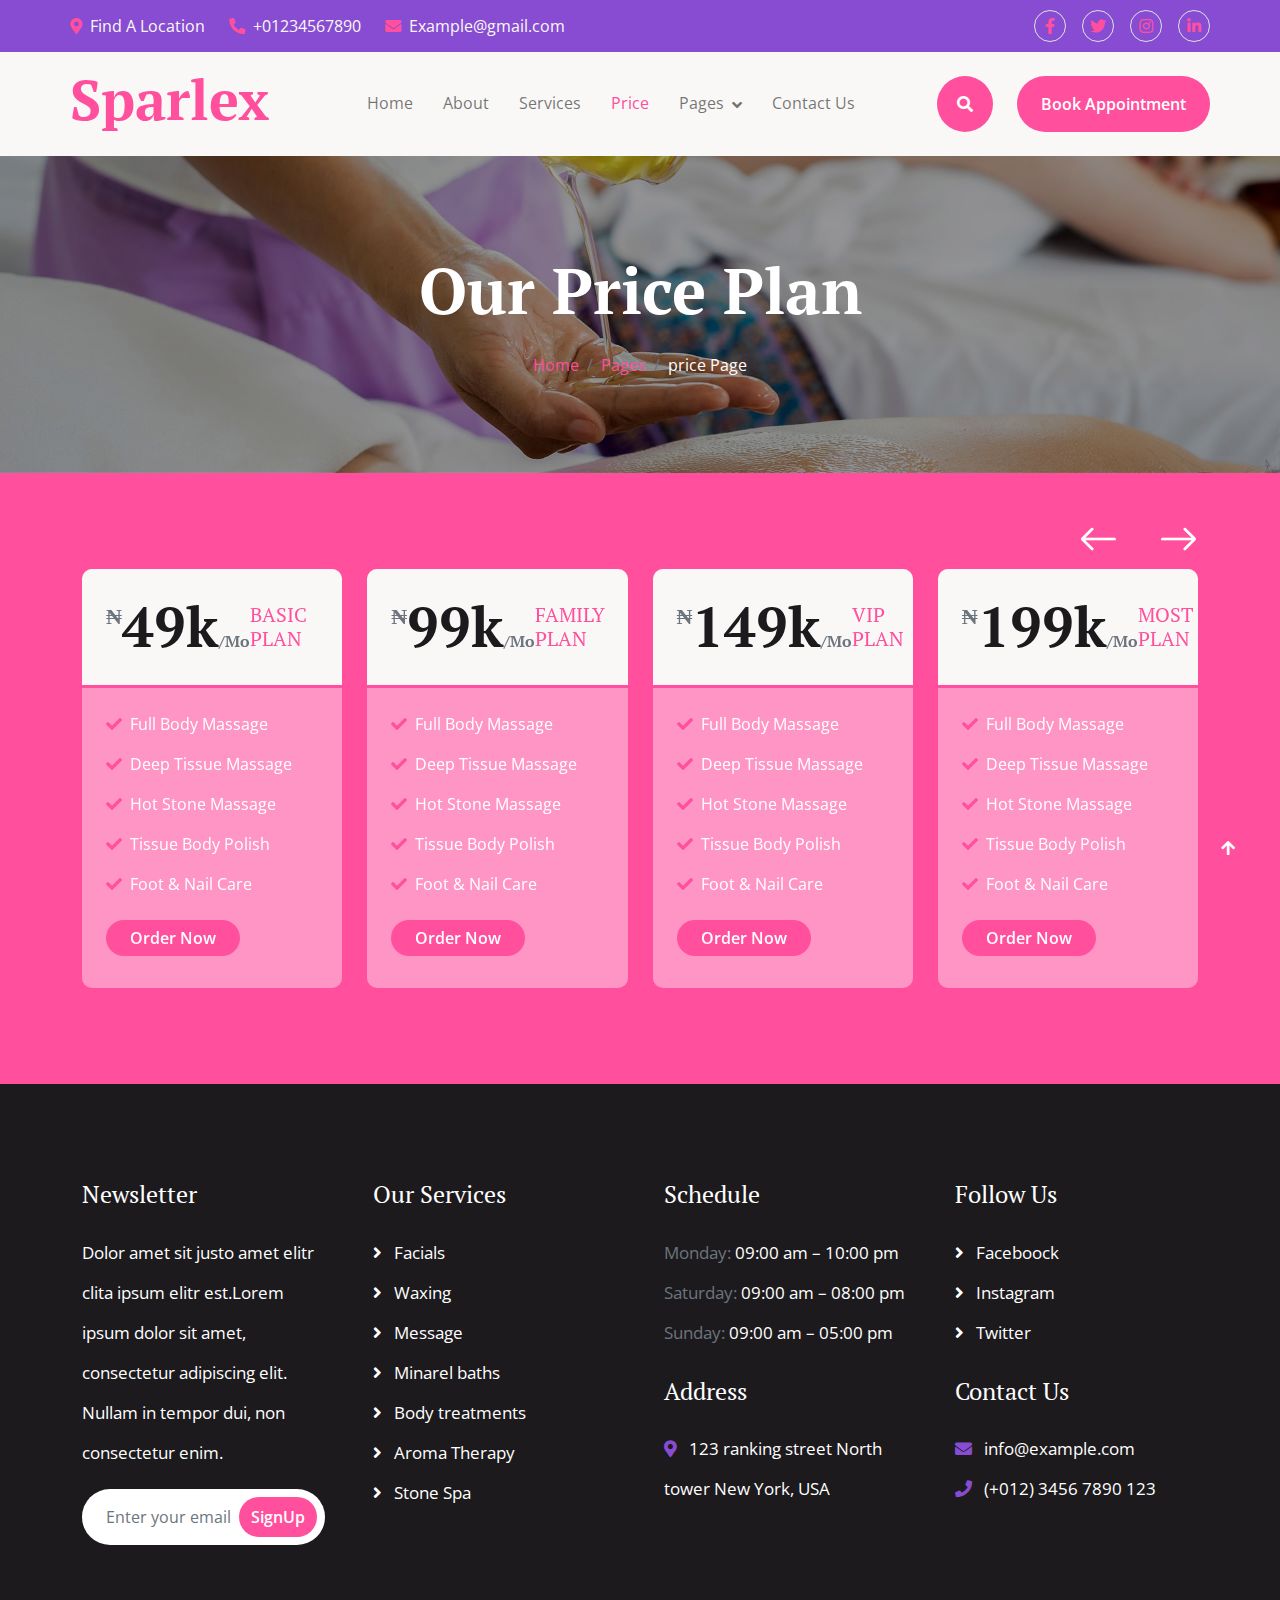
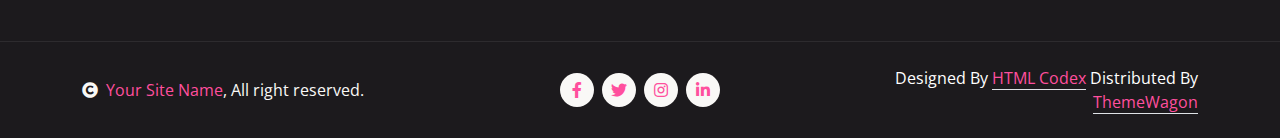
<file: price.html>
<!DOCTYPE html>
<html lang="en">

    <head>
        <meta charset="utf-8">
        <title>Sparlex - Spa Website Template</title>
        <meta content="width=device-width, initial-scale=1.0" name="viewport">
        <meta content="" name="keywords">
        <meta content="" name="description">

        <!-- Google Web Fonts -->
        <link rel="preconnect" href="https://fonts.googleapis.com">
        <link rel="preconnect" href="https://fonts.gstatic.com" crossorigin>
        <link href="https://fonts.googleapis.com/css2?family=Open+Sans:wght@400;600&family=PT+Serif:wght@400;700&display=swap" rel="stylesheet"> 

        <!-- Icon Font Stylesheet -->
        <link rel="stylesheet" href="https://use.fontawesome.com/releases/v5.15.4/css/all.css"/>
        <link href="https://cdn.jsdelivr.net/npm/bootstrap-icons@1.4.1/font/bootstrap-icons.css" rel="stylesheet">

        <!-- Libraries Stylesheet -->
        <link href="lib/animate/animate.min.css" rel="stylesheet">
        <link href="lib/lightbox/css/lightbox.min.css" rel="stylesheet">
        <link href="lib/owlcarousel/assets/owl.carousel.min.css" rel="stylesheet">


        <!-- Customized Bootstrap Stylesheet -->
        <link href="css/bootstrap.min.css" rel="stylesheet">

        <!-- Template Stylesheet -->
        <link href="css/style.css" rel="stylesheet">
    </head>

    <body>

        <!-- Spinner Start -->
        <div id="spinner" class="show w-100 vh-100 bg-white position-fixed translate-middle top-50 start-50  d-flex align-items-center justify-content-center">
            <div class="spinner-grow text-primary" role="status"></div>
        </div>
        <!-- Spinner End -->


        <!-- Navbar start -->
        <div class="container-fluid sticky-top px-0">
            <div class="container-fluid topbar d-none d-lg-block">
                <div class="container px-0">
                    <div class="row align-items-center">
                        <div class="col-lg-8">
                            <div class="d-flex flex-wrap">
                                <a href="#" class="me-4 text-light"><i class="fas fa-map-marker-alt text-primary me-2"></i>Find A Location</a>
                                <a href="#" class="me-4 text-light"><i class="fas fa-phone-alt text-primary me-2"></i>+01234567890</a>
                                <a href="#" class="text-light"><i class="fas fa-envelope text-primary me-2"></i>Example@gmail.com</a>
                            </div>

                        </div>
                        <div class="col-lg-4">
                            <div class="d-flex align-items-center justify-content-end">
                                <a href="#" class="me-3 btn-square border rounded-circle nav-fill"><i class="fab fa-facebook-f"></i></a>
                                <a href="#" class="me-3 btn-square border rounded-circle nav-fill"><i class="fab fa-twitter"></i></a>
                                <a href="#" class="me-3 btn-square border rounded-circle nav-fill"><i class="fab fa-instagram"></i></a>
                                <a href="#" class="btn-square border rounded-circle nav-fill"><i class="fab fa-linkedin-in"></i></a>
                            </div>
                        </div>
                    </div>
                </div>
            </div>
            <div class="container-fluid bg-light">
                <div class="container px-0">
                    <nav class="navbar navbar-light navbar-expand-xl">
                        <a href="index.html" class="navbar-brand">
                            <h1 class="text-primary display-4">Sparlex</h1>
                        </a>
                        <button class="navbar-toggler py-2 px-3" type="button" data-bs-toggle="collapse" data-bs-target="#navbarCollapse">
                            <span class="fa fa-bars text-primary"></span>
                        </button>
                        <div class="collapse navbar-collapse bg-light py-3" id="navbarCollapse">
                            <div class="navbar-nav mx-auto border-top">
                                <a href="index.html" class="nav-item nav-link">Home</a>
                                <a href="about.html" class="nav-item nav-link">About</a>
                                <a href="service.html" class="nav-item nav-link">Services</a>
                                <a href="price.html" class="nav-item nav-link active">Price</a>
                                <div class="nav-item dropdown">
                                    <a href="#" class="nav-link dropdown-toggle" data-bs-toggle="dropdown">Pages</a>
                                    <div class="dropdown-menu m-0 bg-secondary rounded-0">
                                        <a href="team.html" class="dropdown-item">Team</a>
                                        <a href="testimonial.html" class="dropdown-item">Testimonial</a>
                                        <a href="gallery.html" class="dropdown-item">Gallery</a>
                                        <a href="appointment.html" class="dropdown-item">Appointment</a>
                                        <a href="404.html" class="dropdown-item">404 page</a>
                                    </div>
                                </div>
                                <a href="contact.html" class="nav-item nav-link">Contact Us</a>
                            </div>
                            <div class="d-flex align-items-center flex-nowrap pt-xl-0">
                                <button class="btn-search btn btn-primary btn-primary-outline-0 rounded-circle btn-lg-square" data-bs-toggle="modal" data-bs-target="#searchModal"><i class="fas fa-search"></i></button>
                                <a href="index.html" class="btn btn-primary btn-primary-outline-0 rounded-pill py-3 px-4 ms-4">Book Appointment</a>
                            </div>
                        </div>
                    </nav>
                </div>
            </div>
        </div>
        <!-- Navbar End -->


        <!-- Modal Search Start -->
        <div class="modal fade" id="searchModal" tabindex="-1" aria-labelledby="exampleModalLabel" aria-hidden="true">
            <div class="modal-dialog modal-fullscreen">
                <div class="modal-content rounded-0">
                    <div class="modal-header">
                        <h5 class="modal-title" id="exampleModalLabel">Search by keyword</h5>
                        <button type="button" class="btn-close" data-bs-dismiss="modal" aria-label="Close"></button>
                    </div>
                    <div class="modal-body d-flex align-items-center">
                        <div class="input-group w-75 mx-auto d-flex">
                            <input type="search" class="form-control p-3" placeholder="keywords" aria-describedby="search-icon-1">
                            <span id="search-icon-1" class="input-group-text p-3"><i class="fa fa-search"></i></span>
                        </div>
                    </div>
                </div>
            </div>
        </div>
        <!-- Modal Search End -->



        <!-- Header Start -->
        <div class="container-fluid bg-breadcrumb py-5">
            <div class="container text-center py-5">
                <h3 class="text-white display-3 mb-4">Our Price Plan</h1>
                <ol class="breadcrumb justify-content-center mb-0">
                    <li class="breadcrumb-item"><a href="index.html">Home</a></li>
                    <li class="breadcrumb-item"><a href="#">Pages</a></li>
                    <li class="breadcrumb-item active text-white">price Page</li>
                </ol>    
            </div>
        </div>
        <!-- Header End -->

        
        <!-- Pricing Start -->
        <div class="container-fluid pricing py-5" style="background: var(--bs-primary);">
            <div class="container py-5">
                <div class="owl-carousel pricing-carousel">
                    <div class="pricing-item">
                        <div class="rounded pricing-content">
                            <div class="d-flex align-items-center justify-content-between bg-light rounded-top border-3 border-bottom border-primary p-4">
                                <h1 class="display-4 mb-0">
                                    <small class="align-top text-muted" style="font-size: 22px; line-height: 45px;">₦</small>49k<small class="text-muted" style="font-size: 16px; line-height: 40px;">/Mo</small>
                                </h1>
                                <h5 class="text-primary text-uppercase m-0">Basic Plan</h5>
                            </div>
                            <div class="p-4">
                                <p><i class="fa fa-check text-primary me-2"></i>Full Body Massage</p>
                                <p><i class="fa fa-check text-primary me-2"></i>Deep Tissue Massage</p>
                                <p><i class="fa fa-check text-primary me-2"></i>Hot Stone Massage</p>
                                <p><i class="fa fa-check text-primary me-2"></i>Tissue Body Polish</p>
                                <p><i class="fa fa-check text-primary me-2"></i>Foot & Nail Care</p>
                                <a href="" class="btn btn-primary btn-primary-outline-0 rounded-pill my-2 px-4">Order Now</a>
                            </div>
                        </div>
                    </div>
                    <div class="pricing-item">
                        <div class="pricing-content rounded">
                            <div class="d-flex align-items-center justify-content-between bg-light rounded-top border-3 border-bottom border-primary p-4">
                                <h1 class="display-4 mb-0">
                                    <small class="align-top text-muted" style="font-size: 22px; line-height: 45px;">₦</small>99k<small class="text-muted" style="font-size: 16px; line-height: 40px;">/Mo</small>
                                </h1>
                                <h5 class="text-primary text-uppercase m-0">Family Plan</h5>
                            </div>
                            <div class="p-4">
                                <p><i class="fa fa-check text-primary me-2"></i>Full Body Massage</p>
                                <p><i class="fa fa-check text-primary me-2"></i>Deep Tissue Massage</p>
                                <p><i class="fa fa-check text-primary me-2"></i>Hot Stone Massage</p>
                                <p><i class="fa fa-check text-primary me-2"></i>Tissue Body Polish</p>
                                <p><i class="fa fa-check text-primary me-2"></i>Foot & Nail Care</p>
                                <a href="" class="btn btn-primary btn-primary-outline-0 rounded-pill my-2 px-4">Order Now</a>
                            </div>
                        </div>
                    </div>
                    <div class="pricing-item">
                        <div class="pricing-content rounded">
                            <div class="d-flex align-items-center justify-content-between bg-light rounded-top border-3 border-bottom border-primary p-4">
                                <h1 class="display-4 mb-0">
                                    <small class="align-top text-muted" style="font-size: 22px; line-height: 45px;">₦</small>149k<small class="text-muted" style="font-size: 16px; line-height: 40px;">/Mo</small>
                                </h1>
                                <h5 class="text-primary text-uppercase m-0">VIP Plan</h5>
                            </div>
                            <div class="p-4">
                                <p><i class="fa fa-check text-primary me-2"></i>Full Body Massage</p>
                                <p><i class="fa fa-check text-primary me-2"></i>Deep Tissue Massage</p>
                                <p><i class="fa fa-check text-primary me-2"></i>Hot Stone Massage</p>
                                <p><i class="fa fa-check text-primary me-2"></i>Tissue Body Polish</p>
                                <p><i class="fa fa-check text-primary me-2"></i>Foot & Nail Care</p>
                                <a href="" class="btn btn-primary btn-primary-outline-0 rounded-pill my-2 px-4">Order Now</a>
                            </div>
                        </div>
                    </div>
                    <div class="pricing-item">
                        <div class="pricing-content rounded">
                            <div class="d-flex align-items-center justify-content-between bg-light rounded-top border-3 border-bottom border-primary p-4">
                                <h1 class="display-4 mb-0">
                                    <small class="align-top text-muted" style="font-size: 22px; line-height: 45px;">₦</small>199k<small class="text-muted" style="font-size: 16px; line-height: 40px;">/Mo</small>
                                </h1>
                                <h5 class="text-primary text-uppercase m-0">Most Plan</h5>
                            </div>
                            <div class="p-4">
                                <p><i class="fa fa-check text-primary me-2"></i>Full Body Massage</p>
                                <p><i class="fa fa-check text-primary me-2"></i>Deep Tissue Massage</p>
                                <p><i class="fa fa-check text-primary me-2"></i>Hot Stone Massage</p>
                                <p><i class="fa fa-check text-primary me-2"></i>Tissue Body Polish</p>
                                <p><i class="fa fa-check text-primary me-2"></i>Foot & Nail Care</p>
                                <a href="" class="btn btn-primary btn-primary-outline-0 rounded-pill my-2 px-4">Order Now</a>
                            </div>
                        </div>
                    </div>
                </div>
            </div>
        </div>
        <!-- Pricing End -->




        <!-- Footer Start -->
        <div class="container-fluid footer py-5">
            <div class="container py-5">
                <div class="row g-5">
                    <div class="col-md-6 col-lg-6 col-xl-3">
                        <div class="footer-item">
                            <h4 class="mb-4 text-white">Newsletter</h4>
                            <p class="text-white">Dolor amet sit justo amet elitr clita ipsum elitr est.Lorem ipsum dolor sit amet, consectetur adipiscing elit. Nullam in tempor dui, non consectetur enim.</p>
                            <div class="position-relative mx-auto rounded-pill">
                                <input class="form-control rounded-pill border-0 w-100 py-3 ps-4 pe-5" type="text" placeholder="Enter your email">
                                <button type="button" class="btn btn-primary btn-primary-outline-0 rounded-pill position-absolute top-0 end-0 py-2 mt-2 me-2">SignUp</button>
                            </div>
                        </div>
                    </div>
                    <div class="col-md-6 col-lg-6 col-xl-3">
                        <div class="footer-item d-flex flex-column">
                            <h4 class="mb-4 text-white">Our Services</h4>
                            <a href=""><i class="fas fa-angle-right me-2"></i> Facials</a>
                            <a href=""><i class="fas fa-angle-right me-2"></i> Waxing</a>
                            <a href=""><i class="fas fa-angle-right me-2"></i> Message</a>
                            <a href=""><i class="fas fa-angle-right me-2"></i> Minarel baths</a>
                            <a href=""><i class="fas fa-angle-right me-2"></i> Body treatments</a>
                            <a href=""><i class="fas fa-angle-right me-2"></i> Aroma Therapy</a>
                            <a href=""><i class="fas fa-angle-right me-2"></i> Stone Spa</a>
                        </div>
                    </div>
                    <div class="col-md-6 col-lg-6 col-xl-3">
                        <div class="footer-item d-flex flex-column">
                            <h4 class="mb-4 text-white">Schedule</h4>
                            <p class="text-muted mb-0">Monday: <span class="text-white"> 09:00 am – 10:00 pm</span></p>
                            <p class="text-muted mb-0">Saturday: <span class="text-white"> 09:00 am – 08:00 pm</span></p>
                            <p class="text-muted mb-0">Sunday: <span class="text-white"> 09:00 am – 05:00 pm</span></p>
                            <h4 class="my-4 text-white">Address</h4>
                            <p class="mb-0"><i class="fas fa-map-marker-alt text-secondary me-2"></i> 123 ranking street North tower New York, USA</p>
                        </div>
                    </div>
                    <div class="col-md-6 col-lg-6 col-xl-3">
                        <div class="footer-item d-flex flex-column">
                            <h4 class="mb-4 text-white">Follow Us</h4>
                            <a href=""><i class="fas fa-angle-right me-2"></i> Faceboock</a>
                            <a href=""><i class="fas fa-angle-right me-2"></i> Instagram</a>
                            <a href=""><i class="fas fa-angle-right me-2"></i> Twitter</a>
                            <h4 class="my-4 text-white">Contact Us</h4>
                            <p class="mb-0"><i class="fas fa-envelope text-secondary me-2"></i> info@example.com</p>
                            <p class="mb-0"><i class="fas fa-phone text-secondary me-2"></i> (+012) 3456 7890 123</p>
                        </div>
                    </div>
                </div>
            </div>
        </div>
        <!-- Footer End -->



        <!-- Copyright Start -->
        <div class="container-fluid copyright py-4">
            <div class="container">
                <div class="row g-4 align-items-center">
                    <div class="col-md-4 text-center text-md-start mb-md-0">
                        <span class="text-light"><a href="#"><i class="fas fa-copyright text-light me-2"></i>Your Site Name</a>, All right reserved.</span>
                    </div>
                    <div class="col-md-4">
                        <div class="d-flex justify-content-center">
                            <a href="" class="btn btn-light btn-light-outline-0 btn-sm-square rounded-circle me-2"><i class="fab fa-facebook-f"></i></a>
                            <a href="" class="btn btn-light btn-light-outline-0 btn-sm-square rounded-circle me-2"><i class="fab fa-twitter"></i></a>
                            <a href="" class="btn btn-light btn-light-outline-0 btn-sm-square rounded-circle me-2"><i class="fab fa-instagram"></i></a>
                            <a href="" class="btn btn-light btn-light-outline-0 btn-sm-square rounded-circle me-0"><i class="fab fa-linkedin-in"></i></a>
                        </div>
                    </div>
                    <div class="col-md-4 text-center text-md-end text-white">
                        <!--/*** This template is free as long as you keep the below author’s credit link/attribution link/backlink. ***/-->
                        <!--/*** If you'd like to use the template without the below author’s credit link/attribution link/backlink, ***/-->
                        <!--/*** you can purchase the Credit Removal License from "https://htmlcodex.com/credit-removal". ***/-->
                        Designed By <a class="border-bottom" href="https://htmlcodex.com">HTML Codex</a> Distributed By <a class="border-bottom" href="https://themewagon.com">ThemeWagon</a>
                    </div>
                </div>
            </div>
        </div>
        <!-- Copyright End -->



        <!-- Back to Top -->
        <a href="#" class="btn btn-primary btn-primary-outline-0 btn-md-square rounded-circle back-to-top"><i class="fa fa-arrow-up"></i></a>   

        
    <!-- JavaScript Libraries -->
    <script src="https://ajax.googleapis.com/ajax/libs/jquery/3.6.4/jquery.min.js"></script>
    <script src="https://cdn.jsdelivr.net/npm/bootstrap@5.0.0/dist/js/bootstrap.bundle.min.js"></script>
    <script src="lib/wow/wow.min.js"></script>
    <script src="lib/easing/easing.min.js"></script>
    <script src="lib/waypoints/waypoints.min.js"></script>
    <script src="lib/counterup/counterup.min.js"></script>
    <script src="lib/lightbox/js/lightbox.min.js"></script>
    <script src="lib/owlcarousel/owl.carousel.min.js"></script>

    <!-- Template Javascript -->
    <script src="js/main.js"></script>
    </body>

</html>
</file>
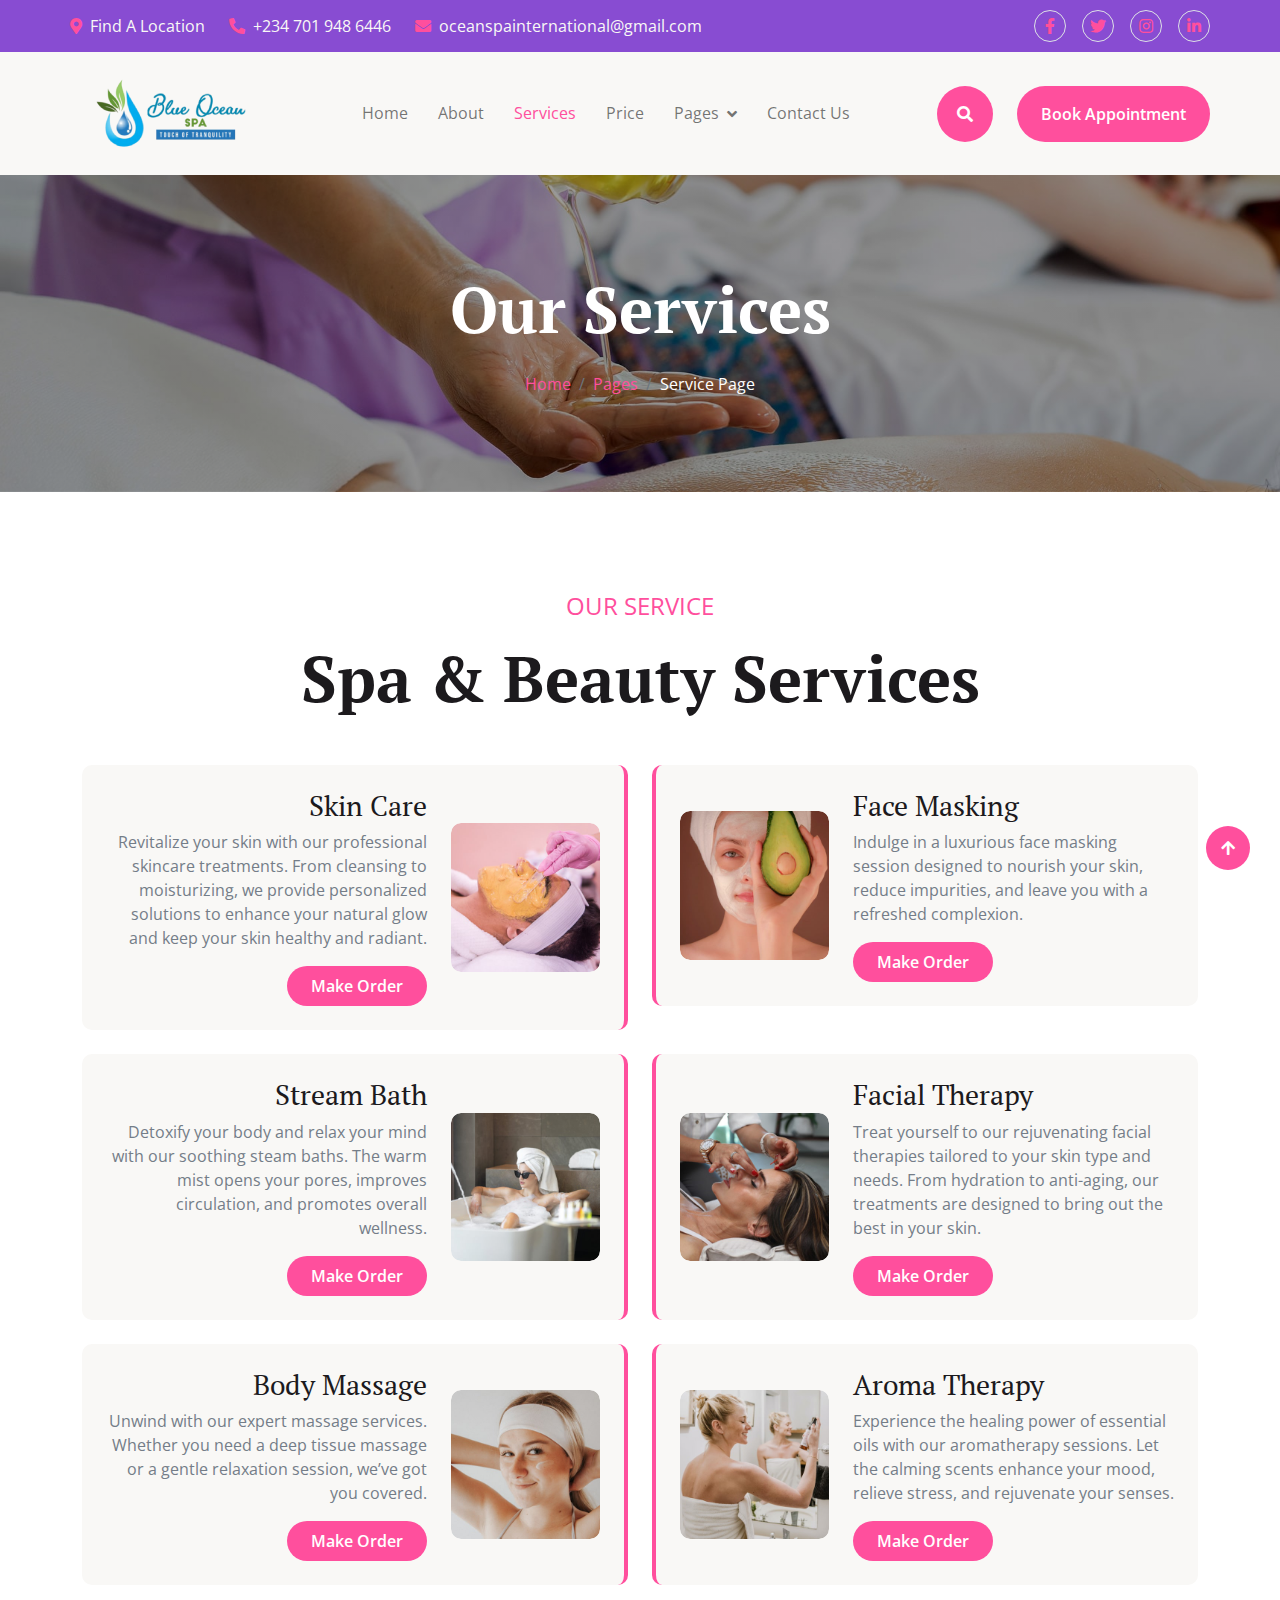
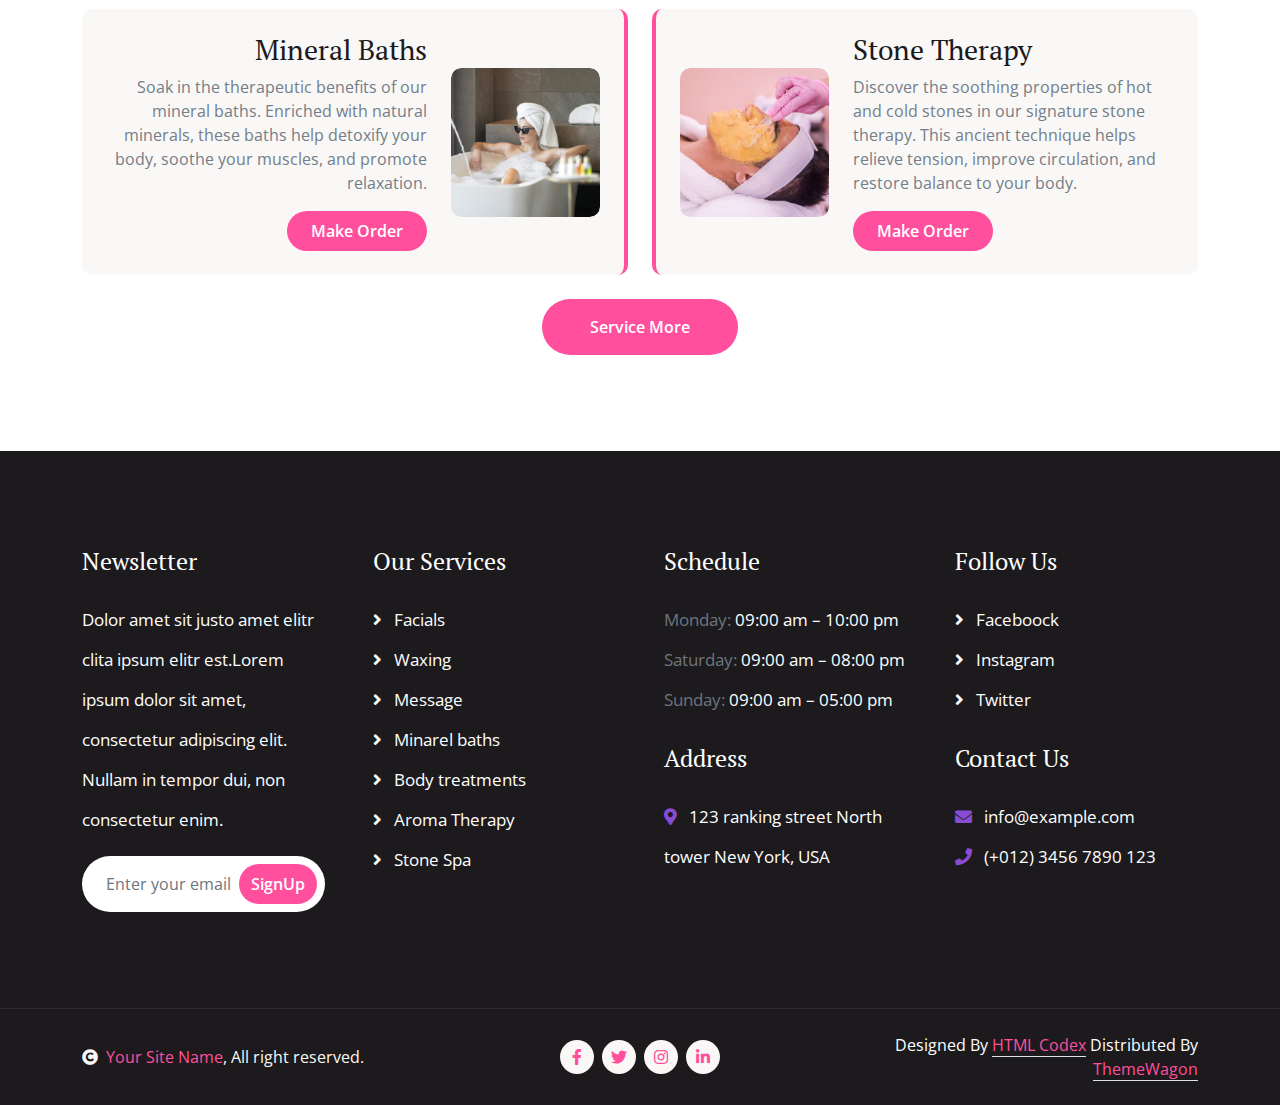
<file: service.html>
<!DOCTYPE html>
<html lang="en">

    <head>
        <meta charset="utf-8">
        <title>Sparlex - Spa Website Template</title>
        <meta content="width=device-width, initial-scale=1.0" name="viewport">
        <meta content="" name="keywords">
        <meta content="" name="description">

        <!-- Google Web Fonts -->
        <link rel="preconnect" href="https://fonts.googleapis.com">
        <link rel="preconnect" href="https://fonts.gstatic.com" crossorigin>
        <link href="https://fonts.googleapis.com/css2?family=Open+Sans:wght@400;600&family=PT+Serif:wght@400;700&display=swap" rel="stylesheet"> 

        <!-- Icon Font Stylesheet -->
        <link rel="stylesheet" href="https://use.fontawesome.com/releases/v5.15.4/css/all.css"/>
        <link href="https://cdn.jsdelivr.net/npm/bootstrap-icons@1.4.1/font/bootstrap-icons.css" rel="stylesheet">

        <!-- Libraries Stylesheet -->
        <link href="lib/animate/animate.min.css" rel="stylesheet">
        <link href="lib/lightbox/css/lightbox.min.css" rel="stylesheet">
        <link href="lib/owlcarousel/assets/owl.carousel.min.css" rel="stylesheet">


        <!-- Customized Bootstrap Stylesheet -->
        <link href="css/bootstrap.min.css" rel="stylesheet">

        <!-- Template Stylesheet -->
        <link href="css/style.css" rel="stylesheet">
    </head>

    <body>

        <!-- Spinner Start -->
        <div id="spinner" class="show w-100 vh-100 bg-white position-fixed translate-middle top-50 start-50  d-flex align-items-center justify-content-center">
            <div class="spinner-grow text-primary" role="status"></div>
        </div>
        <!-- Spinner End -->


        <!-- Navbar start -->
        <div class="container-fluid sticky-top px-0">
            <div class="container-fluid topbar d-none d-lg-block">
                <div class="container px-0">
                    <div class="row align-items-center">
                        <div class="col-lg-8">
                            <div class="d-flex flex-wrap">
                                <a href="#" class="me-4 text-light"><i class="fas fa-map-marker-alt text-primary me-2"></i>Find A Location</a>
                                <a href="#" class="me-4 text-light"><i class="fas fa-phone-alt text-primary me-2"></i>+234 701 948 6446</a>
                                <a href="#" class="text-light"><i class="fas fa-envelope text-primary me-2"></i>oceanspainternational@gmail.com</a>
                            </div>

                        </div>
                        <div class="col-lg-4">
                            <div class="d-flex align-items-center justify-content-end">
                                <a href="#" class="me-3 btn-square border rounded-circle nav-fill"><i class="fab fa-facebook-f"></i></a>
                                <a href="#" class="me-3 btn-square border rounded-circle nav-fill"><i class="fab fa-twitter"></i></a>
                                <a href="#" class="me-3 btn-square border rounded-circle nav-fill"><i class="fab fa-instagram"></i></a>
                                <a href="#" class="btn-square border rounded-circle nav-fill"><i class="fab fa-linkedin-in"></i></a>
                            </div>
                        </div>
                    </div>
                </div>
            </div>
            <div class="container-fluid bg-light">
                <div class="container px-0">
                    <nav class="navbar navbar-light navbar-expand-xl">
                     <a href="index.html" class="nav-item nav-link active">
                      <img src="img/blueo.png" alt="spa site" class="spalogo">
                     </a>
                        <button class="navbar-toggler py-2 px-3" type="button" data-bs-toggle="collapse" data-bs-target="#navbarCollapse">
                            <span class="fa fa-bars text-primary"></span>
                        </button>
                        <div class="collapse navbar-collapse bg-light py-3" id="navbarCollapse">
                            <div class="navbar-nav mx-auto border-top">
                                <a href="index.html" class="nav-item nav-link">Home</a>
                                <a href="about.html" class="nav-item nav-link">About</a>
                                <a href="service.html" class="nav-item nav-link active">Services</a>
                                <a href="price.html" class="nav-item nav-link">Price</a>
                                <div class="nav-item dropdown">
                                    <a href="#" class="nav-link dropdown-toggle" data-bs-toggle="dropdown">Pages</a>
                                    <div class="dropdown-menu m-0 bg-secondary rounded-0">
                                        <a href="team.html" class="dropdown-item">Team</a>
                                        <a href="testimonial.html" class="dropdown-item">Testimonial</a>
                                        <a href="gallery.html" class="dropdown-item">Gallery</a>
                                        <a href="appointment.html" class="dropdown-item">Appointment</a>
                                        <a href="404.html" class="dropdown-item">404 page</a>
                                    </div>
                                </div>
                                <a href="contact.html" class="nav-item nav-link">Contact Us</a>
                            </div>
                            <div class="d-flex align-items-center flex-nowrap pt-xl-0">
                                <button class="btn-search btn btn-primary btn-primary-outline-0 rounded-circle btn-lg-square" data-bs-toggle="modal" data-bs-target="#searchModal"><i class="fas fa-search"></i></button>
                                <a href="index.html" class="btn btn-primary btn-primary-outline-0 rounded-pill py-3 px-4 ms-4">Book Appointment</a>
                            </div>
                        </div>
                    </nav>
                </div>
            </div>
        </div>
        <!-- Navbar End -->


        <!-- Modal Search Start -->
        <div class="modal fade" id="searchModal" tabindex="-1" aria-labelledby="exampleModalLabel" aria-hidden="true">
            <div class="modal-dialog modal-fullscreen">
                <div class="modal-content rounded-0">
                    <div class="modal-header">
                        <h5 class="modal-title" id="exampleModalLabel">Search by keyword</h5>
                        <button type="button" class="btn-close" data-bs-dismiss="modal" aria-label="Close"></button>
                    </div>
                    <div class="modal-body d-flex align-items-center">
                        <div class="input-group w-75 mx-auto d-flex">
                            <input type="search" class="form-control p-3" placeholder="keywords" aria-describedby="search-icon-1">
                            <span id="search-icon-1" class="input-group-text p-3"><i class="fa fa-search"></i></span>
                        </div>
                    </div>
                </div>
            </div>
        </div>
        <!-- Modal Search End -->



        <!-- Header Start -->
        <div class="container-fluid bg-breadcrumb py-5">
            <div class="container text-center py-5">
                <h3 class="text-white display-3 mb-4">Our Services</h1>
                <ol class="breadcrumb justify-content-center mb-0">
                    <li class="breadcrumb-item"><a href="index.html">Home</a></li>
                    <li class="breadcrumb-item"><a href="#">Pages</a></li>
                    <li class="breadcrumb-item active text-white">Service Page</li>
                </ol>    
            </div>
        </div>
        <!-- Header End -->

        
       <!-- Services Start -->
        <div class="container-fluid services py-5">
            <div class="container py-5">
                <div class="mx-auto text-center mb-5" style="max-width: 800px;">
                    <p class="fs-4 text-uppercase text-center text-primary">Our Service</p>
                    <h1 class="display-3">Spa & Beauty Services</h1>
                </div>
                <div class="row g-4">
                    <div class="col-lg-6">
                        <div class="services-item bg-light border-4 border-end border-primary rounded p-4">
                            <div class="row align-items-center">
                                <div class="col-8">
                                    <div class="services-content text-end">
                                        <h3>Skin Care</h3>
                                        <p>Revitalize your skin with our professional skincare treatments. From cleansing to moisturizing, we provide personalized solutions to enhance your natural glow and keep your skin healthy and radiant.</p>
                                        <a href="#" class="btn btn-primary btn-primary-outline-0 rounded-pill py-2 px-4">Make Order</a>
                                    </div>
                                </div>
                                <div class="col-4">
                                    <div class="services-img d-flex align-items-center justify-content-center rounded">
                                        <img src="img/services-1.jpg" class="img-fluid rounded" alt="">
                                    </div>
                                </div>
                            </div>
                        </div>
                    </div>
                    <div class="col-lg-6">
                        <div class="services-item bg-light border-4 border-start border-primary rounded p-4">
                            <div class="row align-items-center">
                                <div class="col-4">
                                    <div class="services-img d-flex align-items-center justify-content-center rounded">
                                        <img src="img/services-2.jpg" class="img-fluid rounded" alt="">
                                    </div>
                                </div>
                                <div class="col-8">
                                    <div class="services-content text-start">
                                        <h3>Face Masking</h3>
                                        <p>Indulge in a luxurious face masking session designed to nourish your skin, reduce impurities, and leave you with a refreshed complexion.</p>
                                        <a href="#" class="btn btn-primary btn-primary-outline-0 rounded-pill py-2 px-4">Make Order</a>
                                    </div>
                                </div>
                            </div>
                        </div>
                    </div>
                    <div class="col-lg-6">
                        <div class="services-item bg-light border-4 border-end border-primary rounded p-4">
                            <div class="row align-items-center">
                                <div class="col-8">
                                    <div class="services-content text-end">
                                        <h3>Stream Bath</h3>
                                        <p>Detoxify your body and relax your mind with our soothing steam baths. The warm mist opens your pores, improves circulation, and promotes overall wellness.</p>
                                        <a href="#" class="btn btn-primary btn-primary-outline-0 rounded-pill py-2 px-4">Make Order</a>
                                    </div>
                                </div>
                                <div class="col-4">
                                    <div class="services-img d-flex align-items-center justify-content-center rounded">
                                        <img src="img/services-3.jpg" class="img-fluid rounded" alt="">
                                    </div>
                                </div>
                            </div>
                        </div>
                    </div>
                    <div class="col-lg-6">
                        <div class="services-item bg-light border-4 border-start border-primary rounded p-4">
                            <div class="row align-items-center">
                                <div class="col-4">
                                    <div class="services-img d-flex align-items-center justify-content-center rounded">
                                        <img src="img/services-4.jpg" class="img-fluid rounded" alt="">
                                    </div>
                                </div>
                                <div class="col-8">
                                    <div class="services-content text-start">
                                        <h3>Facial Therapy</h3>
                                        <p>Treat yourself to our rejuvenating facial therapies tailored to your skin type and needs. From hydration to anti-aging, our treatments are designed to bring out the best in your skin.</p>
                                        <a href="#" class="btn btn-primary btn-primary-outline-0 rounded-pill py-2 px-4">Make Order</a>
                                    </div>
                                </div>
                            </div>
                        </div>
                    </div>
                    <div class="col-lg-6">
                        <div class="services-item bg-light border-4 border-end border-primary rounded p-4">
                            <div class="row align-items-center">
                                <div class="col-8">
                                    <div class="services-content text-end">
                                        <h3>Body Massage</h3>
                                        <p>Unwind with our expert massage services. Whether you need a deep tissue massage or a gentle relaxation session, we’ve got you covered.</p>
                                        <a href="#" class="btn btn-primary btn-primary-outline-0 rounded-pill py-2 px-4">Make Order</a>
                                    </div>
                                </div>
                                <div class="col-4">
                                    <div class="services-img d-flex align-items-center justify-content-center rounded">
                                        <img src="img/services-5.jpg" class="img-fluid rounded" alt="">
                                    </div>
                                </div>
                            </div>
                        </div>
                    </div>
                    <div class="col-lg-6">
                        <div class="services-item bg-light border-4 border-start border-primary rounded p-4">
                            <div class="row align-items-center">
                                <div class="col-4">
                                    <div class="services-img d-flex align-items-center justify-content-center rounded">
                                        <img src="img/services-6.jpg" class="img-fluid rounded" alt="">
                                    </div>
                                </div>
                                <div class="col-8">
                                    <div class="services-content text-start">
                                        <h3>Aroma Therapy</h3>
                                        <p>Experience the healing power of essential oils with our aromatherapy sessions. Let the calming scents enhance your mood, relieve stress, and rejuvenate your senses.</p>
                                        <a href="#" class="btn btn-primary btn-primary-outline-0 rounded-pill py-2 px-4">Make Order</a>
                                    </div>
                                </div>
                            </div>
                        </div>
                    </div>
                    <div class="col-lg-6">
                        <div class="services-item bg-light border-4 border-end border-primary rounded p-4">
                            <div class="row align-items-center">
                                <div class="col-8">
                                    <div class="services-content text-end">
                                        <h3>Mineral Baths</h3>
                                        <p>Soak in the therapeutic benefits of our mineral baths. Enriched with natural minerals, these baths help detoxify your body, soothe your muscles, and promote relaxation.</p>
                                        <a href="#" class="btn btn-primary btn-primary-outline-0 rounded-pill py-2 px-4">Make Order</a>
                                    </div>
                                </div>
                                <div class="col-4">
                                    <div class="services-img d-flex align-items-center justify-content-center rounded">
                                        <img src="img/services-3.jpg" class="img-fluid rounded" alt="">
                                    </div>
                                </div>
                            </div>
                        </div>
                    </div>
                    <div class="col-lg-6">
                        <div class="services-item bg-light border-4 border-start border-primary rounded p-4">
                            <div class="row align-items-center">
                                <div class="col-4">
                                    <div class="services-img d-flex align-items-center justify-content-center rounded">
                                        <img src="img/services-1.jpg" class="img-fluid rounded" alt="">
                                    </div>
                                </div>
                                <div class="col-8">
                                    <div class="services-content text-start">
                                        <h3>Stone Therapy</h3>
                                        <p>Discover the soothing properties of hot and cold stones in our signature stone therapy. This ancient technique helps relieve tension, improve circulation, and restore balance to your body.</p>
                                        <a href="#" class="btn btn-primary btn-primary-outline-0 rounded-pill py-2 px-4">Make Order</a>
                                    </div>
                                </div>
                            </div>
                        </div>
                    </div>
                    <div class="col-12">
                        <div class="services-btn text-center">
                            <a href="#" class="btn btn-primary btn-primary-outline-0 rounded-pill py-3 px-5">Service More</a>
                        </div>
                    </div>
                </div>
            </div>
        </div>
        <!-- Services End -->



        <!-- Footer Start -->
        <div class="container-fluid footer py-5">
            <div class="container py-5">
                <div class="row g-5">
                    <div class="col-md-6 col-lg-6 col-xl-3">
                        <div class="footer-item">
                            <h4 class="mb-4 text-white">Newsletter</h4>
                            <p class="text-white">Dolor amet sit justo amet elitr clita ipsum elitr est.Lorem ipsum dolor sit amet, consectetur adipiscing elit. Nullam in tempor dui, non consectetur enim.</p>
                            <div class="position-relative mx-auto rounded-pill">
                                <input class="form-control rounded-pill border-0 w-100 py-3 ps-4 pe-5" type="text" placeholder="Enter your email">
                                <button type="button" class="btn btn-primary btn-primary-outline-0 rounded-pill position-absolute top-0 end-0 py-2 mt-2 me-2">SignUp</button>
                            </div>
                        </div>
                    </div>
                    <div class="col-md-6 col-lg-6 col-xl-3">
                        <div class="footer-item d-flex flex-column">
                            <h4 class="mb-4 text-white">Our Services</h4>
                            <a href=""><i class="fas fa-angle-right me-2"></i> Facials</a>
                            <a href=""><i class="fas fa-angle-right me-2"></i> Waxing</a>
                            <a href=""><i class="fas fa-angle-right me-2"></i> Message</a>
                            <a href=""><i class="fas fa-angle-right me-2"></i> Minarel baths</a>
                            <a href=""><i class="fas fa-angle-right me-2"></i> Body treatments</a>
                            <a href=""><i class="fas fa-angle-right me-2"></i> Aroma Therapy</a>
                            <a href=""><i class="fas fa-angle-right me-2"></i> Stone Spa</a>
                        </div>
                    </div>
                    <div class="col-md-6 col-lg-6 col-xl-3">
                        <div class="footer-item d-flex flex-column">
                            <h4 class="mb-4 text-white">Schedule</h4>
                            <p class="text-muted mb-0">Monday: <span class="text-white"> 09:00 am – 10:00 pm</span></p>
                            <p class="text-muted mb-0">Saturday: <span class="text-white"> 09:00 am – 08:00 pm</span></p>
                            <p class="text-muted mb-0">Sunday: <span class="text-white"> 09:00 am – 05:00 pm</span></p>
                            <h4 class="my-4 text-white">Address</h4>
                            <p class="mb-0"><i class="fas fa-map-marker-alt text-secondary me-2"></i> 123 ranking street North tower New York, USA</p>
                        </div>
                    </div>
                    <div class="col-md-6 col-lg-6 col-xl-3">
                        <div class="footer-item d-flex flex-column">
                            <h4 class="mb-4 text-white">Follow Us</h4>
                            <a href=""><i class="fas fa-angle-right me-2"></i> Faceboock</a>
                            <a href=""><i class="fas fa-angle-right me-2"></i> Instagram</a>
                            <a href=""><i class="fas fa-angle-right me-2"></i> Twitter</a>
                            <h4 class="my-4 text-white">Contact Us</h4>
                            <p class="mb-0"><i class="fas fa-envelope text-secondary me-2"></i> info@example.com</p>
                            <p class="mb-0"><i class="fas fa-phone text-secondary me-2"></i> (+012) 3456 7890 123</p>
                        </div>
                    </div>
                </div>
            </div>
        </div>
        <!-- Footer End -->



        <!-- Copyright Start -->
        <div class="container-fluid copyright py-4">
            <div class="container">
                <div class="row g-4 align-items-center">
                    <div class="col-md-4 text-center text-md-start mb-md-0">
                        <span class="text-light"><a href="#"><i class="fas fa-copyright text-light me-2"></i>Your Site Name</a>, All right reserved.</span>
                    </div>
                    <div class="col-md-4">
                        <div class="d-flex justify-content-center">
                            <a href="" class="btn btn-light btn-light-outline-0 btn-sm-square rounded-circle me-2"><i class="fab fa-facebook-f"></i></a>
                            <a href="" class="btn btn-light btn-light-outline-0 btn-sm-square rounded-circle me-2"><i class="fab fa-twitter"></i></a>
                            <a href="" class="btn btn-light btn-light-outline-0 btn-sm-square rounded-circle me-2"><i class="fab fa-instagram"></i></a>
                            <a href="" class="btn btn-light btn-light-outline-0 btn-sm-square rounded-circle me-0"><i class="fab fa-linkedin-in"></i></a>
                        </div>
                    </div>
                    <div class="col-md-4 text-center text-md-end text-white">
                        <!--/*** This template is free as long as you keep the below author’s credit link/attribution link/backlink. ***/-->
                        <!--/*** If you'd like to use the template without the below author’s credit link/attribution link/backlink, ***/-->
                        <!--/*** you can purchase the Credit Removal License from "https://htmlcodex.com/credit-removal". ***/-->
                        Designed By <a class="border-bottom" href="https://htmlcodex.com">HTML Codex</a> Distributed By <a class="border-bottom" href="https://themewagon.com">ThemeWagon</a>
                    </div>
                </div>
            </div>
        </div>
        <!-- Copyright End -->



        <!-- Back to Top -->
        <a href="#" class="btn btn-primary btn-primary-outline-0 btn-md-square rounded-circle back-to-top"><i class="fa fa-arrow-up"></i></a>   

        
    <!-- JavaScript Libraries -->
    <script src="https://ajax.googleapis.com/ajax/libs/jquery/3.6.4/jquery.min.js"></script>
    <script src="https://cdn.jsdelivr.net/npm/bootstrap@5.0.0/dist/js/bootstrap.bundle.min.js"></script>
    <script src="lib/wow/wow.min.js"></script>
    <script src="lib/easing/easing.min.js"></script>
    <script src="lib/waypoints/waypoints.min.js"></script>
    <script src="lib/counterup/counterup.min.js"></script>
    <script src="lib/lightbox/js/lightbox.min.js"></script>
    <script src="lib/owlcarousel/owl.carousel.min.js"></script>

    <!-- Template Javascript -->
    <script src="js/main.js"></script>
    </body>

</html>
</file>
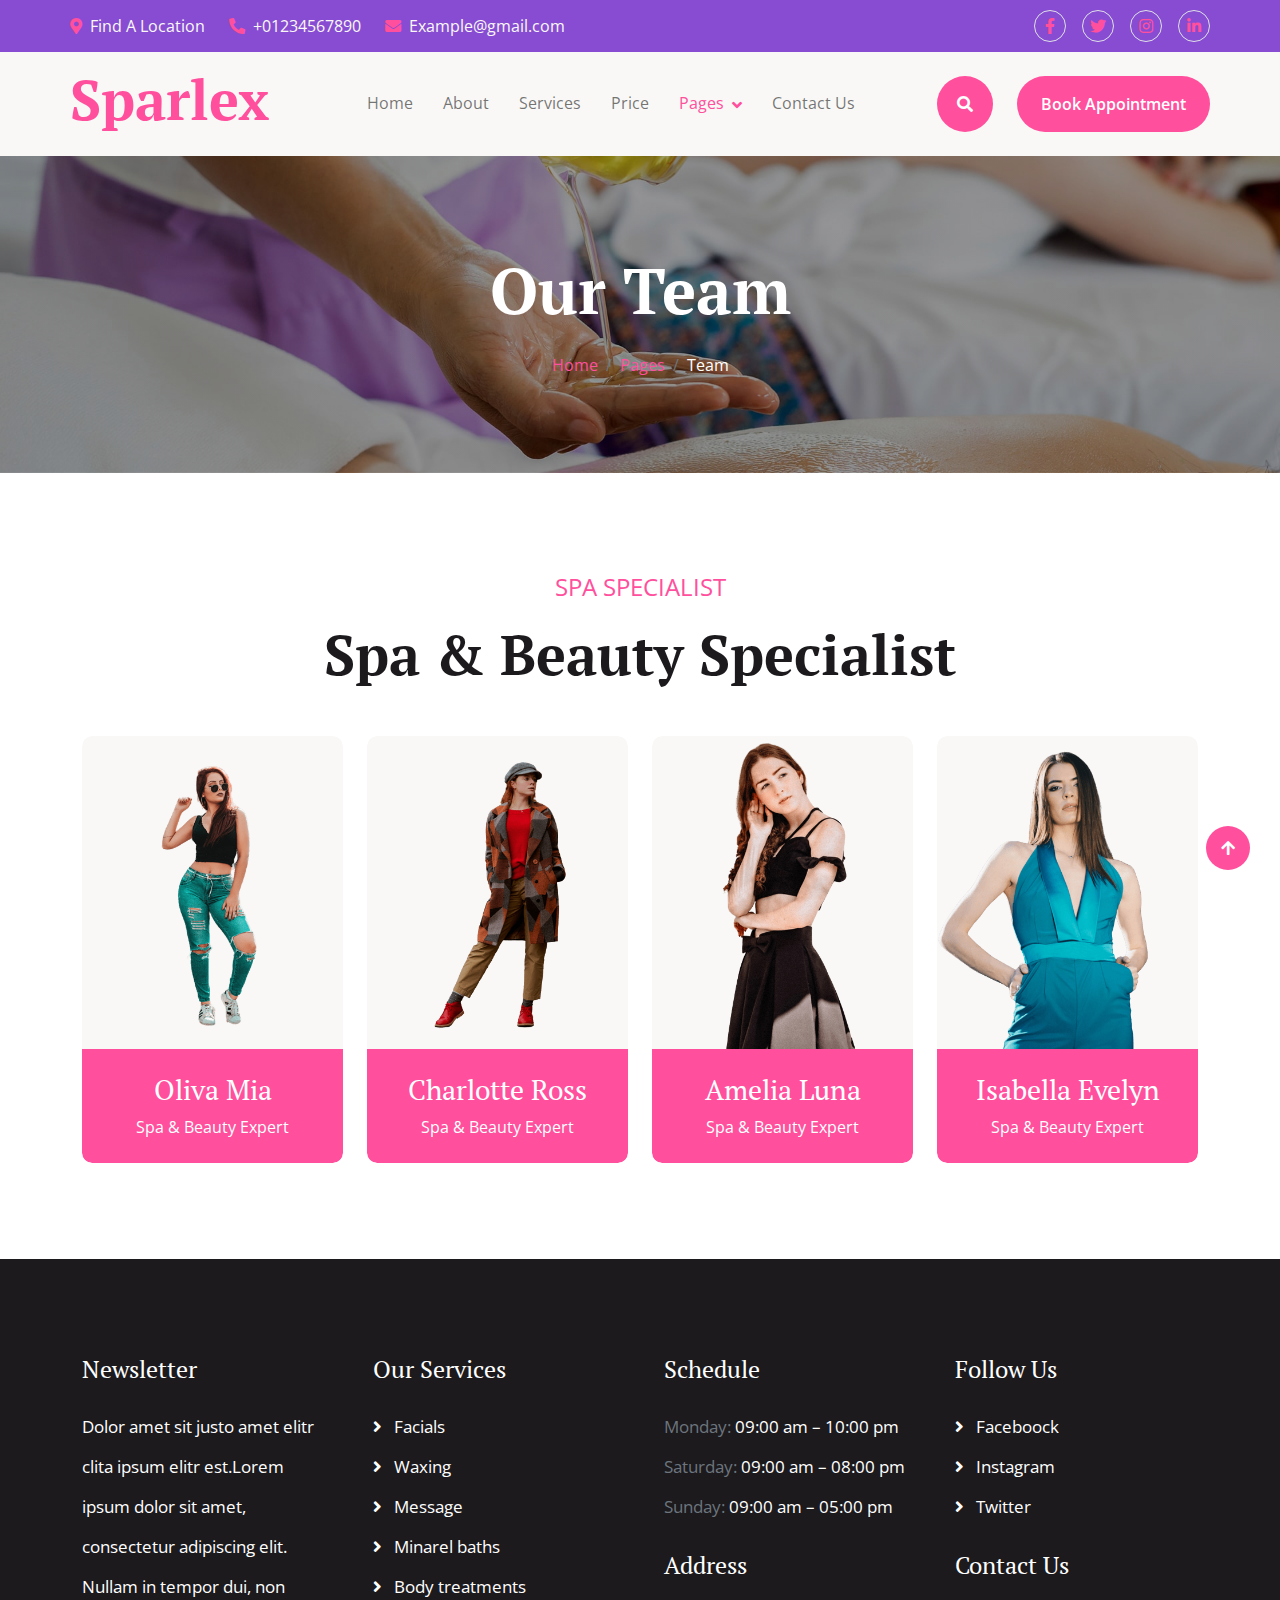
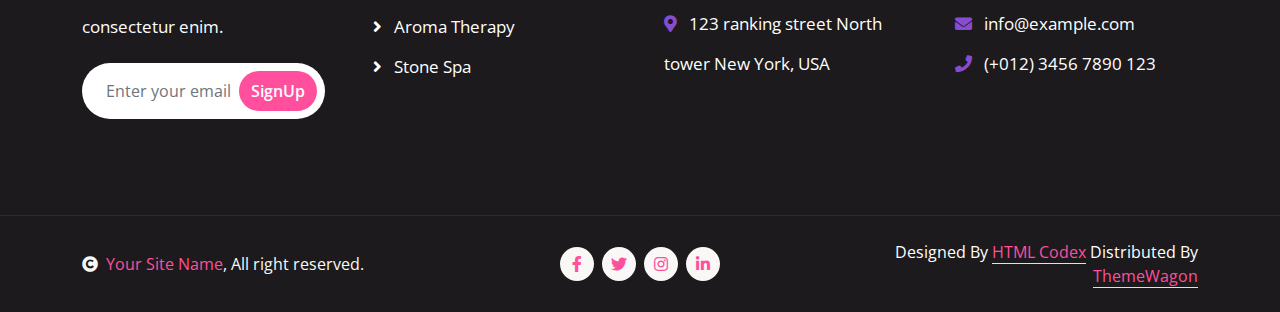
<file: team.html>
<!DOCTYPE html>
<html lang="en">

    <head>
        <meta charset="utf-8">
        <title>Sparlex - Spa Website Template</title>
        <meta content="width=device-width, initial-scale=1.0" name="viewport">
        <meta content="" name="keywords">
        <meta content="" name="description">

        <!-- Google Web Fonts -->
        <link rel="preconnect" href="https://fonts.googleapis.com">
        <link rel="preconnect" href="https://fonts.gstatic.com" crossorigin>
        <link href="https://fonts.googleapis.com/css2?family=Open+Sans:wght@400;600&family=PT+Serif:wght@400;700&display=swap" rel="stylesheet"> 

        <!-- Icon Font Stylesheet -->
        <link rel="stylesheet" href="https://use.fontawesome.com/releases/v5.15.4/css/all.css"/>
        <link href="https://cdn.jsdelivr.net/npm/bootstrap-icons@1.4.1/font/bootstrap-icons.css" rel="stylesheet">

        <!-- Libraries Stylesheet -->
        <link href="lib/animate/animate.min.css" rel="stylesheet">
        <link href="lib/lightbox/css/lightbox.min.css" rel="stylesheet">
        <link href="lib/owlcarousel/assets/owl.carousel.min.css" rel="stylesheet">


        <!-- Customized Bootstrap Stylesheet -->
        <link href="css/bootstrap.min.css" rel="stylesheet">

        <!-- Template Stylesheet -->
        <link href="css/style.css" rel="stylesheet">
    </head>

    <body>

        <!-- Spinner Start -->
        <div id="spinner" class="show w-100 vh-100 bg-white position-fixed translate-middle top-50 start-50  d-flex align-items-center justify-content-center">
            <div class="spinner-grow text-primary" role="status"></div>
        </div>
        <!-- Spinner End -->


        <!-- Navbar start -->
        <div class="container-fluid sticky-top px-0">
            <div class="container-fluid topbar d-none d-lg-block">
                <div class="container px-0">
                    <div class="row align-items-center">
                        <div class="col-lg-8">
                            <div class="d-flex flex-wrap">
                                <a href="#" class="me-4 text-light"><i class="fas fa-map-marker-alt text-primary me-2"></i>Find A Location</a>
                                <a href="#" class="me-4 text-light"><i class="fas fa-phone-alt text-primary me-2"></i>+01234567890</a>
                                <a href="#" class="text-light"><i class="fas fa-envelope text-primary me-2"></i>Example@gmail.com</a>
                            </div>

                        </div>
                        <div class="col-lg-4">
                            <div class="d-flex align-items-center justify-content-end">
                                <a href="#" class="me-3 btn-square border rounded-circle nav-fill"><i class="fab fa-facebook-f"></i></a>
                                <a href="#" class="me-3 btn-square border rounded-circle nav-fill"><i class="fab fa-twitter"></i></a>
                                <a href="#" class="me-3 btn-square border rounded-circle nav-fill"><i class="fab fa-instagram"></i></a>
                                <a href="#" class="btn-square border rounded-circle nav-fill"><i class="fab fa-linkedin-in"></i></a>
                            </div>
                        </div>
                    </div>
                </div>
            </div>
            <div class="container-fluid bg-light">
                <div class="container px-0">
                    <nav class="navbar navbar-light navbar-expand-xl">
                        <a href="index.html" class="navbar-brand">
                            <h1 class="text-primary display-4">Sparlex</h1>
                        </a>
                        <button class="navbar-toggler py-2 px-3" type="button" data-bs-toggle="collapse" data-bs-target="#navbarCollapse">
                            <span class="fa fa-bars text-primary"></span>
                        </button>
                        <div class="collapse navbar-collapse bg-light py-3" id="navbarCollapse">
                            <div class="navbar-nav mx-auto border-top">
                                <a href="index.html" class="nav-item nav-link">Home</a>
                                <a href="about.html" class="nav-item nav-link">About</a>
                                <a href="service.html" class="nav-item nav-link">Services</a>
                                <a href="price.html" class="nav-item nav-link">Price</a>
                                <div class="nav-item dropdown">
                                    <a href="#" class="nav-link dropdown-toggle active" data-bs-toggle="dropdown">Pages</a>
                                    <div class="dropdown-menu m-0 bg-secondary rounded-0">
                                        <a href="team.html" class="dropdown-item active">Team</a>
                                        <a href="testimonial.html" class="dropdown-item">Testimonial</a>
                                        <a href="gallery.html" class="dropdown-item">Gallery</a>
                                        <a href="appointment.html" class="dropdown-item">Appointment</a>
                                        <a href="404.html" class="dropdown-item">404 page</a>
                                    </div>
                                </div>
                                <a href="contact.html" class="nav-item nav-link">Contact Us</a>
                            </div>
                            <div class="d-flex align-items-center flex-nowrap pt-xl-0">
                                <button class="btn-search btn btn-primary btn-primary-outline-0 rounded-circle btn-lg-square" data-bs-toggle="modal" data-bs-target="#searchModal"><i class="fas fa-search"></i></button>
                                <a href="index.html" class="btn btn-primary btn-primary-outline-0 rounded-pill py-3 px-4 ms-4">Book Appointment</a>
                            </div>
                        </div>
                    </nav>
                </div>
            </div>
        </div>
        <!-- Navbar End -->


        <!-- Modal Search Start -->
        <div class="modal fade" id="searchModal" tabindex="-1" aria-labelledby="exampleModalLabel" aria-hidden="true">
            <div class="modal-dialog modal-fullscreen">
                <div class="modal-content rounded-0">
                    <div class="modal-header">
                        <h5 class="modal-title" id="exampleModalLabel">Search by keyword</h5>
                        <button type="button" class="btn-close" data-bs-dismiss="modal" aria-label="Close"></button>
                    </div>
                    <div class="modal-body d-flex align-items-center">
                        <div class="input-group w-75 mx-auto d-flex">
                            <input type="search" class="form-control p-3" placeholder="keywords" aria-describedby="search-icon-1">
                            <span id="search-icon-1" class="input-group-text p-3"><i class="fa fa-search"></i></span>
                        </div>
                    </div>
                </div>
            </div>
        </div>
        <!-- Modal Search End -->



        <!-- Header Start -->
        <div class="container-fluid bg-breadcrumb py-5">
            <div class="container text-center py-5">
                <h3 class="text-white display-3 mb-4">Our Team</h1>
                <ol class="breadcrumb justify-content-center mb-0">
                    <li class="breadcrumb-item"><a href="index.html">Home</a></li>
                    <li class="breadcrumb-item"><a href="#">Pages</a></li>
                    <li class="breadcrumb-item active text-white">Team</li>
                </ol>    
            </div>
        </div>
        <!-- Header End -->

        
        <!-- Team Start -->
        <div class="container-fluid team py-5">
            <div class="container py-5">
                <div class="text-center mx-auto mb-5" style="max-width: 800px;">
                    <p class="fs-4 text-uppercase text-primary">Spa Specialist</p>
                    <h1 class="display-4 mb-4">Spa & Beauty Specialist</h1>
                </div>
                <div class="row g-4">
                    <div class="col-md-6 col-lg-6 col-xl-3">
                        <div class="team-item">
                            <div class="team-img rounded-top">
                                <img src="img/team-1.png" class="img-fluid w-100 rounded-top bg-light" alt="">
                            </div>
                            <div class="team-text rounded-bottom text-center p-4">
                                <h3 class="text-white">Oliva Mia</h3>
                                <p class="mb-0 text-white">Spa & Beauty Expert</p>
                            </div>
                            <div class="team-social">
                                <a class="btn btn-light btn-light-outline-0 btn-square rounded-circle mb-2" href="#"><i class="fab fa-twitter"></i></a>
                                <a class="btn btn-light btn-light-outline-0 btn-square rounded-circle mb-2" href="#"><i class="fab fa-facebook-f"></i></a>
                                <a class="btn btn-light btn-light-outline-0 btn-square rounded-circle mb-2" href="#"><i class="fab fa-linkedin-in"></i></a>
                                <a class="btn btn-light btn-light-outline-0 btn-square rounded-circle" href="#"><i class="fab fa-instagram"></i></a>
                            </div>
                        </div>
                    </div>
                    <div class="col-md-6 col-lg-6 col-xl-3">
                        <div class="team-item">
                            <div class="team-img rounded-top">
                                <img src="img/team-2.png" class="img-fluid w-100 rounded-top bg-light" alt="">
                            </div>
                            <div class="team-text rounded-bottom text-center p-4">
                                <h3 class="text-white">Charlotte Ross</h3>
                                <p class="mb-0 text-white">Spa & Beauty Expert</p>
                            </div>
                            <div class="team-social">
                                <a class="btn btn-light btn-light-outline-0 btn-square rounded-circle mb-2" href="#"><i class="fab fa-twitter"></i></a>
                                <a class="btn btn-light btn-light-outline-0 btn-square rounded-circle mb-2" href="#"><i class="fab fa-facebook-f"></i></a>
                                <a class="btn btn-light btn-light-outline-0 btn-square rounded-circle mb-2" href="#"><i class="fab fa-linkedin-in"></i></a>
                                <a class="btn btn-light btn-light-outline-0 btn-square rounded-circle" href="#"><i class="fab fa-instagram"></i></a>
                            </div>
                        </div>
                    </div>
                    <div class="col-md-6 col-lg-6 col-xl-3">
                        <div class="team-item">
                            <div class="team-img rounded-top">
                                <img src="img/team-3.png" class="img-fluid w-100 rounded-top bg-light" alt="">
                            </div>
                            <div class="team-text rounded-bottom text-center p-4">
                                <h3 class="text-white">Amelia Luna</h3>
                                <p class="mb-0 text-white">Spa & Beauty Expert</p>
                            </div>
                            <div class="team-social">
                                <a class="btn btn-light btn-light-outline-0 btn-square rounded-circle mb-2" href="#"><i class="fab fa-twitter"></i></a>
                                <a class="btn btn-light btn-light-outline-0 btn-square rounded-circle mb-2" href="#"><i class="fab fa-facebook-f"></i></a>
                                <a class="btn btn-light btn-light-outline-0 btn-square rounded-circle mb-2" href="#"><i class="fab fa-linkedin-in"></i></a>
                                <a class="btn btn-light btn-light-outline-0 btn-square rounded-circle" href="#"><i class="fab fa-instagram"></i></a>
                            </div>
                        </div>
                    </div>
                    <div class="col-md-6 col-lg-6 col-xl-3">
                        <div class="team-item">
                            <div class="team-img rounded-top">
                                <img src="img/team-4.png" class="img-fluid w-100 rounded-top bg-light" alt="">
                            </div>
                            <div class="team-text rounded-bottom text-center p-4">
                                <h3 class="text-white">Isabella Evelyn</h3>
                                <p class="mb-0 text-white">Spa & Beauty Expert</p>
                            </div>
                            <div class="team-social">
                                <a class="btn btn-light btn-light-outline-0 btn-square rounded-circle mb-2" href="#"><i class="fab fa-twitter"></i></a>
                                <a class="btn btn-light btn-light-outline-0 btn-square rounded-circle mb-2" href="#"><i class="fab fa-facebook-f"></i></a>
                                <a class="btn btn-light btn-light-outline-0 btn-square rounded-circle mb-2" href="#"><i class="fab fa-linkedin-in"></i></a>
                                <a class="btn btn-light btn-light-outline-0 btn-square rounded-circle" href="#"><i class="fab fa-instagram"></i></a>
                            </div>
                        </div>
                    </div>
                </div>
            </div>
        </div>
        <!-- Team End -->



        <!-- Footer Start -->
        <div class="container-fluid footer py-5">
            <div class="container py-5">
                <div class="row g-5">
                    <div class="col-md-6 col-lg-6 col-xl-3">
                        <div class="footer-item">
                            <h4 class="mb-4 text-white">Newsletter</h4>
                            <p class="text-white">Dolor amet sit justo amet elitr clita ipsum elitr est.Lorem ipsum dolor sit amet, consectetur adipiscing elit. Nullam in tempor dui, non consectetur enim.</p>
                            <div class="position-relative mx-auto rounded-pill">
                                <input class="form-control rounded-pill border-0 w-100 py-3 ps-4 pe-5" type="text" placeholder="Enter your email">
                                <button type="button" class="btn btn-primary btn-primary-outline-0 rounded-pill position-absolute top-0 end-0 py-2 mt-2 me-2">SignUp</button>
                            </div>
                        </div>
                    </div>
                    <div class="col-md-6 col-lg-6 col-xl-3">
                        <div class="footer-item d-flex flex-column">
                            <h4 class="mb-4 text-white">Our Services</h4>
                            <a href=""><i class="fas fa-angle-right me-2"></i> Facials</a>
                            <a href=""><i class="fas fa-angle-right me-2"></i> Waxing</a>
                            <a href=""><i class="fas fa-angle-right me-2"></i> Message</a>
                            <a href=""><i class="fas fa-angle-right me-2"></i> Minarel baths</a>
                            <a href=""><i class="fas fa-angle-right me-2"></i> Body treatments</a>
                            <a href=""><i class="fas fa-angle-right me-2"></i> Aroma Therapy</a>
                            <a href=""><i class="fas fa-angle-right me-2"></i> Stone Spa</a>
                        </div>
                    </div>
                    <div class="col-md-6 col-lg-6 col-xl-3">
                        <div class="footer-item d-flex flex-column">
                            <h4 class="mb-4 text-white">Schedule</h4>
                            <p class="text-muted mb-0">Monday: <span class="text-white"> 09:00 am – 10:00 pm</span></p>
                            <p class="text-muted mb-0">Saturday: <span class="text-white"> 09:00 am – 08:00 pm</span></p>
                            <p class="text-muted mb-0">Sunday: <span class="text-white"> 09:00 am – 05:00 pm</span></p>
                            <h4 class="my-4 text-white">Address</h4>
                            <p class="mb-0"><i class="fas fa-map-marker-alt text-secondary me-2"></i> 123 ranking street North tower New York, USA</p>
                        </div>
                    </div>
                    <div class="col-md-6 col-lg-6 col-xl-3">
                        <div class="footer-item d-flex flex-column">
                            <h4 class="mb-4 text-white">Follow Us</h4>
                            <a href=""><i class="fas fa-angle-right me-2"></i> Faceboock</a>
                            <a href=""><i class="fas fa-angle-right me-2"></i> Instagram</a>
                            <a href=""><i class="fas fa-angle-right me-2"></i> Twitter</a>
                            <h4 class="my-4 text-white">Contact Us</h4>
                            <p class="mb-0"><i class="fas fa-envelope text-secondary me-2"></i> info@example.com</p>
                            <p class="mb-0"><i class="fas fa-phone text-secondary me-2"></i> (+012) 3456 7890 123</p>
                        </div>
                    </div>
                </div>
            </div>
        </div>
        <!-- Footer End -->



        <!-- Copyright Start -->
        <div class="container-fluid copyright py-4">
            <div class="container">
                <div class="row g-4 align-items-center">
                    <div class="col-md-4 text-center text-md-start mb-md-0">
                        <span class="text-light"><a href="#"><i class="fas fa-copyright text-light me-2"></i>Your Site Name</a>, All right reserved.</span>
                    </div>
                    <div class="col-md-4">
                        <div class="d-flex justify-content-center">
                            <a href="" class="btn btn-light btn-light-outline-0 btn-sm-square rounded-circle me-2"><i class="fab fa-facebook-f"></i></a>
                            <a href="" class="btn btn-light btn-light-outline-0 btn-sm-square rounded-circle me-2"><i class="fab fa-twitter"></i></a>
                            <a href="" class="btn btn-light btn-light-outline-0 btn-sm-square rounded-circle me-2"><i class="fab fa-instagram"></i></a>
                            <a href="" class="btn btn-light btn-light-outline-0 btn-sm-square rounded-circle me-0"><i class="fab fa-linkedin-in"></i></a>
                        </div>
                    </div>
                    <div class="col-md-4 text-center text-md-end text-white">
                        <!--/*** This template is free as long as you keep the below author’s credit link/attribution link/backlink. ***/-->
                        <!--/*** If you'd like to use the template without the below author’s credit link/attribution link/backlink, ***/-->
                        <!--/*** you can purchase the Credit Removal License from "https://htmlcodex.com/credit-removal". ***/-->
                        Designed By <a class="border-bottom" href="https://htmlcodex.com">HTML Codex</a> Distributed By <a class="border-bottom" href="https://themewagon.com">ThemeWagon</a>
                    </div>
                </div>
            </div>
        </div>
        <!-- Copyright End -->



        <!-- Back to Top -->
        <a href="#" class="btn btn-primary btn-primary-outline-0 btn-md-square rounded-circle back-to-top"><i class="fa fa-arrow-up"></i></a>   

        
    <!-- JavaScript Libraries -->
    <script src="https://ajax.googleapis.com/ajax/libs/jquery/3.6.4/jquery.min.js"></script>
    <script src="https://cdn.jsdelivr.net/npm/bootstrap@5.0.0/dist/js/bootstrap.bundle.min.js"></script>
    <script src="lib/wow/wow.min.js"></script>
    <script src="lib/easing/easing.min.js"></script>
    <script src="lib/waypoints/waypoints.min.js"></script>
    <script src="lib/counterup/counterup.min.js"></script>
    <script src="lib/lightbox/js/lightbox.min.js"></script>
    <script src="lib/owlcarousel/owl.carousel.min.js"></script>

    <!-- Template Javascript -->
    <script src="js/main.js"></script>
    </body>

</html>
</file>
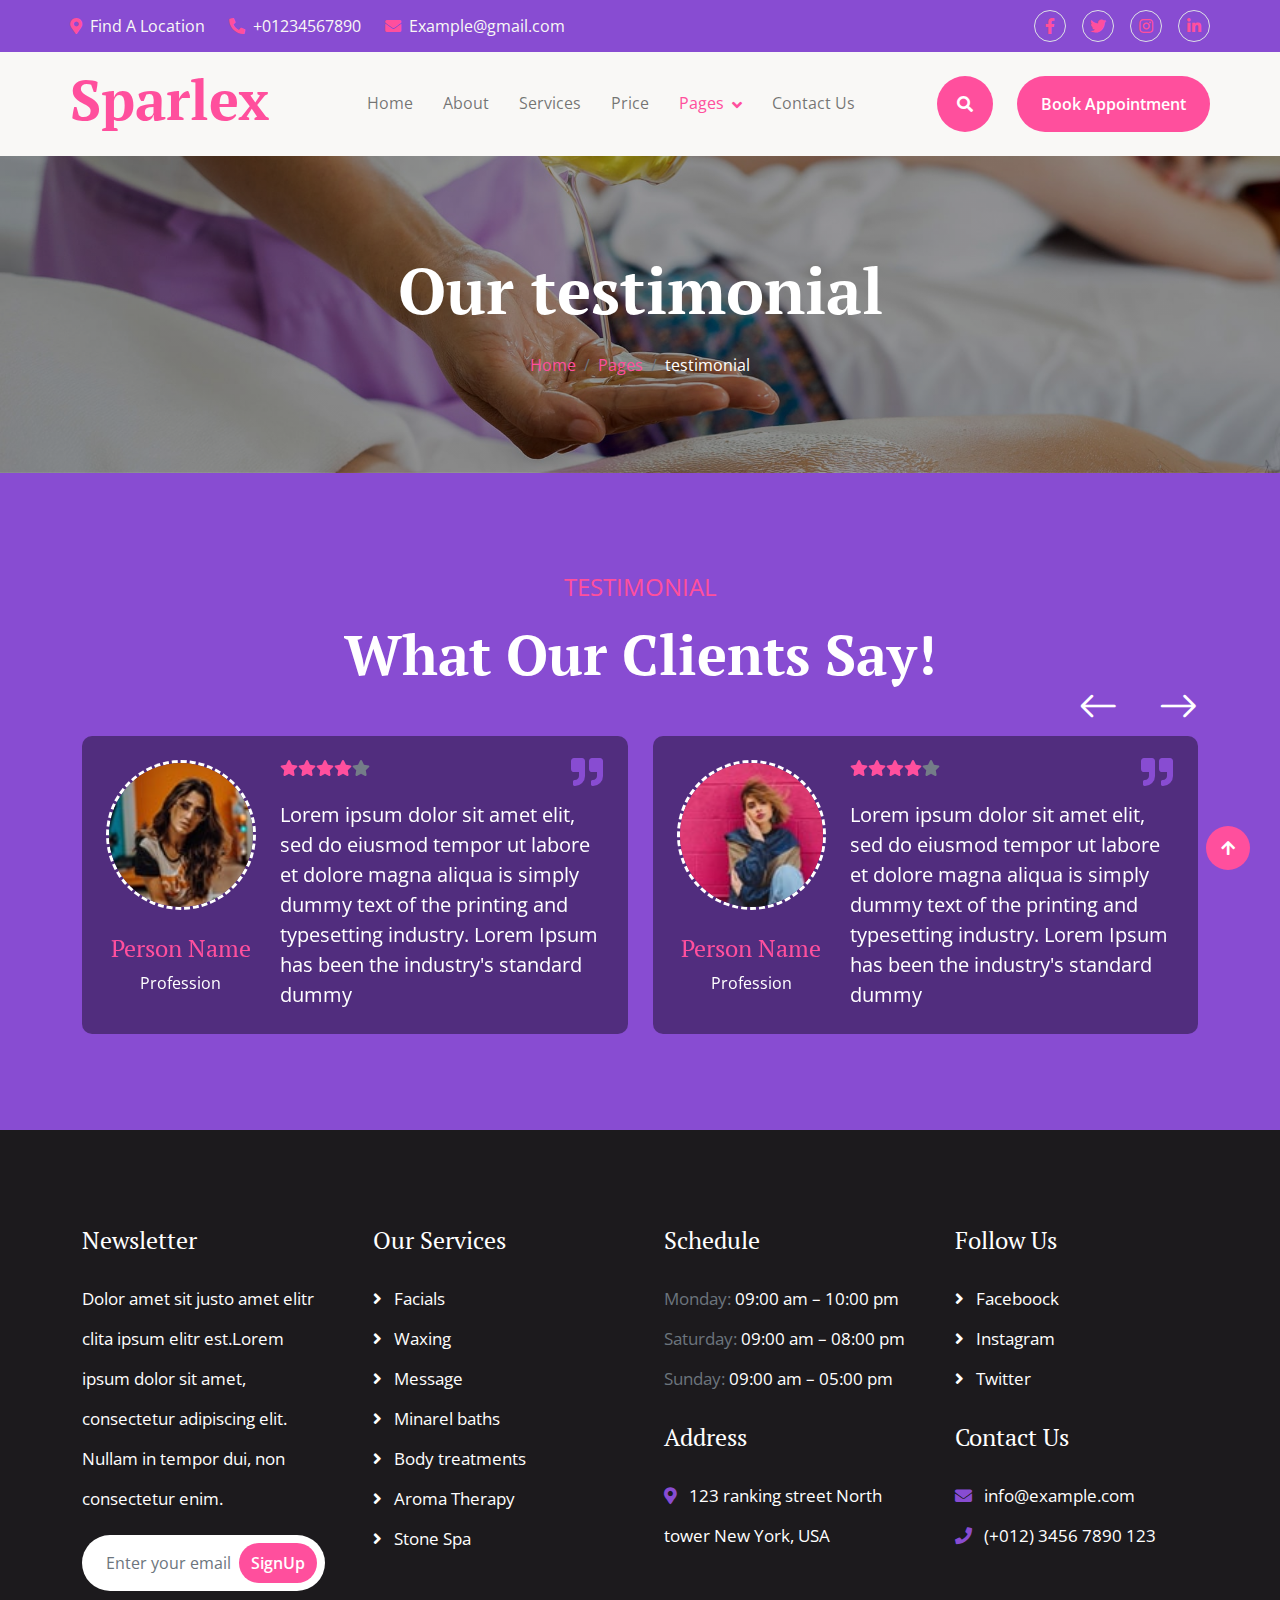
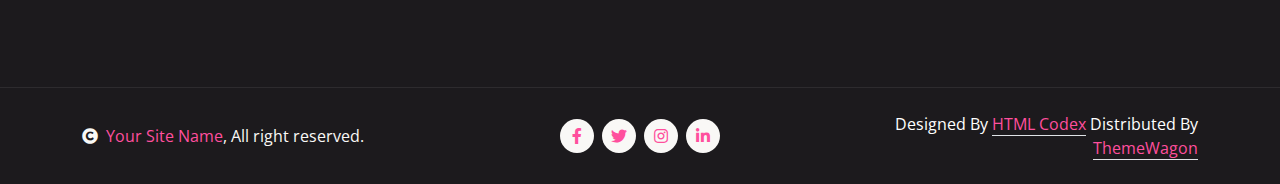
<file: testimonial.html>
<!DOCTYPE html>
<html lang="en">

    <head>
        <meta charset="utf-8">
        <title>Sparlex - Spa Website Template</title>
        <meta content="width=device-width, initial-scale=1.0" name="viewport">
        <meta content="" name="keywords">
        <meta content="" name="description">

        <!-- Google Web Fonts -->
        <link rel="preconnect" href="https://fonts.googleapis.com">
        <link rel="preconnect" href="https://fonts.gstatic.com" crossorigin>
        <link href="https://fonts.googleapis.com/css2?family=Open+Sans:wght@400;600&family=PT+Serif:wght@400;700&display=swap" rel="stylesheet"> 

        <!-- Icon Font Stylesheet -->
        <link rel="stylesheet" href="https://use.fontawesome.com/releases/v5.15.4/css/all.css"/>
        <link href="https://cdn.jsdelivr.net/npm/bootstrap-icons@1.4.1/font/bootstrap-icons.css" rel="stylesheet">

        <!-- Libraries Stylesheet -->
        <link href="lib/animate/animate.min.css" rel="stylesheet">
        <link href="lib/lightbox/css/lightbox.min.css" rel="stylesheet">
        <link href="lib/owlcarousel/assets/owl.carousel.min.css" rel="stylesheet">


        <!-- Customized Bootstrap Stylesheet -->
        <link href="css/bootstrap.min.css" rel="stylesheet">

        <!-- Template Stylesheet -->
        <link href="css/style.css" rel="stylesheet">
    </head>

    <body>

        <!-- Spinner Start -->
        <div id="spinner" class="show w-100 vh-100 bg-white position-fixed translate-middle top-50 start-50  d-flex align-items-center justify-content-center">
            <div class="spinner-grow text-primary" role="status"></div>
        </div>
        <!-- Spinner End -->


        <!-- Navbar start -->
        <div class="container-fluid sticky-top px-0">
            <div class="container-fluid topbar d-none d-lg-block">
                <div class="container px-0">
                    <div class="row align-items-center">
                        <div class="col-lg-8">
                            <div class="d-flex flex-wrap">
                                <a href="#" class="me-4 text-light"><i class="fas fa-map-marker-alt text-primary me-2"></i>Find A Location</a>
                                <a href="#" class="me-4 text-light"><i class="fas fa-phone-alt text-primary me-2"></i>+01234567890</a>
                                <a href="#" class="text-light"><i class="fas fa-envelope text-primary me-2"></i>Example@gmail.com</a>
                            </div>

                        </div>
                        <div class="col-lg-4">
                            <div class="d-flex align-items-center justify-content-end">
                                <a href="#" class="me-3 btn-square border rounded-circle nav-fill"><i class="fab fa-facebook-f"></i></a>
                                <a href="#" class="me-3 btn-square border rounded-circle nav-fill"><i class="fab fa-twitter"></i></a>
                                <a href="#" class="me-3 btn-square border rounded-circle nav-fill"><i class="fab fa-instagram"></i></a>
                                <a href="#" class="btn-square border rounded-circle nav-fill"><i class="fab fa-linkedin-in"></i></a>
                            </div>
                        </div>
                    </div>
                </div>
            </div>
            <div class="container-fluid bg-light">
                <div class="container px-0">
                    <nav class="navbar navbar-light navbar-expand-xl">
                        <a href="index.html" class="navbar-brand">
                            <h1 class="text-primary display-4">Sparlex</h1>
                        </a>
                        <button class="navbar-toggler py-2 px-3" type="button" data-bs-toggle="collapse" data-bs-target="#navbarCollapse">
                            <span class="fa fa-bars text-primary"></span>
                        </button>
                        <div class="collapse navbar-collapse bg-light py-3" id="navbarCollapse">
                            <div class="navbar-nav mx-auto border-top">
                                <a href="index.html" class="nav-item nav-link">Home</a>
                                <a href="about.html" class="nav-item nav-link">About</a>
                                <a href="service.html" class="nav-item nav-link">Services</a>
                                <a href="price.html" class="nav-item nav-link">Price</a>
                                <div class="nav-item dropdown">
                                    <a href="#" class="nav-link dropdown-toggle active" data-bs-toggle="dropdown">Pages</a>
                                    <div class="dropdown-menu m-0 bg-secondary rounded-0">
                                        <a href="team.html" class="dropdown-item">Team</a>
                                        <a href="testimonial.html" class="dropdown-item active">Testimonial</a>
                                        <a href="gallery.html" class="dropdown-item">Gallery</a>
                                        <a href="appointment.html" class="dropdown-item">Appointment</a>
                                        <a href="404.html" class="dropdown-item">404 page</a>
                                    </div>
                                </div>
                                <a href="contact.html" class="nav-item nav-link">Contact Us</a>
                            </div>
                            <div class="d-flex align-items-center flex-nowrap pt-xl-0">
                                <button class="btn-search btn btn-primary btn-primary-outline-0 rounded-circle btn-lg-square" data-bs-toggle="modal" data-bs-target="#searchModal"><i class="fas fa-search"></i></button>
                                <a href="index.html" class="btn btn-primary btn-primary-outline-0 rounded-pill py-3 px-4 ms-4">Book Appointment</a>
                            </div>
                        </div>
                    </nav>
                </div>
            </div>
        </div>
        <!-- Navbar End -->


        <!-- Modal Search Start -->
        <div class="modal fade" id="searchModal" tabindex="-1" aria-labelledby="exampleModalLabel" aria-hidden="true">
            <div class="modal-dialog modal-fullscreen">
                <div class="modal-content rounded-0">
                    <div class="modal-header">
                        <h5 class="modal-title" id="exampleModalLabel">Search by keyword</h5>
                        <button type="button" class="btn-close" data-bs-dismiss="modal" aria-label="Close"></button>
                    </div>
                    <div class="modal-body d-flex align-items-center">
                        <div class="input-group w-75 mx-auto d-flex">
                            <input type="search" class="form-control p-3" placeholder="keywords" aria-describedby="search-icon-1">
                            <span id="search-icon-1" class="input-group-text p-3"><i class="fa fa-search"></i></span>
                        </div>
                    </div>
                </div>
            </div>
        </div>
        <!-- Modal Search End -->



        <!-- Header Start -->
        <div class="container-fluid bg-breadcrumb py-5">
            <div class="container text-center py-5">
                <h3 class="text-white display-3 mb-4">Our testimonial</h1>
                <ol class="breadcrumb justify-content-center mb-0">
                    <li class="breadcrumb-item"><a href="index.html">Home</a></li>
                    <li class="breadcrumb-item"><a href="#">Pages</a></li>
                    <li class="breadcrumb-item active text-white">testimonial</li>
                </ol>    
            </div>
        </div>
        <!-- Header End -->

        
        <!-- Testimonial Start -->
        <div class="container-fluid testimonial py-5" style="background: var(--bs-secondary);">
            <div class="container py-5">
                <div class="text-center mx-auto mb-5" style="max-width: 800px;">
                    <p class="fs-4 text-uppercase text-primary">Testimonial</p>
                    <h1 class="display-4 mb-4 text-white">What Our Clients Say!</h1>
                </div>
                <div class="owl-carousel testimonial-carousel">
                    <div class="testimonial-item rounded p-4">
                        <div class="row">
                            <div class="col-4">
                                <div class="d-flex flex-column mx-auto">
                                    <div class="rounded-circle mb-4" style="border: dashed; border-color: var(--bs-white);">
                                        <img src="img/testimonial-1.jpg" class="img-fluid rounded-circle" alt="">
                                    </div>
                                    <div class="text-center">
                                        <h4 class="mb-2 text-primary">Person Name</h4>
                                        <p class="m-0 text-white">Profession</p>
                                    </div>
                                </div>
                            </div>
                            <div class="col-8">
                                <div class="position-absolute" style="top: 20px; right: 25px;">
                                    <i class="fa fa-quote-right fa-2x text-secondary"></i>
                                </div>
                                <div class="testimonial-content">
                                    <div class="d-flex mb-4">
                                        <i class="fas fa-star text-primary"></i>
                                        <i class="fas fa-star text-primary"></i>
                                        <i class="fas fa-star text-primary"></i>
                                        <i class="fas fa-star text-primary"></i>
                                        <i class="fas fa-star"></i>
                                    </div>
                                    <p class="fs-5 mb-0 text-white">Lorem ipsum dolor sit amet elit, sed do eiusmod tempor ut labore et dolore magna aliqua is simply dummy text of the printing and typesetting industry. Lorem Ipsum has been the industry's standard dummy
                                    </p>
                                </div>
                            </div>
                        </div>
                    </div>
                    <div class="testimonial-item rounded p-4">
                        <div class="row">
                            <div class="col-4">
                                <div class="d-flex flex-column mx-auto">
                                    <div class="rounded-circle mb-4" style="border: dashed; border-color: var(--bs-white);">
                                        <img src="img/testimonial-2.jpg" class="img-fluid rounded-circle" alt="">
                                    </div>
                                    <div class="text-center">
                                        <h4 class="mb-2 text-primary">Person Name</h4>
                                        <p class="m-0 text-white">Profession</p>
                                    </div>
                                </div>
                            </div>
                            <div class="col-8">
                                <div class="position-absolute" style="top: 20px; right: 25px;">
                                    <i class="fa fa-quote-right fa-2x text-secondary"></i>
                                </div>
                                <div class="testimonial-content">
                                    <div class="d-flex mb-4">
                                        <i class="fas fa-star text-primary"></i>
                                        <i class="fas fa-star text-primary"></i>
                                        <i class="fas fa-star text-primary"></i>
                                        <i class="fas fa-star text-primary"></i>
                                        <i class="fas fa-star"></i>
                                    </div>
                                    <p class="fs-5 mb-0 text-white">Lorem ipsum dolor sit amet elit, sed do eiusmod tempor ut labore et dolore magna aliqua is simply dummy text of the printing and typesetting industry. Lorem Ipsum has been the industry's standard dummy
                                    </p>
                                </div>
                            </div>
                        </div>
                    </div>
                    <div class="testimonial-item rounded p-4">
                        <div class="row">
                            <div class="col-4">
                                <div class="d-flex flex-column mx-auto">
                                    <div class="rounded-circle mb-4" style="border: dashed; border-color: var(--bs-white);">
                                        <img src="img/testimonial-3.jpg" class="img-fluid rounded-circle" alt="">
                                    </div>
                                    <div class="text-center">
                                        <h4 class="mb-2 text-primary">Person Name</h4>
                                        <p class="m-0 text-white">Profession</p>
                                    </div>
                                </div>
                            </div>
                            <div class="col-8">
                                <div class="position-absolute" style="top: 20px; right: 25px;">
                                    <i class="fa fa-quote-right fa-2x text-secondary"></i>
                                </div>
                                <div class="testimonial-content">
                                    <div class="d-flex mb-4">
                                        <i class="fas fa-star text-primary"></i>
                                        <i class="fas fa-star text-primary"></i>
                                        <i class="fas fa-star text-primary"></i>
                                        <i class="fas fa-star text-primary"></i>
                                        <i class="fas fa-star"></i>
                                    </div>
                                    <p class="fs-5 mb-0 text-white">Lorem ipsum dolor sit amet elit, sed do eiusmod tempor ut labore et dolore magna aliqua is simply dummy text of the printing and typesetting industry. Lorem Ipsum has been the industry's standard dummy
                                    </p>
                                </div>
                            </div>
                        </div>
                    </div>
                </div>
            </div>
        </div>
        <!-- Testimonial End -->



        <!-- Footer Start -->
        <div class="container-fluid footer py-5">
            <div class="container py-5">
                <div class="row g-5">
                    <div class="col-md-6 col-lg-6 col-xl-3">
                        <div class="footer-item">
                            <h4 class="mb-4 text-white">Newsletter</h4>
                            <p class="text-white">Dolor amet sit justo amet elitr clita ipsum elitr est.Lorem ipsum dolor sit amet, consectetur adipiscing elit. Nullam in tempor dui, non consectetur enim.</p>
                            <div class="position-relative mx-auto rounded-pill">
                                <input class="form-control rounded-pill border-0 w-100 py-3 ps-4 pe-5" type="text" placeholder="Enter your email">
                                <button type="button" class="btn btn-primary btn-primary-outline-0 rounded-pill position-absolute top-0 end-0 py-2 mt-2 me-2">SignUp</button>
                            </div>
                        </div>
                    </div>
                    <div class="col-md-6 col-lg-6 col-xl-3">
                        <div class="footer-item d-flex flex-column">
                            <h4 class="mb-4 text-white">Our Services</h4>
                            <a href=""><i class="fas fa-angle-right me-2"></i> Facials</a>
                            <a href=""><i class="fas fa-angle-right me-2"></i> Waxing</a>
                            <a href=""><i class="fas fa-angle-right me-2"></i> Message</a>
                            <a href=""><i class="fas fa-angle-right me-2"></i> Minarel baths</a>
                            <a href=""><i class="fas fa-angle-right me-2"></i> Body treatments</a>
                            <a href=""><i class="fas fa-angle-right me-2"></i> Aroma Therapy</a>
                            <a href=""><i class="fas fa-angle-right me-2"></i> Stone Spa</a>
                        </div>
                    </div>
                    <div class="col-md-6 col-lg-6 col-xl-3">
                        <div class="footer-item d-flex flex-column">
                            <h4 class="mb-4 text-white">Schedule</h4>
                            <p class="text-muted mb-0">Monday: <span class="text-white"> 09:00 am – 10:00 pm</span></p>
                            <p class="text-muted mb-0">Saturday: <span class="text-white"> 09:00 am – 08:00 pm</span></p>
                            <p class="text-muted mb-0">Sunday: <span class="text-white"> 09:00 am – 05:00 pm</span></p>
                            <h4 class="my-4 text-white">Address</h4>
                            <p class="mb-0"><i class="fas fa-map-marker-alt text-secondary me-2"></i> 123 ranking street North tower New York, USA</p>
                        </div>
                    </div>
                    <div class="col-md-6 col-lg-6 col-xl-3">
                        <div class="footer-item d-flex flex-column">
                            <h4 class="mb-4 text-white">Follow Us</h4>
                            <a href=""><i class="fas fa-angle-right me-2"></i> Faceboock</a>
                            <a href=""><i class="fas fa-angle-right me-2"></i> Instagram</a>
                            <a href=""><i class="fas fa-angle-right me-2"></i> Twitter</a>
                            <h4 class="my-4 text-white">Contact Us</h4>
                            <p class="mb-0"><i class="fas fa-envelope text-secondary me-2"></i> info@example.com</p>
                            <p class="mb-0"><i class="fas fa-phone text-secondary me-2"></i> (+012) 3456 7890 123</p>
                        </div>
                    </div>
                </div>
            </div>
        </div>
        <!-- Footer End -->



        <!-- Copyright Start -->
        <div class="container-fluid copyright py-4">
            <div class="container">
                <div class="row g-4 align-items-center">
                    <div class="col-md-4 text-center text-md-start mb-md-0">
                        <span class="text-light"><a href="#"><i class="fas fa-copyright text-light me-2"></i>Your Site Name</a>, All right reserved.</span>
                    </div>
                    <div class="col-md-4">
                        <div class="d-flex justify-content-center">
                            <a href="" class="btn btn-light btn-light-outline-0 btn-sm-square rounded-circle me-2"><i class="fab fa-facebook-f"></i></a>
                            <a href="" class="btn btn-light btn-light-outline-0 btn-sm-square rounded-circle me-2"><i class="fab fa-twitter"></i></a>
                            <a href="" class="btn btn-light btn-light-outline-0 btn-sm-square rounded-circle me-2"><i class="fab fa-instagram"></i></a>
                            <a href="" class="btn btn-light btn-light-outline-0 btn-sm-square rounded-circle me-0"><i class="fab fa-linkedin-in"></i></a>
                        </div>
                    </div>
                    <div class="col-md-4 text-center text-md-end text-white">
                        <!--/*** This template is free as long as you keep the below author’s credit link/attribution link/backlink. ***/-->
                        <!--/*** If you'd like to use the template without the below author’s credit link/attribution link/backlink, ***/-->
                        <!--/*** you can purchase the Credit Removal License from "https://htmlcodex.com/credit-removal". ***/-->
                        Designed By <a class="border-bottom" href="https://htmlcodex.com">HTML Codex</a> Distributed By <a class="border-bottom" href="https://themewagon.com">ThemeWagon</a>
                    </div>
                </div>
            </div>
        </div>
        <!-- Copyright End -->



        <!-- Back to Top -->
        <a href="#" class="btn btn-primary btn-primary-outline-0 btn-md-square rounded-circle back-to-top"><i class="fa fa-arrow-up"></i></a>   

        
    <!-- JavaScript Libraries -->
    <script src="https://ajax.googleapis.com/ajax/libs/jquery/3.6.4/jquery.min.js"></script>
    <script src="https://cdn.jsdelivr.net/npm/bootstrap@5.0.0/dist/js/bootstrap.bundle.min.js"></script>
    <script src="lib/wow/wow.min.js"></script>
    <script src="lib/easing/easing.min.js"></script>
    <script src="lib/waypoints/waypoints.min.js"></script>
    <script src="lib/counterup/counterup.min.js"></script>
    <script src="lib/lightbox/js/lightbox.min.js"></script>
    <script src="lib/owlcarousel/owl.carousel.min.js"></script>

    <!-- Template Javascript -->
    <script src="js/main.js"></script>
    </body>

</html>
</file>
<file: css/style.css>
/*** Spinner Start ***/
#spinner {
    opacity: 0;
    visibility: hidden;
    transition: opacity .8s ease-out, visibility 0s linear .5s;
    z-index: 99999;
 }

 #spinner.show {
     transition: opacity .8s ease-out, visibility 0s linear .0s;
     visibility: visible;
     opacity: 1;
 }
/*** Spinner End ***/

.back-to-top {
    position: fixed;
    right: 30px;
    bottom: 30px;
    display: flex;
    width: 45px;
    height: 45px;
    align-items: center;
    justify-content: center;
    transition: 0.5s;
    z-index: 99;
}

/*** Button Start ***/
.btn {
    font-weight: 600;
    transition: .5s;
}

.btn-square {
    width: 32px;
    height: 32px;
}

.btn-sm-square {
    width: 34px;
    height: 34px;
}

.btn-md-square {
    width: 44px;
    height: 44px;
}

.btn-lg-square {
    width: 56px;
    height: 56px;
}

.btn-square,
.btn-sm-square,
.btn-md-square,
.btn-lg-square {
    padding: 0;
    display: flex;
    align-items: center;
    justify-content: center;
    font-weight: normal;
}

.btn-primary-outline-0 {
    border: 0;
    color: var(--bs-white) !important;
}

.btn-light-outline-0 {
    border: 0;
    color: var(--bs-primary) !important;
}

.btn-primary-outline-0:hover {
    background: var(--bs-secondary) !important;
    color: var(--bs-white) !important;
}

.btn-light-outline-0:hover {
    background: var(--bs-secondary) !important;
    color: var(--bs-white) !important;
}

/*** Topbar Start ***/
.sticky-top {
    transition: 0.5s;
    background: var(--bs-white);
}

.topbar {
    padding: 10px 0;
    background: var(--bs-secondary) !important;
}

/*** Topbar End ***/

/*** Navbar Start ***/
.navbar .navbar-nav .nav-link {
    padding: 10px 15px;
    font-size: 16px;
    transition: .5s;
}

.navbar .navbar-nav .nav-link:hover,
.navbar .navbar-nav .nav-link.active,
.sticky-top.bg-white .navbar .navbar-nav .nav-link:hover,
.sticky-top.bg-white .navbar .navbar-nav .nav-link.active {
    color: var(--bs-primary);
}

.navbar .dropdown-toggle::after {
    border: none;
    content: "\f107";
    font-family: "Font Awesome 5 Free";
    font-weight: 700;
    vertical-align: middle;
    margin-left: 8px;
}

@media (min-width: 1200px) {
    .navbar .nav-item .dropdown-menu {
        display: block;
        visibility: hidden;
        top: 100%;
        transform: rotateX(-75deg);
        transform-origin: 0% 0%;
        border: 0;
        transition: .5s;
        opacity: 0;
    }
}

.dropdown .dropdown-menu a:hover {
    background: var(--bs-secondary);
    color: var(--bs-primary);
}

.navbar .nav-item:hover .dropdown-menu {
    transform: rotateX(0deg);
    visibility: visible;
    background: var(--bs-light) !important;
    border-radius: 10px !important;
    transition: .5s;
    opacity: 1;
}

@media (min-width: 1200px) {
    .navbar .navbar-collapse .border-top {
        border-top: none !important;
    }
}

#searchModal .modal-content {
    background: rgba(250, 250, 250, .6);
}
/*** Navbar End ***/

/*** Carousel Start ***/
.carousel-item {
    position: relative;
    min-height: 100vh
    
}

.carousel-item img {
    position: absolute;
    width: 100%;
    height: 100%;
    object-fit: cover;
}

.carousel-item .carousel-caption {
    width: 100%;
    height: 100%;
    position: absolute;
    top: 0;
    left: 0;
    display: flex;
    align-items: center;
    justify-content: center;
    text-align: center;
    background: linear-gradient(rgba(255, 255, 255, .5), rgba(255, 255, 255, 0.5));
    background-size: cover;
}

.carousel-control-prev,
.carousel-control-next {
    opacity: 0;
}

.carousel-control-prev .carousel-control-prev-icon,
.carousel-control-next .carousel-control-next-icon {
    background: transparent;
}

#carouselId .carousel-indicators {
    padding-bottom: 30px;
}

#carouselId .carousel-indicators li {
    border-top: 10px solid var(--bs-white);
    border-bottom: 10px solid var(--bs-white);
    border-right: 5px solid var(--bs-white);
    border-left: 5px solid var(--bs-white);
    margin-right: 10px;
    border-radius: 10px;
    transition: 0.5s;
}

#carouselId .carousel-indicators li.active {
    background: var(--bs-primary);
    border-color: var(--bs-primary);
    border-right: 15px solid var(--bs-primary);
    border-left: 15px solid var(--bs-primary);
}
/*** Carousel End ***/


.bg-breadcrumb {
    background: linear-gradient(rgba(0, 0, 0, 0.4), rgba(0, 0, 0, 0.4)), url(../img/appointment-background.jpg);
    background-position: center center;
    background-repeat: no-repeat;
    background-size: cover;
}

/*** Services Start ***/
.services .services-item {
    transition: 0.5s;
}

.services .services-item:hover {
    background: var(--bs-primary) !important;
    border-color: var(--bs-secondary) !important;
}

.services .services-item:hover .services-content p,
.services .services-item:hover .services-content h3 {
    color: var(--bs-white);
    transition: 0.5s;
}

.services .services-item:hover .services-content a.btn {
    background: var(--bs-white);
    color: var(--bs-primary) !important;
}

.services .services-item:hover .services-content a.btn:hover {
    color: var(--bs-white) !important;
}

.services .services-item .services-img {
    overflow: hidden;
}

.services .services-item .services-img img {
    transition: 0.5s;
}

.services .services-item .services-img img:hover {
    transform: scale(1.3);
}
/*** Services End ***/



/*** About Start ***/
/*** Youtube Video start ***/
.video {
    position: relative;
    padding-right: 70px; 
    padding-bottom: 70px;
    border-radius: 10px;
}

.video .btn-play {
    position: absolute;
    z-index: 3;
    top: 45%;
    left: 50%;
    transform: translate(-50%, -45%);
    margin-left: -35px;
    box-sizing: content-box;
    display: block;
    width: 32px;
    height: 44px;
    border-radius: 50%;

}

.video .btn-play:before {
    content: "";
    position: absolute;
    z-index: 0;
    left: 50%;
    top: 50%;
    transform: translateX(-50%) translateY(-50%);
    display: block;
    width: 100px;
    height: 100px;
    background: var(--bs-secondary);
    border-radius: 50%;
    animation: pulse-border 1500ms ease-out infinite;
}

.video .btn-play:after {
    content: "";
    position: absolute;
    z-index: 1;
    left: 50%;
    top: 50%;
    transform: translate(-50%, -50%);
    display: block;
    width: 100px;
    height: 100px;
    background: var(--bs-primary);
    border-radius: 50%;
    transition: all 200ms;
}

.video .btn-play span {
    display: block;
    position: relative;
    z-index: 3;
    width: 0;
    height: 0;
    border-left: 32px solid var(--bs-white);
    border-top: 22px solid transparent;
    border-bottom: 22px solid transparent;
}

@keyframes pulse-border {
    0% {
        transform: translateX(-50%) translateY(-50%) translateZ(0) scale(1);
        opacity: 1;
    }

    100% {
        transform: translateX(-50%) translateY(-50%) translateZ(0) scale(1.5);
        opacity: 0;
    }
}

#videoModal {
    z-index: 99999;
}

#videoModal .modal-dialog {
    position: relative;
    max-width: 800px;
    margin: 60px auto 0 auto;
}

#videoModal .modal-body {
    position: relative;
    padding: 0px;
}

#videoModal .close {
    position: absolute;
    width: 30px;
    height: 30px;
    right: 0px;
    top: -30px;
    z-index: 999;
    font-size: 30px;
    font-weight: normal;
    color: #ffffff;
    background: #000000;
    opacity: 1;
}
/*** Youtube Video End ***/
/*** About End ***/


/*** Appointment  Start ***/
.appointment {
    background: linear-gradient(rgba(0, 0, 0, 0.5), rgba(0, 0, 0, 0.5)), url(../img/appointment-background.jpg);
    background-position: center center;
    background-repeat: no-repeat;
    background-size: cover;
}

.appointment .appointment-form {
    background: linear-gradient(rgba(0, 0, 0, 0.4), rgba(0, 0, 0, .4));
    object-fit: cover;
    border-radius: 10px;
}

.appointment .appointment-time {
    background: linear-gradient(rgba(255, 255, 255, 0.2), rgba(255, 255, 255, .2));
    object-fit: cover;
    border-radius: 10px;
}
/*** Appointment End ***/

/*** Counter Start ***/
.counter-section .counter-item .counter-content {
    position: relative;
    margin-bottom: 60px;
    background-image: linear-gradient(rgba(252, 152, 195, 0.3), rgba(255, 255, 255, 0.3), rgba(136, 76, 210, 0.3));
    border-radius: 10px;
    z-index: 9;
}

.counter-section .counter-item {
    text-align: center;
    background: rgba(255, 255, 255, .5) !important;
    background: linear-gradient(rgba(0, 0, 0, 0.3), rgba(0, 0, 0, 0.3));
    object-fit: cover;
    border-radius: 0 25% 0 25%;
}

.counter-section .counter-item .counter-content .svg-img {
    position: absolute;
    bottom: 0; 
    left: 50%; 
    transform: translateX(-50%); 
    margin-bottom: -50px; 
    margin-left: -45px; 
    transform: rotate(180deg);
}

.counter-section .counter-item .counter-quantity {
    width: 110px;
    height: 110px;
    border-radius: 55px;
    display: inline-flex;
    align-items: center;
    justify-content: center;
    background: var(--bs-primary);
}
/*** Counter End ***/


/*** Events Start ***/
.gallery .tab-class .nav-item {
    padding: 0 0 20px 0;
}
.gallery .tab-class .nav-item a.active {
    background: var(--bs-primary) !important;
}

.gallery .tab-class .nav-item a.active span {
    color: var(--bs-white) !important;
}

.gallery .gallery-img {
    position: relative;
    overflow: hidden;
    border-radius: 10px;
}

.gallery .gallery-img img {
    transition: 0.5s;
}

.gallery .gallery-img:hover img {
    transform: scale(1.3);
}

.gallery .gallery-img .gallery-overlay {
    position: absolute;
    width: 100%;
    height: 100%;
    top: 0;
    left: 0;
    background: rgba(255, 255, 255, 0.5);
    border-radius: 10px;
    transition: 0.5s;
    opacity: 0;
    z-index: 1;
}

.gallery .gallery-img .search-icon {
    position: absolute;
    top: 50%;
    left: 50%;
    transform: translate(-50%, -50%);
    transition: 0.5s;
    opacity: 0;
    z-index: 2;
    
}

.gallery .gallery-img:hover .gallery-overlay,
.gallery .gallery-img:hover .search-icon {
    opacity: 1;
}
/*** Events End ***/


/*** Pricing Start ***/
.pricing {
    background: linear-gradient(rgba(0, 0, 0, 0.5), rgba(0, 0, 0, 0.5)), url(../img/appointment-background.jpg);
    background-position: center center;
    background-repeat: no-repeat;
    background-size: cover;
}

.pricing .pricing-item {
    color: var(--bs-white);
}

.pricing .pricing-item .pricing-content {
    background: rgba(255, 255, 255, 0.4);
}

.pricing .owl-carousel.pricing-carousel {
    position: relative;
}

.pricing .owl-carousel.pricing-carousel .owl-nav {
    position: absolute;
    top: -60px;
    right: 0;
    display: flex;
    font-size: 40px;
    color: var(--bs-white);

}

.pricing .owl-carousel.pricing-carousel .owl-nav .owl-prev {
    margin-right: 40px;
}

.pricing .owl-carousel.pricing-carousel .owl-nav .owl-prev,
.pricing .owl-carousel.pricing-carousel .owl-nav .owl-next {
    transition: 0.5s;
}

.pricing .owl-carousel.pricing-carousel .owl-nav .owl-prev:hover,
.pricing .owl-carousel.pricing-carousel .owl-nav .owl-next:hover {
    color: var(--bs-primary);
}
/*** Pricing End ***/

/*** Team Start ***/
.team .team-item {
    position: relative;
    border-radius: 10px;
    overflow: hidden;
}

.team .team-item .team-text {
    background: var(--bs-primary);
}

.team .team-item .team-social {
    position: absolute;
    top: -180px; 
    left: 20px; 
    opacity: 0;
    transition: 0.5s;
}

.team .team-item:hover .team-social {
    top: 20px; 
    left: 20px;
    opacity: 1;
}

.team .team-item .team-img {
    position: relative;
    width: 100%;
}

.team .team-item .team-img::after {
    content: "";
    position: absolute;
    bottom: 100%;
    left: 0;
    right: 0;
    background: rgba(0, 0, 0, 0.3);
    overflow: hidden;
    width: 100%;
    height: 0;
    transition: 0.5s ease;
}

.team .team-item:hover .team-img::after {
    bottom: 0;
    height: 100%;
}

.team .team-item .team-text {
    transition: 0.5s;
}

.team .team-item:hover .team-text {
    background: var(--bs-secondary);
}
/*** Team End ***/

/*** testimonial Start ***/
.testimonial {
    background: linear-gradient(rgba(0, 0, 0, 0.5), rgba(0, 0, 0, 0.5)), url(../img/testimonial-bg.jpg);
    background-position: center center;
    background-repeat: no-repeat;
    background-size: cover;
}

.testimonial .testimonial-item {
    background: rgba(0, 0, 0, 0.4);
}

.testimonial .owl-carousel.testimonial-carousel {
    position: relative;
}

.testimonial .owl-carousel.testimonial-carousel .owl-nav {
    position: absolute;
    top: -60px;
    right: 0;
    display: flex;
    font-size: 40px;
    color: var(--bs-white);
}

.testimonial .owl-carousel.testimonial-carousel .owl-nav .owl-prev {
    margin-right: 40px;
}

.testimonial .owl-carousel.testimonial-carousel .owl-nav .owl-prev,
.testimonial .owl-carousel.testimonial-carousel .owl-nav .owl-next {
    transition: 0.5s;
}

.testimonial .owl-carousel.testimonial-carousel .owl-nav .owl-prev:hover,
.testimonial .owl-carousel.testimonial-carousel .owl-nav .owl-next:hover {
    color: var(--bs-primary);
}
/*** testimonial end ***/

/*** Contact Start ***/
.contact {
    background: linear-gradient(rgba(0, 0, 0, 0.5), rgba(0, 0, 0, 0.5)), url(../img/appointment-background.jpg);
    background-position: center center;
    background-repeat: no-repeat;
    background-size: cover;
}

.contact .contact-form {
    background: rgba(255, 255, 255, 0.6);
}
/*** Contact End ***/

/*** footer start ***/
.footer {
    background: var(--bs-dark);
}

.footer .footer-item a,
.footer .footer-item p {
    color: var(--bs-white);
    line-height: 40px;
    font-size: 17px;
    transition: 0.5s;
}

.footer .footer-item a:hover {
    letter-spacing: 2px;
    color: var(--bs-primary) !important;
}

/*** Footer End ***/

/*** copyright Start ***/
.copyright {
    border-top: 1px solid rgba(255, 255, 255, 0.08);
    background: var(--bs-dark) !important;
}
/*** copyright end ***/
</file>
